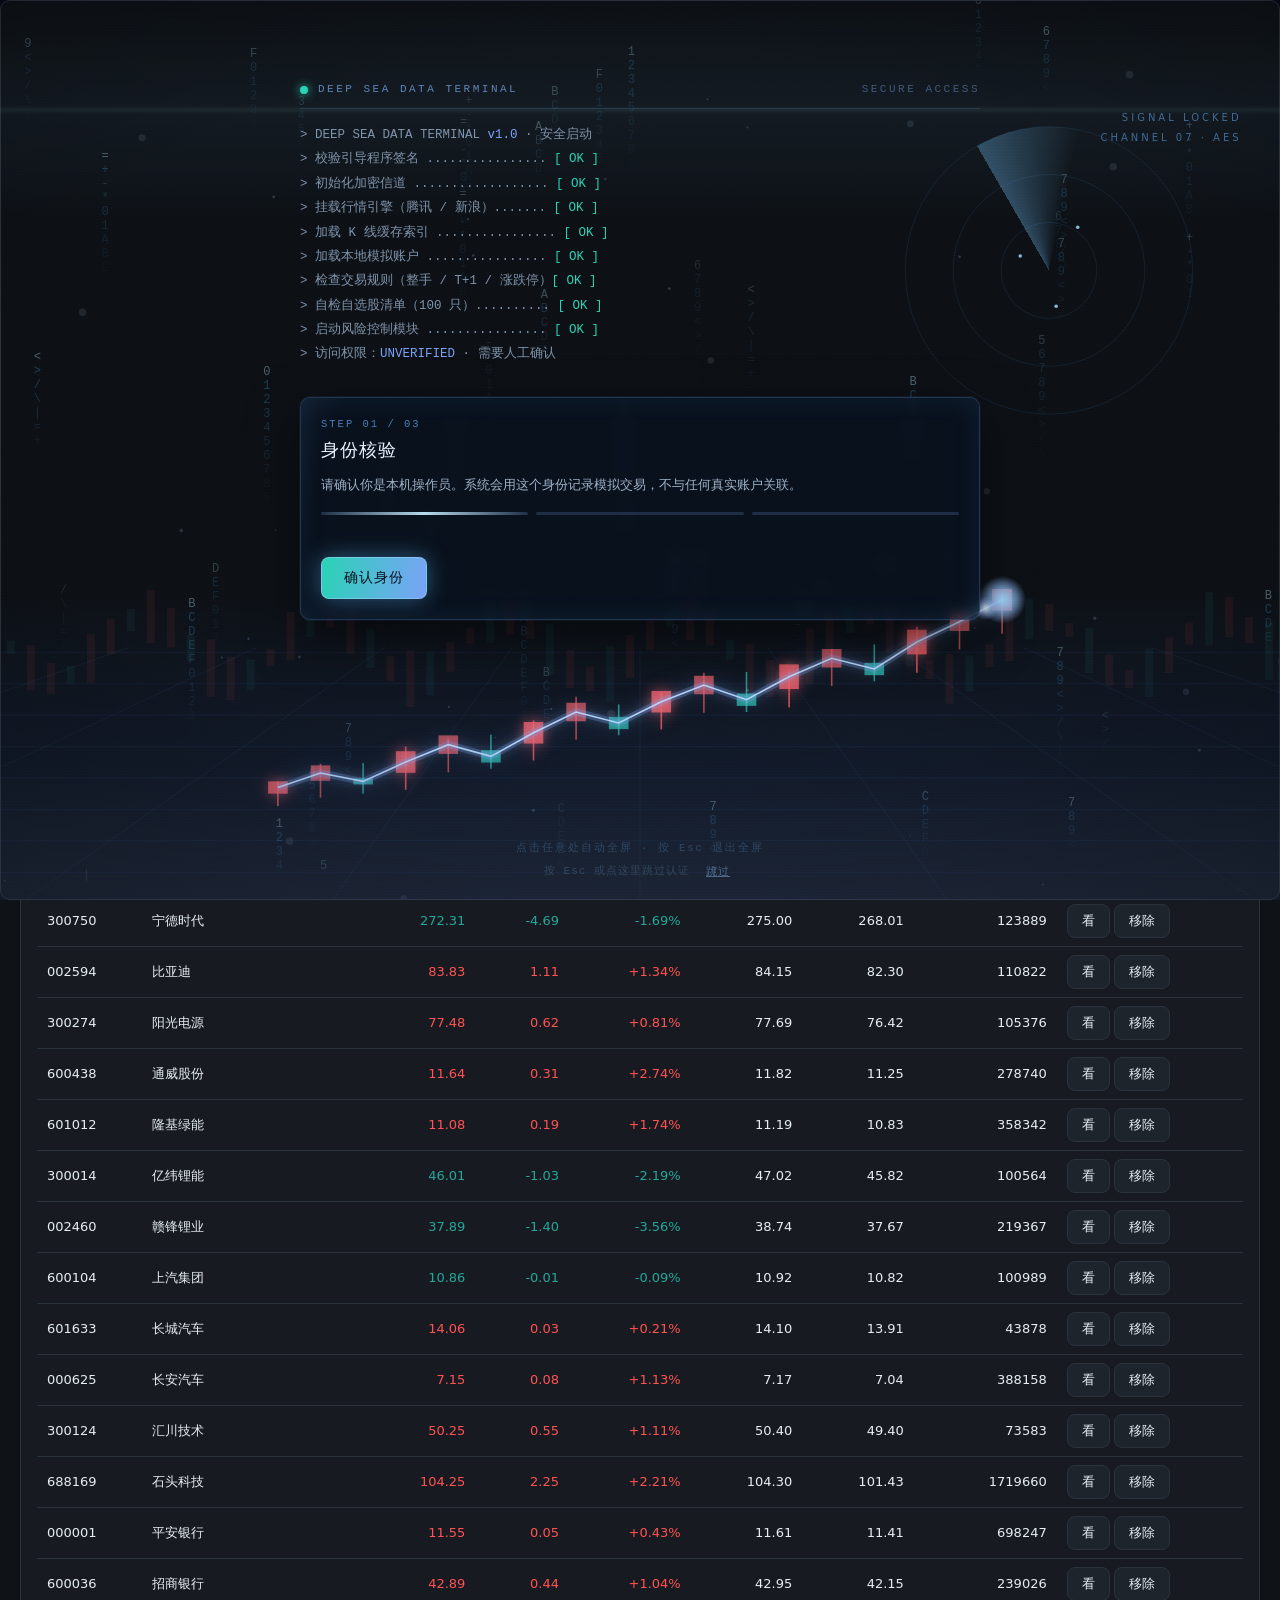
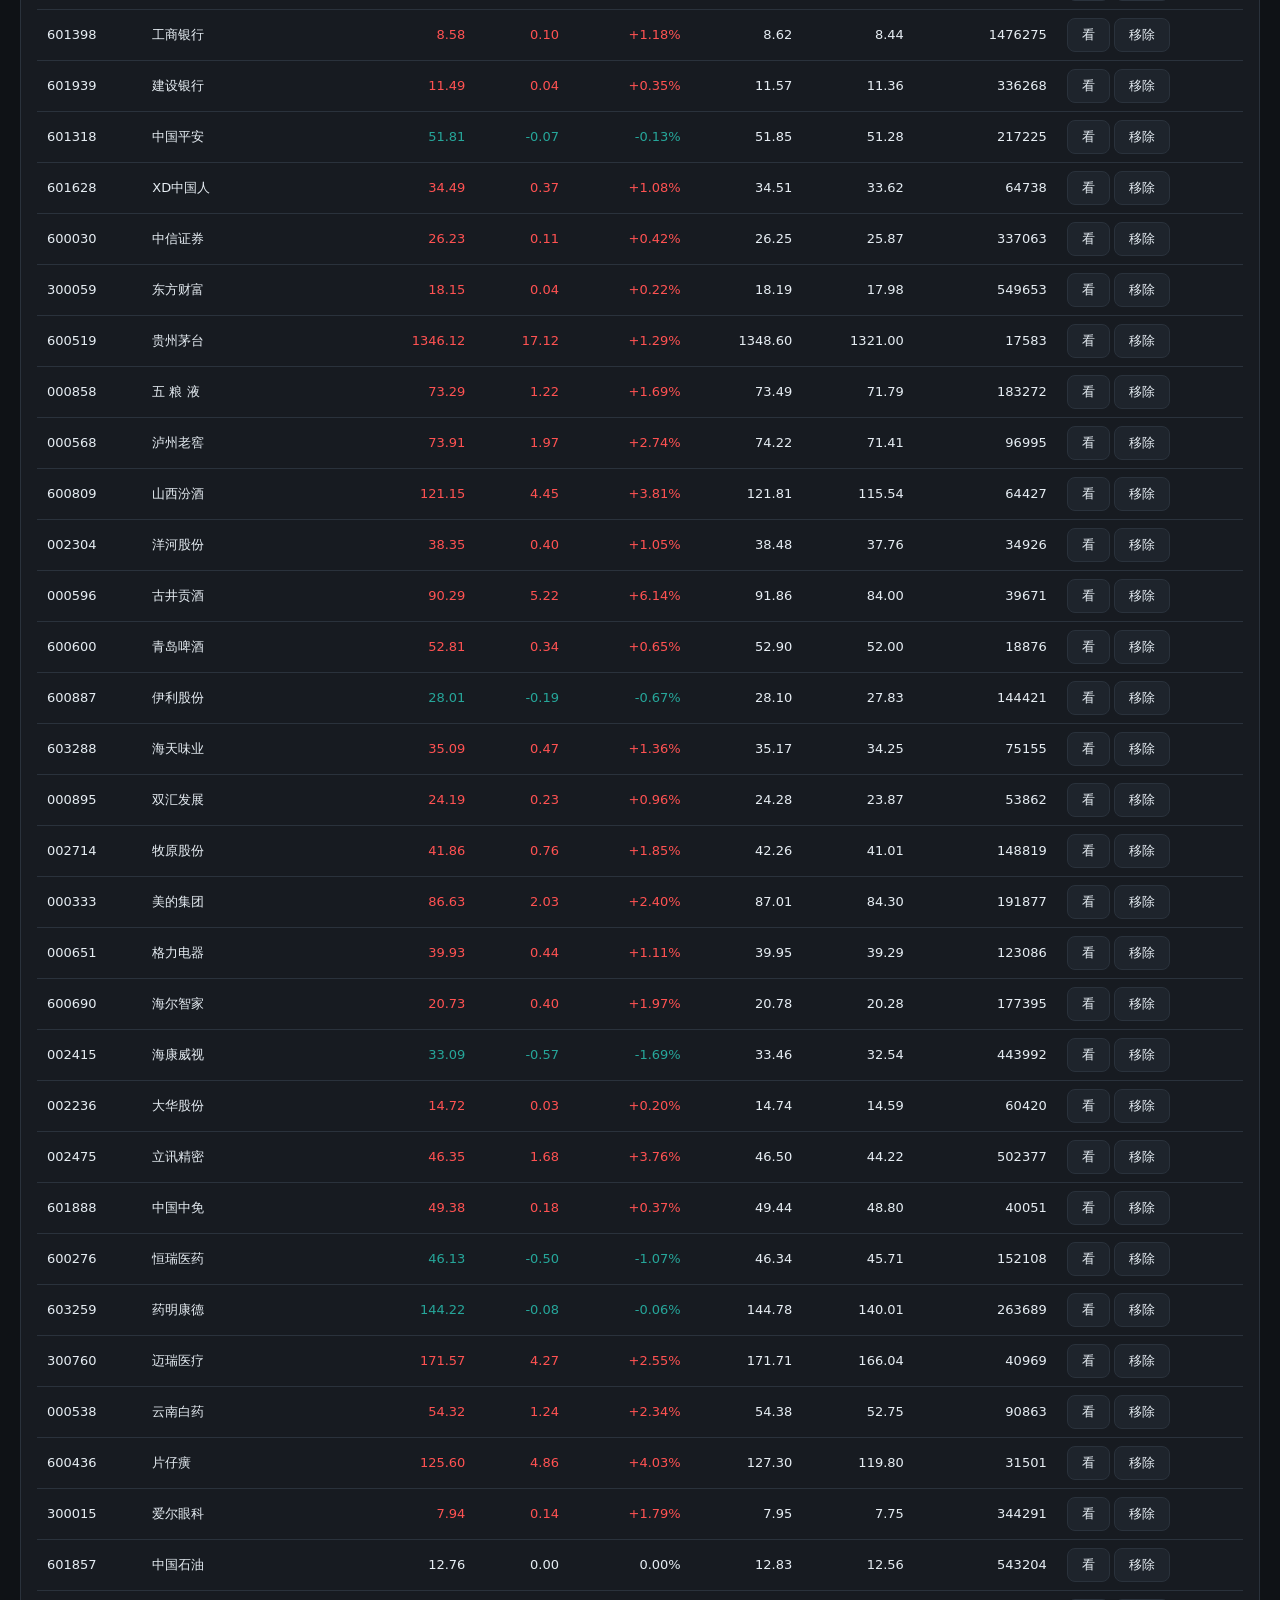
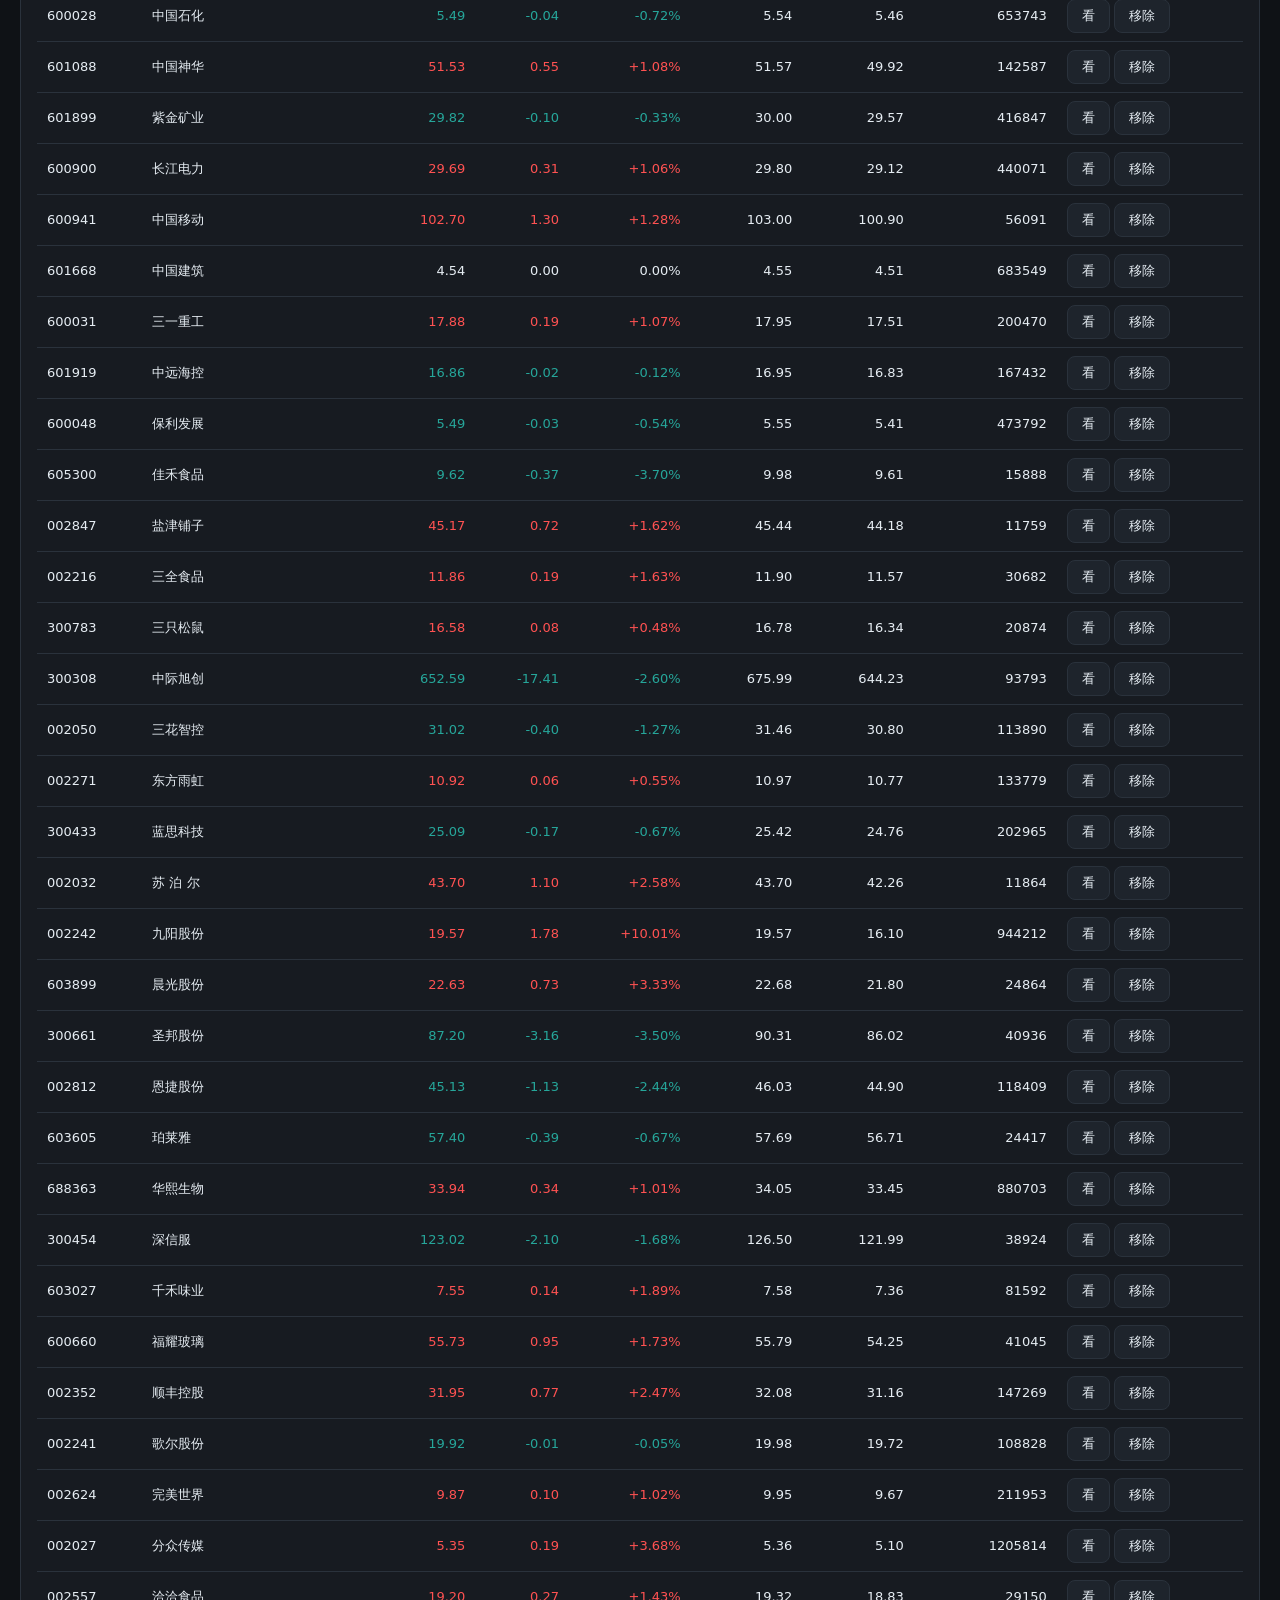
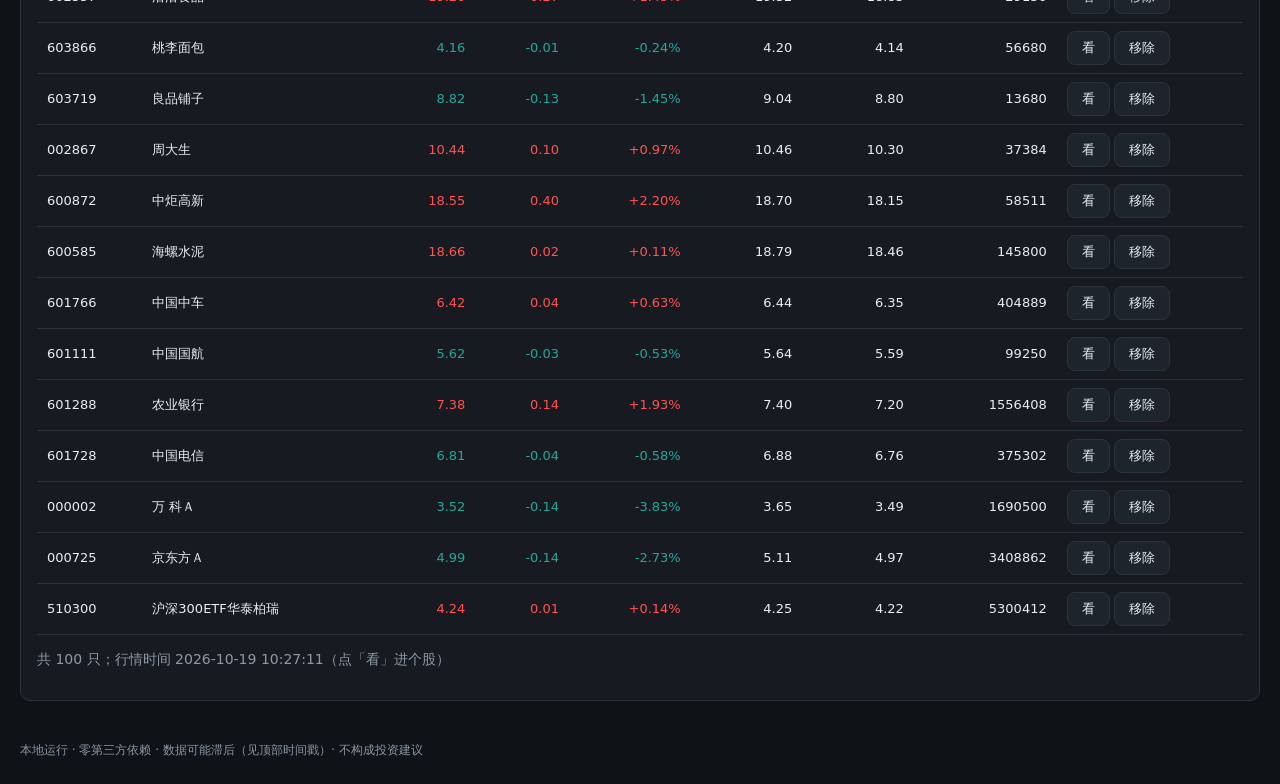
<file: static/demo.html>
<!DOCTYPE html>
<html lang="zh-CN">
<head>
<meta charset="utf-8">
<meta name="viewport" content="width=device-width, initial-scale=1">
<meta name="theme-color" content="#0b1a2b">
<link rel="manifest" href="manifest.webmanifest">
<link rel="icon" href="icon.ico">
<link rel="apple-touch-icon" href="icon-192.png">
<title>A 股本地股票系统</title>
<link rel="stylesheet" href="style.css">
</head>
<body>
<div style="background:#3a2f13;border:1px solid #6b541f;color:#f0d17e;padding:8px 14px;border-radius:8px;margin:10px 20px 0;font-size:12px;">演示快照：数据是本次录制下来的真实响应（2026-10-19 10:27:19），不是实时行情；本页为只读，下单/保存不可用。要真用请双击「启动.cmd」。</div>
  <div id="splash" class="splash boot-mode">
    <canvas id="splash-canvas"></canvas>
    <div class="boot-scan"></div>
    <div class="splash-vignette"></div>
    <div class="splash-scanlines"></div>
    <div class="splash-grain"></div>
    <div class="boot-radar-tag">SIGNAL LOCKED<br>CHANNEL 07 · AES</div>
    <div class="boot-wrap">
      <div class="boot-head">
        <span class="boot-dot"></span>
        <span class="boot-title">DEEP SEA DATA TERMINAL</span>
        <span class="boot-sec">SECURE ACCESS</span>
      </div>
      <div class="boot-log" id="boot-log"></div>
      <div class="boot-card" id="boot-card" hidden>
        <div class="boot-step-no" id="boot-step-no">STEP 01 / 03</div>
        <div class="boot-step-title" id="boot-step-title"></div>
        <div class="boot-step-desc" id="boot-step-desc"></div>
        <div class="boot-progress" id="boot-progress"></div>
        <div class="boot-verify" id="boot-verify"></div>
        <button id="boot-btn" class="boot-btn">继续</button>
      </div>
      <div class="boot-stamp" id="boot-stamp" hidden>ACCESS GRANTED<small>授权完成 · 正在进入交易终端</small></div>
      <div class="boot-hint-full">点击任意处自动全屏 · 按 Esc 退出全屏</div>
      <div class="boot-foot">
        <span class="boot-hint">按 Esc 或点这里跳过认证</span>
        <button id="boot-skip" class="boot-skip">跳过</button>
      </div>
    </div>
    <div class="welcome" id="welcome" hidden>
      <div class="welcome-line wl-1">天下英雄如过江之鲫</div>
      <div class="welcome-line wl-2">皆以凡人之力，与顶级资本搏杀</div>
      <div class="welcome-line wl-3">欢迎你，天才交易员</div>
      <div class="welcome-sub">WELCOME · ACCESS LEVEL 02</div>
    </div>
      <div class="welcome-sub">WELCOME · ACCESS LEVEL 02</div>
    </div>
  </div>

<header class="top">
  <div class="brand">
    <span class="logo">📈</span>
    <div>
      <h1>A 股本地股票系统</h1>
      <p class="sub">真实行情（腾讯为主 / 新浪备用）· 模拟交易 · 回测 · AI 建议</p>
    </div>
  </div>
  <div class="status">
    <span id="badge-market" class="badge">—</span>
    <span id="badge-source" class="badge">加载中…</span>
    <span id="badge-time" class="muted"></span>
    <label class="check live"><input id="live-toggle" type="checkbox" checked> 实时刷新<span class="dot"></span></label>
    <button id="btn-guide" class="btn">指导书</button>
      <button id="btn-refresh" class="btn">刷新</button>
  </div>
</header>

<nav class="tabs" id="tabs">
  <button class="tab active" data-tab="watchlist">自选股</button>
  <button class="tab" data-tab="detail">个股</button>
  <button class="tab" data-tab="account">账户</button>
  <button class="tab" data-tab="portfolio">持仓</button>
  <button class="tab" data-tab="backtest">回测</button>
  <button class="tab" data-tab="alerts">预警</button>
    <button class="tab" data-tab="settings">设置</button>
</nav>

<main>
  <!-- 自选股 -->
  <section class="panel active" id="panel-watchlist">
    <div class="row">
      <input id="search-input" placeholder="输入名称或代码，如 茅台 / 600519" autocomplete="off">
      <button id="btn-search" class="btn">搜索</button>
      <div id="search-result" class="search-result"></div>
    </div>
    <div class="row filter-row">
      <input id="watch-filter" placeholder="过滤：代码或名称" autocomplete="off">
      <span class="muted small" id="watch-filter-note"></span>
    </div>
    <table class="grid" id="watchlist-table">
      <thead>
        <tr><th class="sortable" data-sort="code">代码</th>
            <th class="sortable" data-sort="name">名称</th>
            <th class="num sortable" data-sort="price">最新</th>
            <th class="num sortable" data-sort="change">涨跌</th>
            <th class="num sortable" data-sort="change_pct">涨跌幅</th>
            <th class="num">最高</th><th class="num">最低</th>
            <th class="num">成交量(手)</th><th>操作</th></tr>
      </thead>
      <tbody></tbody>
    </table>
    <p class="muted" id="watchlist-note"></p>
  </section>

  <!-- 个股 -->
  <section class="panel" id="panel-detail">
    <div class="detail-head">
      <div>
        <h2 id="detail-title">—</h2>
        <p class="muted" id="detail-sub"></p>
      </div>
      <div class="quote-big" id="detail-price"></div>
    </div>
    <div class="row detail-status-row">
      <span id="detail-status" class="muted small"></span>
      <button id="btn-detail-retry" class="btn" hidden>重试</button>
    </div>
    <div class="row chart-switch">
      <button id="btn-day" class="btn active-mode">日 K</button>
      <button id="btn-week" class="btn">周 K</button>
      <button id="btn-month" class="btn">月 K</button>
      <button id="btn-minute" class="btn">分时</button>
      <span class="muted small" id="chart-mode-note">日 K：最近 120 根</span>
      <label class="check"><input type="checkbox" id="chk-limits" checked> 涨跌停</label>
      <label class="check"><input type="checkbox" id="chk-cost" checked> 成本线</label>
    </div>
    <div class="chart-wrap">
      <canvas id="chart" height="420"></canvas>
      <div class="chart-tip" id="chart-tip" hidden></div>
    </div>
    <div class="legend" id="chart-legend"></div>

    <div class="cols">
      <div class="card">
        <h3>AI 建议 <span id="ai-source" class="badge small">规则引擎</span></h3>
        <div id="ai-model" class="ai-model" hidden></div>
        <div id="ai-stance" class="stance"></div>
        <ul id="ai-bullets" class="bullets"></ul>
        <div id="ai-risks" class="risks"></div>
        <p class="muted small" id="ai-disclaimer"></p>
      </div>
      <div class="card">
        <h3>模拟下单</h3>
        <div class="form-row">
          <label>方向
            <select id="order-side"><option value="buy">买入</option><option value="sell">卖出</option></select>
          </label>
          <label>股数（100 的整数倍）<input id="order-shares" type="number" step="100" min="100" value="100"></label>
        </div>
        <div class="form-row">
          <label>价格（留空按最新价）<input id="order-price" type="number" step="0.01" placeholder="最新价"></label>
          <button id="btn-order" class="btn primary">提交</button>
        </div>
        <p class="muted small">A 股规则：整手买入 · T+1 · 涨跌停拒单 · 佣金万三最低 5 元 · 卖出印花税万五</p>
        <div id="order-msg" class="msg"></div>
      </div>
    </div>
  </section>

  <!-- 账户 -->
  <section class="panel" id="panel-account">
    <div class="cards" id="acct-cards"></div>

    <div class="cols">
      <div class="card">
        <h3>资产配置（股票 + 现金）</h3>
        <div class="alloc-bar" id="alloc-bar"></div>
        <div class="alloc-legend" id="alloc-legend"></div>
        <table class="grid" id="alloc-table">
          <thead><tr><th>标的</th><th class="num">市值</th><th class="num">权重</th><th class="num">盈亏</th></tr></thead>
          <tbody></tbody>
        </table>
      </div>
      <div class="card">
        <h3>资产曲线</h3>
        <canvas id="acct-chart" height="220"></canvas>
        <p class="muted small" id="acct-note">每天首次打开账户时记一个点（同日覆盖）；最多保留 240 天。</p>
      </div>
    </div>

    <div class="card">
      <h3>资金操作</h3>
      <div class="form-row">
        <label>金额 <input id="flow-amount" type="number" value="10000" step="1000" min="0.01"></label>
        <label>备注 <input id="flow-note" placeholder="可选" size="18"></label>
        <button id="btn-deposit" class="btn primary">入金（钱包 → 证券）</button>
        <button id="btn-withdraw" class="btn">出金（证券 → 钱包）</button>
        <span class="muted small" id="flow-msg"></span>
      </div>
      <p class="muted small" id="flow-hint">钱包是「假银行卡」：15 万起步。入金从钱包扣（扣不成负数），出金回到钱包。
        只改本地模拟账户，不涉及真实资金；收益率按「净入金」算，加钱不会被当成盈利。</p>
    </div>

    <h3>资金流水</h3>
    <table class="grid" id="flows-table">
      <thead><tr><th>日期</th><th>类型</th><th class="num">金额</th><th>备注</th></tr></thead>
      <tbody></tbody>
    </table>
  </section>
  <!-- 持仓 -->
  <section class="panel" id="panel-portfolio">
    <div class="cards">
      <div class="metric"><span>总资产</span><b id="pf-total">—</b></div>
      <div class="metric"><span>可用现金</span><b id="pf-cash">—</b></div>
      <div class="metric"><span>持仓市值</span><b id="pf-mv">—</b></div>
      <div class="metric"><span>浮动盈亏</span><b id="pf-float">—</b></div>
      <div class="metric"><span>已实现盈亏</span><b id="pf-real">—</b></div>
    </div>
    <table class="grid" id="pf-table">
      <thead><tr><th>代码</th><th>名称</th><th class="num">持仓</th><th class="num">可卖</th>
        <th class="num">成本</th><th class="num">现价</th><th class="num">市值</th>
        <th class="num">权重</th><th class="num">盈亏</th><th class="num">盈亏%</th></tr></thead>
      <tbody></tbody>
    </table>
    <div class="row">
      <button id="btn-reset" class="btn danger">重置模拟盘（20 万）</button>
      <span class="muted small">重置只清本地模拟账本，不涉及任何真实资金。</span>
    </div>
    <h3>最近成交</h3>
    <table class="grid" id="trades-table">
      <thead><tr><th>日期</th><th>代码</th><th>方向</th><th class="num">价格</th>
        <th class="num">股数</th><th class="num">金额</th><th class="num">费用</th></tr></thead>
      <tbody></tbody>
    </table>
  </section>

  <!-- 回测 -->
  <section class="panel" id="panel-backtest">
    <div class="form-row">
      <label>代码 <input id="bt-code" value="000001" size="8"></label>
      <label>短均线 <input id="bt-short" type="number" value="5" min="1"></label>
      <label>长均线 <input id="bt-long" type="number" value="20" min="2"></label>
      <label>初始资金 <input id="bt-cash" type="number" value="200000" min="1000"></label>
      <label>滑点（基点）<input id="bt-slip" type="number" value="0" min="0" step="1"></label>
      <label class="check"><input id="bt-respect" type="checkbox" checked> 涨跌停不可成交</label>
      <label>复权口径
        <select id="bt-fqt">
          <option value="qfq">前复权（信号连续）</option>
          <option value="bfq">不复权（可成交价）</option>
          <option value="hfq">后复权（含分红）</option>
        </select>
      </label>
      <button id="btn-backtest" class="btn primary">开始回测</button>
    </div>
    <div class="cards" id="bt-metrics"></div>
    <canvas id="bt-chart" height="220"></canvas>
    <p class="muted small" id="bt-note"></p>
    <table class="grid" id="bt-trades">
      <thead><tr><th>买入日</th><th class="num">买入价</th><th>卖出日</th><th class="num">卖出价</th>
        <th class="num">股数</th><th class="num">毛利</th><th class="num">费用</th>
        <th class="num">净利</th><th class="num">收益率</th></tr></thead>
      <tbody></tbody>
    </table>
  </section>

  <!-- 预警 -->
  <section class="panel" id="panel-alerts">
    <div class="form-row">
      <label>代码 <input id="al-code" value="600519" size="8"></label>
      <label>条件
        <select id="al-op"><option value="above">价格上穿</option><option value="below">价格下穿</option></select>
      </label>
      <label>阈值 <input id="al-price" type="number" step="0.01" value="1400"></label>
      <button id="btn-alert-add" class="btn primary">添加预警</button>
    </div>
    <table class="grid" id="alerts-table">
      <thead><tr><th>代码</th><th>条件</th><th class="num">阈值</th><th class="num">当前价</th>
        <th>状态</th><th>创建时间</th><th>操作</th></tr></thead>
      <tbody></tbody>
    </table>
    <p class="muted small">预警是本地检查：页面打开/刷新时比较最新价，不后台常驻、不推送。</p>
  </section>

  <!-- 设置 -->
  <section class="panel" id="panel-settings">
    <div class="card">
      <h3>AI 建议：真模型（可选）</h3>
      <p class="muted small">
        默认使用<strong>本地规则引擎</strong>（离线、可复现）。填了 API key 并勾选启用后，
        才会调用你配置的 OpenAI 兼容接口；失败会自动回落到规则引擎并显示原因。
        本程序<strong>不内置任何模型</strong>，也不代表 DeepSeek 官方。
      </p>
      <div class="form-row">
        <label class="check"><input id="llm-enabled" type="checkbox"> 启用真模型</label>
        <label>模型 <input id="llm-model" value="deepseek-chat" size="18"></label>
      </div>
      <div class="form-row">
        <label class="wide">接口地址 <input id="llm-url" value="https://api.deepseek.com/chat/completions" size="48"></label>
      </div>
      <div class="form-row">
        <label class="wide">API Key <input id="llm-key" type="password" placeholder="留空则不修改" size="48"></label>
      </div>
      <div class="row">
        <button id="btn-llm-save" class="btn primary">保存</button>
        <button id="btn-llm-clear" class="btn">清除 key</button>
        <span class="muted small" id="llm-status"></span>
      </div>
    </div>
    <div class="card">
      <h3>数据源诊断</h3>
      <p class="muted small">点一下会真的请求一次上游（行情 / K 线 / 分时 / 搜索），把耗时与失败原因列出来——「拿不到数据」时先看这里。</p>
      <div class="row">
        <button id="btn-diag" class="btn">运行诊断</button>
        <span class="muted small" id="diag-status"></span>
      </div>
      <pre id="diag-out" class="diag-out" hidden></pre>
    </div>
    <div class="card">
      <h3>数据与红线条</h3>
      <ul class="bullets">
        <li>行情来自腾讯 / 新浪公开接口，按需请求，<strong>不做后台定时抓取</strong>。</li>
        <li>接口不可达时使用本地缓存或录制样本，页面顶部会标注「缓存 / 演示」。</li>
        <li><strong>不接券商、不下真单、不碰真钱</strong>；所有交易都是本地模拟账本。</li>
        <li>分析仅供参考，不构成投资建议。</li>
      </ul>
    </div>
  </section>
</main>

<footer class="muted small">
  本地运行 · 零第三方依赖 · 数据可能滞后（见顶部时间戳）· 不构成投资建议
</footer>
<script>window.__DEMO__ = {"/api/state": {"ok": true, "watchlist": ["688981", "688825", "002371", "603986", "002049", "603501", "688111", "002230", "000063", "600050", "688036", "300750", "002594", "300274", "600438", "601012", "300014", "002460", "600104", "601633", "000625", "300124", "688169", "000001", "600036", "601398", "601939", "601318", "601628", "600030", "300059", "600519", "000858", "000568", "600809", "002304", "000596", "600600", "600887", "603288", "000895", "002714", "000333", "000651", "600690", "002415", "002236", "002475", "601888", "600276", "603259", "300760", "000538", "600436", "300015", "601857", "600028", "601088", "601899", "600900", "600941", "601668", "600031", "601919", "600048", "605300", "002847", "002216", "300783", "300308", "002050", "002271", "300433", "002032", "002242", "603899", "300661", "002812", "603605", "688363", "300454", "603027", "600660", "002352", "002241", "002624", "002027", "002557", "603866", "603719", "002867", "600872", "600585", "601766", "601111", "601288", "601728", "000002", "000725", "510300"], "quotes": [{"code": "688981", "symbol": "sh688981", "name": "中芯国际", "price": 99.33, "prev_close": 102.66, "open": 100.87, "high": 101.49, "low": 97.71, "volume": 16072946.0, "amount": 159341.0, "change": -3.33, "change_pct": -3.24, "turnover": 0.8, "pe": 118.01, "pb": 4.96, "limit_up": 123.19, "limit_down": 82.13, "timestamp": "2026-10-19 10:27:11", "date": "2026-10-19", "source": "tencent"}, {"code": "688825", "symbol": "sh688825", "name": "长鑫科技", "price": 42.22, "prev_close": 45.02, "open": 42.79, "high": 42.97, "low": 41.0, "volume": 217414047.0, "amount": 910361.0, "change": -2.8, "change_pct": -6.22, "turnover": 4.83, "pe": 35.03, "pb": 14.26, "limit_up": 54.02, "limit_down": 36.02, "timestamp": "2026-10-19 10:27:12", "date": "2026-10-19", "source": "tencent"}, {"code": "002371", "symbol": "sz002371", "name": "北方华创", "price": 583.87, "prev_close": 593.63, "open": 589.0, "high": 595.48, "low": 579.0, "volume": 25317.0, "amount": 148524.0, "change": -9.76, "change_pct": -1.64, "turnover": 0.35, "pe": 74.76, "pb": 10.48, "limit_up": 652.99, "limit_down": 534.27, "timestamp": "2026-10-19 10:27:12", "date": "2026-10-19", "source": "tencent"}, {"code": "603986", "symbol": "sh603986", "name": "兆易创新", "price": 278.09, "prev_close": 281.86, "open": 280.5, "high": 283.0, "low": 272.0, "volume": 128822.0, "amount": 355388.0, "change": -3.77, "change_pct": -1.34, "turnover": 1.92, "pe": 24.69, "pb": 5.22, "limit_up": 310.05, "limit_down": 253.67, "timestamp": "2026-10-19 10:27:14", "date": "2026-10-19", "source": "tencent"}, {"code": "002049", "symbol": "sz002049", "name": "紫光国微", "price": 52.57, "prev_close": 53.23, "open": 52.3, "high": 53.23, "low": 52.3, "volume": 33019.0, "amount": 17376.0, "change": -0.66, "change_pct": -1.24, "turnover": 0.39, "pe": 28.73, "pb": 3.27, "limit_up": 58.55, "limit_down": 47.91, "timestamp": "2026-10-19 10:27:12", "date": "2026-10-19", "source": "tencent"}, {"code": "603501", "symbol": "sh603501", "name": "豪威集团", "price": 72.67, "prev_close": 71.53, "open": 71.3, "high": 72.86, "low": 71.07, "volume": 37901.0, "amount": 27397.0, "change": 1.14, "change_pct": 1.59, "turnover": 0.31, "pe": 28.25, "pb": 2.81, "limit_up": 78.68, "limit_down": 64.38, "timestamp": "2026-10-19 10:27:14", "date": "2026-10-19", "source": "tencent"}, {"code": "688111", "symbol": "sh688111", "name": "金山办公", "price": 232.08, "prev_close": 231.44, "open": 227.0, "high": 233.68, "low": 227.0, "volume": 1644778.0, "amount": 38170.0, "change": 0.64, "change_pct": 0.28, "turnover": 0.35, "pe": 29.86, "pb": 7.14, "limit_up": 277.73, "limit_down": 185.15, "timestamp": "2026-10-19 10:27:12", "date": "2026-10-19", "source": "tencent"}, {"code": "002230", "symbol": "sz002230", "name": "科大讯飞", "price": 35.8, "prev_close": 36.0, "open": 35.64, "high": 36.1, "low": 35.5, "volume": 47719.0, "amount": 17103.0, "change": -0.2, "change_pct": -0.56, "turnover": 0.22, "pe": 98.34, "pb": 3.81, "limit_up": 39.6, "limit_down": 32.4, "timestamp": "2026-10-19 10:27:12", "date": "2026-10-19", "source": "tencent"}, {"code": "000063", "symbol": "sz000063", "name": "中兴通讯", "price": 27.1, "prev_close": 27.1, "open": 26.9, "high": 27.19, "low": 26.85, "volume": 142337.0, "amount": 38473.0, "change": 0.0, "change_pct": 0.0, "turnover": 0.35, "pe": 39.13, "pb": 1.72, "limit_up": 29.81, "limit_down": 24.39, "timestamp": "2026-10-19 10:27:12", "date": "2026-10-19", "source": "tencent"}, {"code": "600050", "symbol": "sh600050", "name": "中国联通", "price": 4.44, "prev_close": 4.38, "open": 4.36, "high": 4.45, "low": 4.36, "volume": 779426.0, "amount": 34444.0, "change": 0.06, "change_pct": 1.37, "turnover": 0.25, "pe": 20.07, "pb": 0.81, "limit_up": 4.82, "limit_down": 3.94, "timestamp": "2026-10-19 10:27:13", "date": "2026-10-19", "source": "tencent"}, {"code": "688036", "symbol": "sh688036", "name": "传音控股", "price": 51.48, "prev_close": 48.12, "open": 48.18, "high": 51.54, "low": 47.6, "volume": 6358257.0, "amount": 31945.0, "change": 3.36, "change_pct": 6.98, "turnover": 0.55, "pe": 20.29, "pb": 3.15, "limit_up": 57.74, "limit_down": 38.5, "timestamp": "2026-10-19 10:27:13", "date": "2026-10-19", "source": "tencent"}, {"code": "300750", "symbol": "sz300750", "name": "宁德时代", "price": 272.31, "prev_close": 277.0, "open": 275.0, "high": 275.0, "low": 268.01, "volume": 123889.0, "amount": 335249.0, "change": -4.69, "change_pct": -1.69, "turnover": 0.29, "pe": 14.82, "pb": 3.38, "limit_up": 332.4, "limit_down": 221.6, "timestamp": "2026-10-19 10:27:12", "date": "2026-10-19", "source": "tencent"}, {"code": "002594", "symbol": "sz002594", "name": "比亚迪", "price": 83.83, "prev_close": 82.72, "open": 82.5, "high": 84.15, "low": 82.3, "volume": 110822.0, "amount": 92606.0, "change": 1.11, "change_pct": 1.34, "turnover": 0.32, "pe": 25.97, "pb": 3.18, "limit_up": 90.99, "limit_down": 74.45, "timestamp": "2026-10-19 10:27:12", "date": "2026-10-19", "source": "tencent"}, {"code": "300274", "symbol": "sz300274", "name": "阳光电源", "price": 77.48, "prev_close": 76.86, "open": 76.76, "high": 77.69, "low": 76.42, "volume": 105376.0, "amount": 81190.0, "change": 0.62, "change_pct": 0.81, "turnover": 0.66, "pe": 14.62, "pb": 3.29, "limit_up": 92.23, "limit_down": 61.49, "timestamp": "2026-10-19 10:27:12", "date": "2026-10-19", "source": "tencent"}, {"code": "600438", "symbol": "sh600438", "name": "通威股份", "price": 11.64, "prev_close": 11.33, "open": 11.28, "high": 11.82, "low": 11.25, "volume": 278740.0, "amount": 32350.0, "change": 0.31, "change_pct": 2.74, "turnover": 0.62, "pe": -5.39, "pb": 1.62, "limit_up": 12.46, "limit_down": 10.2, "timestamp": "2026-10-19 10:27:11", "date": "2026-10-19", "source": "tencent"}, {"code": "601012", "symbol": "sh601012", "name": "隆基绿能", "price": 11.08, "prev_close": 10.89, "open": 10.83, "high": 11.19, "low": 10.83, "volume": 358342.0, "amount": 39676.0, "change": 0.19, "change_pct": 1.74, "turnover": 0.47, "pe": -11.14, "pb": 1.74, "limit_up": 11.98, "limit_down": 9.8, "timestamp": "2026-10-19 10:27:13", "date": "2026-10-19", "source": "tencent"}, {"code": "300014", "symbol": "sz300014", "name": "亿纬锂能", "price": 46.01, "prev_close": 47.04, "open": 46.5, "high": 47.02, "low": 45.82, "volume": 100564.0, "amount": 46498.0, "change": -1.03, "change_pct": -2.19, "turnover": 0.48, "pe": 17.15, "pb": 2.01, "limit_up": 56.45, "limit_down": 37.63, "timestamp": "2026-10-19 10:27:12", "date": "2026-10-19", "source": "tencent"}, {"code": "002460", "symbol": "sz002460", "name": "赣锋锂业", "price": 37.89, "prev_close": 39.29, "open": 38.08, "high": 38.74, "low": 37.67, "volume": 219367.0, "amount": 83444.0, "change": -1.4, "change_pct": -3.56, "turnover": 1.81, "pe": 12.04, "pb": 1.65, "limit_up": 43.22, "limit_down": 35.36, "timestamp": "2026-10-19 10:27:12", "date": "2026-10-19", "source": "tencent"}, {"code": "600104", "symbol": "sh600104", "name": "上汽集团", "price": 10.86, "prev_close": 10.87, "open": 10.87, "high": 10.92, "low": 10.82, "volume": 100989.0, "amount": 10987.0, "change": -0.01, "change_pct": -0.09, "turnover": 0.09, "pe": 13.51, "pb": 0.42, "limit_up": 11.96, "limit_down": 9.78, "timestamp": "2026-10-19 10:27:13", "date": "2026-10-19", "source": "tencent"}, {"code": "601633", "symbol": "sh601633", "name": "长城汽车", "price": 14.06, "prev_close": 14.03, "open": 14.03, "high": 14.1, "low": 13.91, "volume": 43878.0, "amount": 6163.0, "change": 0.03, "change_pct": 0.21, "turnover": 0.07, "pe": 20.13, "pb": 1.38, "limit_up": 15.43, "limit_down": 12.63, "timestamp": "2026-10-19 10:27:12", "date": "2026-10-19", "source": "tencent"}, {"code": "000625", "symbol": "sz000625", "name": "长安汽车", "price": 7.15, "prev_close": 7.07, "open": 7.06, "high": 7.17, "low": 7.04, "volume": 388158.0, "amount": 27681.0, "change": 0.08, "change_pct": 1.13, "turnover": 0.47, "pe": 27.25, "pb": 0.93, "limit_up": 7.78, "limit_down": 6.36, "timestamp": "2026-10-19 10:27:12", "date": "2026-10-19", "source": "tencent"}, {"code": "300124", "symbol": "sz300124", "name": "汇川技术", "price": 50.25, "prev_close": 49.7, "open": 49.69, "high": 50.4, "low": 49.4, "volume": 73583.0, "amount": 36782.0, "change": 0.55, "change_pct": 1.11, "turnover": 0.31, "pe": 27.84, "pb": 3.7, "limit_up": 59.64, "limit_down": 39.76, "timestamp": "2026-10-19 10:27:12", "date": "2026-10-19", "source": "tencent"}, {"code": "688169", "symbol": "sh688169", "name": "石头科技", "price": 104.25, "prev_close": 102.0, "open": 101.43, "high": 104.3, "low": 101.43, "volume": 1719660.0, "amount": 17816.0, "change": 2.25, "change_pct": 2.21, "turnover": 0.66, "pe": 16.18, "pb": 1.86, "limit_up": 122.4, "limit_down": 81.6, "timestamp": "2026-10-19 10:27:12", "date": "2026-10-19", "source": "tencent"}, {"code": "000001", "symbol": "sz000001", "name": "平安银行", "price": 11.55, "prev_close": 11.5, "open": 11.48, "high": 11.61, "low": 11.41, "volume": 698247.0, "amount": 80386.0, "change": 0.05, "change_pct": 0.43, "turnover": 0.36, "pe": 5.16, "pb": 0.48, "limit_up": 12.65, "limit_down": 10.35, "timestamp": "2026-10-19 10:27:12", "date": "2026-10-19", "source": "tencent"}, {"code": "600036", "symbol": "sh600036", "name": "招商银行", "price": 42.89, "prev_close": 42.45, "open": 42.3, "high": 42.95, "low": 42.15, "volume": 239026.0, "amount": 102034.0, "change": 0.44, "change_pct": 1.04, "turnover": 0.12, "pe": 7.13, "pb": 0.94, "limit_up": 46.7, "limit_down": 38.21, "timestamp": "2026-10-19 10:27:14", "date": "2026-10-19", "source": "tencent"}, {"code": "601398", "symbol": "sh601398", "name": "工商银行", "price": 8.58, "prev_close": 8.48, "open": 8.47, "high": 8.62, "low": 8.44, "volume": 1476275.0, "amount": 126239.0, "change": 0.1, "change_pct": 1.18, "turnover": 0.05, "pe": 8.17, "pb": 0.77, "limit_up": 9.33, "limit_down": 7.63, "timestamp": "2026-10-19 10:27:12", "date": "2026-10-19", "source": "tencent"}, {"code": "601939", "symbol": "sh601939", "name": "建设银行", "price": 11.49, "prev_close": 11.45, "open": 11.4, "high": 11.57, "low": 11.36, "volume": 336268.0, "amount": 38624.0, "change": 0.04, "change_pct": 0.35, "turnover": 0.35, "pe": 8.68, "pb": 0.84, "limit_up": 12.6, "limit_down": 10.31, "timestamp": "2026-10-19 10:27:13", "date": "2026-10-19", "source": "tencent"}, {"code": "601318", "symbol": "sh601318", "name": "中国平安", "price": 51.81, "prev_close": 51.88, "open": 51.5, "high": 51.85, "low": 51.28, "volume": 217225.0, "amount": 112035.0, "change": -0.07, "change_pct": -0.13, "turnover": 0.2, "pe": 5.89, "pb": 0.93, "limit_up": 57.07, "limit_down": 46.69, "timestamp": "2026-10-19 10:27:12", "date": "2026-10-19", "source": "tencent"}, {"code": "601628", "symbol": "sh601628", "name": "XD中国人", "price": 34.49, "prev_close": 34.12, "open": 33.98, "high": 34.51, "low": 33.62, "volume": 64738.0, "amount": 22131.0, "change": 0.37, "change_pct": 1.08, "turnover": 0.03, "pe": 3.94, "pb": 1.49, "limit_up": 37.53, "limit_down": 30.71, "timestamp": "2026-10-19 10:27:11", "date": "2026-10-19", "source": "tencent"}, {"code": "600030", "symbol": "sh600030", "name": "中信证券", "price": 26.23, "prev_close": 26.12, "open": 25.97, "high": 26.25, "low": 25.87, "volume": 337063.0, "amount": 87831.0, "change": 0.11, "change_pct": 0.42, "turnover": 0.28, "pe": 10.33, "pb": 1.39, "limit_up": 28.73, "limit_down": 23.51, "timestamp": "2026-10-19 10:27:13", "date": "2026-10-19", "source": "tencent"}, {"code": "300059", "symbol": "sz300059", "name": "东方财富", "price": 18.15, "prev_close": 18.11, "open": 18.03, "high": 18.19, "low": 17.98, "volume": 549653.0, "amount": 99419.0, "change": 0.04, "change_pct": 0.22, "turnover": 0.41, "pe": 19.69, "pb": 2.92, "limit_up": 21.73, "limit_down": 14.49, "timestamp": "2026-10-19 10:27:12", "date": "2026-10-19", "source": "tencent"}, {"code": "600519", "symbol": "sh600519", "name": "贵州茅台", "price": 1346.12, "prev_close": 1329.0, "open": 1322.5, "high": 1348.6, "low": 1321.0, "volume": 17583.0, "amount": 235630.0, "change": 17.12, "change_pct": 1.29, "turnover": 0.14, "pe": 20.66, "pb": 6.7, "limit_up": 1461.9, "limit_down": 1196.1, "timestamp": "2026-10-19 10:27:12", "date": "2026-10-19", "source": "tencent"}, {"code": "000858", "symbol": "sz000858", "name": "五 粮 液", "price": 73.29, "prev_close": 72.07, "open": 71.96, "high": 73.49, "low": 71.79, "volume": 183272.0, "amount": 133659.0, "change": 1.22, "change_pct": 1.69, "turnover": 0.47, "pe": 21.74, "pb": 2.4, "limit_up": 79.28, "limit_down": 64.86, "timestamp": "2026-10-19 10:27:12", "date": "2026-10-19", "source": "tencent"}, {"code": "000568", "symbol": "sz000568", "name": "泸州老窖", "price": 73.91, "prev_close": 71.94, "open": 71.75, "high": 74.22, "low": 71.41, "volume": 96995.0, "amount": 71210.0, "change": 1.97, "change_pct": 2.74, "turnover": 0.66, "pe": 14.49, "pb": 2.38, "limit_up": 79.13, "limit_down": 64.75, "timestamp": "2026-10-19 10:27:12", "date": "2026-10-19", "source": "tencent"}, {"code": "600809", "symbol": "sh600809", "name": "山西汾酒", "price": 121.15, "prev_close": 116.7, "open": 115.99, "high": 121.81, "low": 115.54, "volume": 64427.0, "amount": 77233.0, "change": 4.45, "change_pct": 3.81, "turnover": 0.53, "pe": 14.52, "pb": 3.88, "limit_up": 128.37, "limit_down": 105.03, "timestamp": "2026-10-19 10:27:13", "date": "2026-10-19", "source": "tencent"}, {"code": "002304", "symbol": "sz002304", "name": "洋河股份", "price": 38.35, "prev_close": 37.95, "open": 37.9, "high": 38.48, "low": 37.76, "volume": 34926.0, "amount": 13353.0, "change": 0.4, "change_pct": 1.05, "turnover": 0.23, "pe": 124.48, "pb": 1.22, "limit_up": 41.75, "limit_down": 34.16, "timestamp": "2026-10-19 10:27:12", "date": "2026-10-19", "source": "tencent"}, {"code": "000596", "symbol": "sz000596", "name": "古井贡酒", "price": 90.29, "prev_close": 85.07, "open": 84.1, "high": 91.86, "low": 84.0, "volume": 39671.0, "amount": 35250.0, "change": 5.22, "change_pct": 6.14, "turnover": 0.97, "pe": 23.26, "pb": 1.92, "limit_up": 93.58, "limit_down": 76.56, "timestamp": "2026-10-19 10:27:12", "date": "2026-10-19", "source": "tencent"}, {"code": "600600", "symbol": "sh600600", "name": "青岛啤酒", "price": 52.81, "prev_close": 52.47, "open": 52.47, "high": 52.9, "low": 52.0, "volume": 18876.0, "amount": 9951.0, "change": 0.34, "change_pct": 0.65, "turnover": 0.27, "pe": 15.65, "pb": 2.3, "limit_up": 57.72, "limit_down": 47.22, "timestamp": "2026-10-19 10:27:11", "date": "2026-10-19", "source": "tencent"}, {"code": "600887", "symbol": "sh600887", "name": "伊利股份", "price": 28.01, "prev_close": 28.2, "open": 27.98, "high": 28.1, "low": 27.83, "volume": 144421.0, "amount": 40430.0, "change": -0.19, "change_pct": -0.67, "turnover": 0.23, "pe": 17.5, "pb": 3.3, "limit_up": 31.02, "limit_down": 25.38, "timestamp": "2026-10-19 10:27:13", "date": "2026-10-19", "source": "tencent"}, {"code": "603288", "symbol": "sh603288", "name": "海天味业", "price": 35.09, "prev_close": 34.62, "open": 34.4, "high": 35.17, "low": 34.25, "volume": 75155.0, "amount": 26192.0, "change": 0.47, "change_pct": 1.36, "turnover": 0.14, "pe": 28.03, "pb": 5.25, "limit_up": 38.08, "limit_down": 31.16, "timestamp": "2026-10-19 10:27:11", "date": "2026-10-19", "source": "tencent"}, {"code": "000895", "symbol": "sz000895", "name": "双汇发展", "price": 24.19, "prev_close": 23.96, "open": 23.9, "high": 24.28, "low": 23.87, "volume": 53862.0, "amount": 13019.0, "change": 0.23, "change_pct": 0.96, "turnover": 0.16, "pe": 16.48, "pb": 4.01, "limit_up": 26.36, "limit_down": 21.56, "timestamp": "2026-10-19 10:27:12", "date": "2026-10-19", "source": "tencent"}, {"code": "002714", "symbol": "sz002714", "name": "牧原股份", "price": 41.86, "prev_close": 41.1, "open": 41.1, "high": 42.26, "low": 41.01, "volume": 148819.0, "amount": 62276.0, "change": 0.76, "change_pct": 1.85, "turnover": 0.45, "pe": -215.61, "pb": 3.05, "limit_up": 45.21, "limit_down": 36.99, "timestamp": "2026-10-19 10:27:12", "date": "2026-10-19", "source": "tencent"}, {"code": "000333", "symbol": "sz000333", "name": "美的集团", "price": 86.63, "prev_close": 84.6, "open": 84.62, "high": 87.01, "low": 84.3, "volume": 191877.0, "amount": 165583.0, "change": 2.03, "change_pct": 2.4, "turnover": 0.28, "pe": 14.89, "pb": 3.12, "limit_up": 93.06, "limit_down": 76.14, "timestamp": "2026-10-19 10:27:12", "date": "2026-10-19", "source": "tencent"}, {"code": "000651", "symbol": "sz000651", "name": "格力电器", "price": 39.93, "prev_close": 39.49, "open": 39.48, "high": 39.95, "low": 39.29, "volume": 123086.0, "amount": 48984.0, "change": 0.44, "change_pct": 1.11, "turnover": 0.22, "pe": 8.03, "pb": 1.51, "limit_up": 43.44, "limit_down": 35.54, "timestamp": "2026-10-19 10:27:12", "date": "2026-10-19", "source": "tencent"}, {"code": "600690", "symbol": "sh600690", "name": "海尔智家", "price": 20.73, "prev_close": 20.33, "open": 20.3, "high": 20.78, "low": 20.28, "volume": 177395.0, "amount": 36581.0, "change": 0.4, "change_pct": 1.97, "turnover": 0.29, "pe": 10.81, "pb": 1.61, "limit_up": 22.36, "limit_down": 18.3, "timestamp": "2026-10-19 10:27:13", "date": "2026-10-19", "source": "tencent"}, {"code": "002415", "symbol": "sz002415", "name": "海康威视", "price": 33.09, "prev_close": 33.66, "open": 33.3, "high": 33.46, "low": 32.54, "volume": 443992.0, "amount": 146285.0, "change": -0.57, "change_pct": -1.69, "turnover": 0.49, "pe": 17.05, "pb": 3.6, "limit_up": 37.03, "limit_down": 30.29, "timestamp": "2026-10-19 10:27:12", "date": "2026-10-19", "source": "tencent"}, {"code": "002236", "symbol": "sz002236", "name": "大华股份", "price": 14.72, "prev_close": 14.69, "open": 14.62, "high": 14.74, "low": 14.59, "volume": 60420.0, "amount": 8877.0, "change": 0.03, "change_pct": 0.2, "turnover": 0.25, "pe": 12.78, "pb": 1.26, "limit_up": 16.16, "limit_down": 13.22, "timestamp": "2026-10-19 10:27:12", "date": "2026-10-19", "source": "tencent"}, {"code": "002475", "symbol": "sz002475", "name": "立讯精密", "price": 46.35, "prev_close": 44.67, "open": 44.43, "high": 46.5, "low": 44.22, "volume": 502377.0, "amount": 230078.0, "change": 1.68, "change_pct": 3.76, "turnover": 0.69, "pe": 20.16, "pb": 3.86, "limit_up": 49.14, "limit_down": 40.2, "timestamp": "2026-10-19 10:27:12", "date": "2026-10-19", "source": "tencent"}, {"code": "601888", "symbol": "sh601888", "name": "中国中免", "price": 49.38, "prev_close": 49.2, "open": 48.8, "high": 49.44, "low": 48.8, "volume": 40051.0, "amount": 19697.0, "change": 0.18, "change_pct": 0.37, "turnover": 0.21, "pe": 25.07, "pb": 1.79, "limit_up": 54.12, "limit_down": 44.28, "timestamp": "2026-10-19 10:27:11", "date": "2026-10-19", "source": "tencent"}, {"code": "600276", "symbol": "sh600276", "name": "恒瑞医药", "price": 46.13, "prev_close": 46.63, "open": 45.93, "high": 46.34, "low": 45.71, "volume": 152108.0, "amount": 69859.0, "change": -0.5, "change_pct": -1.07, "turnover": 0.24, "pe": 39.63, "pb": 4.75, "limit_up": 51.29, "limit_down": 41.97, "timestamp": "2026-10-19 10:27:12", "date": "2026-10-19", "source": "tencent"}, {"code": "603259", "symbol": "sh603259", "name": "药明康德", "price": 144.22, "prev_close": 144.3, "open": 143.0, "high": 144.78, "low": 140.01, "volume": 263689.0, "amount": 375369.0, "change": -0.08, "change_pct": -0.06, "turnover": 1.07, "pe": 20.2, "pb": 5.35, "limit_up": 158.73, "limit_down": 129.87, "timestamp": "2026-10-19 10:27:14", "date": "2026-10-19", "source": "tencent"}, {"code": "300760", "symbol": "sz300760", "name": "迈瑞医疗", "price": 171.57, "prev_close": 167.3, "open": 166.4, "high": 171.71, "low": 166.04, "volume": 40969.0, "amount": 69623.0, "change": 4.27, "change_pct": 2.55, "turnover": 0.34, "pe": 26.44, "pb": 5.34, "limit_up": 200.76, "limit_down": 133.84, "timestamp": "2026-10-19 10:27:12", "date": "2026-10-19", "source": "tencent"}, {"code": "000538", "symbol": "sz000538", "name": "云南白药", "price": 54.32, "prev_close": 53.08, "open": 52.9, "high": 54.38, "low": 52.75, "volume": 90863.0, "amount": 49035.0, "change": 1.24, "change_pct": 2.34, "turnover": 0.51, "pe": 18.56, "pb": 2.48, "limit_up": 58.39, "limit_down": 47.77, "timestamp": "2026-10-19 10:27:12", "date": "2026-10-19", "source": "tencent"}, {"code": "600436", "symbol": "sh600436", "name": "片仔癀", "price": 125.6, "prev_close": 120.74, "open": 120.2, "high": 127.3, "low": 119.8, "volume": 31501.0, "amount": 39397.0, "change": 4.86, "change_pct": 4.03, "turnover": 0.52, "pe": 41.88, "pb": 5.43, "limit_up": 132.81, "limit_down": 108.67, "timestamp": "2026-10-19 10:27:12", "date": "2026-10-19", "source": "tencent"}, {"code": "300015", "symbol": "sz300015", "name": "爱尔眼科", "price": 7.94, "prev_close": 7.8, "open": 7.77, "high": 7.95, "low": 7.75, "volume": 344291.0, "amount": 27144.0, "change": 0.14, "change_pct": 1.79, "turnover": 0.43, "pe": 29.0, "pb": 3.39, "limit_up": 9.36, "limit_down": 6.24, "timestamp": "2026-10-19 10:27:12", "date": "2026-10-19", "source": "tencent"}, {"code": "601857", "symbol": "sh601857", "name": "中国石油", "price": 12.76, "prev_close": 12.76, "open": 12.56, "high": 12.83, "low": 12.56, "volume": 543204.0, "amount": 69079.0, "change": 0.0, "change_pct": 0.0, "turnover": 0.03, "pe": 13.26, "pb": 1.47, "limit_up": 14.04, "limit_down": 11.48, "timestamp": "2026-10-19 10:27:12", "date": "2026-10-19", "source": "tencent"}, {"code": "600028", "symbol": "sh600028", "name": "中国石化", "price": 5.49, "prev_close": 5.53, "open": 5.49, "high": 5.54, "low": 5.46, "volume": 653743.0, "amount": 35941.0, "change": -0.04, "change_pct": -0.72, "turnover": 0.07, "pe": 18.43, "pb": 0.8, "limit_up": 6.08, "limit_down": 4.98, "timestamp": "2026-10-19 10:27:12", "date": "2026-10-19", "source": "tencent"}, {"code": "601088", "symbol": "sh601088", "name": "中国神华", "price": 51.53, "prev_close": 50.98, "open": 50.07, "high": 51.57, "low": 49.92, "volume": 142587.0, "amount": 72698.0, "change": 0.55, "change_pct": 1.08, "turnover": 0.08, "pe": 20.7, "pb": 2.48, "limit_up": 56.08, "limit_down": 45.88, "timestamp": "2026-10-19 10:27:13", "date": "2026-10-19", "source": "tencent"}, {"code": "601899", "symbol": "sh601899", "name": "紫金矿业", "price": 29.82, "prev_close": 29.92, "open": 29.78, "high": 30.0, "low": 29.57, "volume": 416847.0, "amount": 124164.0, "change": -0.1, "change_pct": -0.33, "turnover": 0.2, "pe": 11.72, "pb": 4.16, "limit_up": 32.91, "limit_down": 26.93, "timestamp": "2026-10-19 10:27:11", "date": "2026-10-19", "source": "tencent"}, {"code": "600900", "symbol": "sh600900", "name": "长江电力", "price": 29.69, "prev_close": 29.38, "open": 29.26, "high": 29.8, "low": 29.12, "volume": 440071.0, "amount": 130064.0, "change": 0.31, "change_pct": 1.06, "turnover": 0.18, "pe": 20.07, "pb": 3.36, "limit_up": 32.32, "limit_down": 26.44, "timestamp": "2026-10-19 10:27:13", "date": "2026-10-19", "source": "tencent"}, {"code": "600941", "symbol": "sh600941", "name": "中国移动", "price": 102.7, "prev_close": 101.4, "open": 101.0, "high": 103.0, "low": 100.9, "volume": 56091.0, "amount": 57533.0, "change": 1.3, "change_pct": 1.28, "turnover": 0.62, "pe": 16.91, "pb": 1.63, "limit_up": 111.54, "limit_down": 91.26, "timestamp": "2026-10-19 10:27:12", "date": "2026-10-19", "source": "tencent"}, {"code": "601668", "symbol": "sh601668", "name": "中国建筑", "price": 4.54, "prev_close": 4.54, "open": 4.52, "high": 4.55, "low": 4.51, "volume": 683549.0, "amount": 30971.0, "change": 0.0, "change_pct": 0.0, "turnover": 0.17, "pe": 5.92, "pb": 0.38, "limit_up": 4.99, "limit_down": 4.09, "timestamp": "2026-10-19 10:27:13", "date": "2026-10-19", "source": "tencent"}, {"code": "600031", "symbol": "sh600031", "name": "三一重工", "price": 17.88, "prev_close": 17.69, "open": 17.61, "high": 17.95, "low": 17.51, "volume": 200470.0, "amount": 35678.0, "change": 0.19, "change_pct": 1.07, "turnover": 0.24, "pe": 18.51, "pb": 1.79, "limit_up": 19.46, "limit_down": 15.92, "timestamp": "2026-10-19 10:27:12", "date": "2026-10-19", "source": "tencent"}, {"code": "601919", "symbol": "sh601919", "name": "中远海控", "price": 16.86, "prev_close": 16.88, "open": 16.84, "high": 16.95, "low": 16.83, "volume": 167432.0, "amount": 28287.0, "change": -0.02, "change_pct": -0.12, "turnover": 0.13, "pe": 9.59, "pb": 1.1, "limit_up": 18.57, "limit_down": 15.19, "timestamp": "2026-10-19 10:27:13", "date": "2026-10-19", "source": "tencent"}, {"code": "600048", "symbol": "sh600048", "name": "保利发展", "price": 5.49, "prev_close": 5.52, "open": 5.47, "high": 5.55, "low": 5.41, "volume": 473792.0, "amount": 25900.0, "change": -0.03, "change_pct": -0.54, "turnover": 0.4, "pe": -207.04, "pb": 0.34, "limit_up": 6.07, "limit_down": 4.97, "timestamp": "2026-10-19 10:27:13", "date": "2026-10-19", "source": "tencent"}, {"code": "605300", "symbol": "sh605300", "name": "佳禾食品", "price": 9.62, "prev_close": 9.99, "open": 9.9, "high": 9.98, "low": 9.61, "volume": 15888.0, "amount": 1554.0, "change": -0.37, "change_pct": -3.7, "turnover": 0.35, "pe": 92.99, "pb": 1.53, "limit_up": 10.99, "limit_down": 8.99, "timestamp": "2026-10-19 10:27:13", "date": "2026-10-19", "source": "tencent"}, {"code": "002847", "symbol": "sz002847", "name": "盐津铺子", "price": 45.17, "prev_close": 44.45, "open": 44.42, "high": 45.44, "low": 44.18, "volume": 11759.0, "amount": 5287.0, "change": 0.72, "change_pct": 1.62, "turnover": 0.48, "pe": 15.24, "pb": 5.81, "limit_up": 48.9, "limit_down": 40.01, "timestamp": "2026-10-19 10:27:12", "date": "2026-10-19", "source": "tencent"}, {"code": "002216", "symbol": "sz002216", "name": "三全食品", "price": 11.86, "prev_close": 11.67, "open": 11.61, "high": 11.9, "low": 11.57, "volume": 30682.0, "amount": 3621.0, "change": 0.19, "change_pct": 1.63, "turnover": 0.49, "pe": 17.48, "pb": 2.41, "limit_up": 12.84, "limit_down": 10.5, "timestamp": "2026-10-19 10:27:00", "date": "2026-10-19", "source": "tencent"}, {"code": "300783", "symbol": "sz300783", "name": "三只松鼠", "price": 16.58, "prev_close": 16.5, "open": 16.35, "high": 16.78, "low": 16.34, "volume": 20874.0, "amount": 3477.0, "change": 0.08, "change_pct": 0.48, "turnover": 0.74, "pe": 25.04, "pb": 2.14, "limit_up": 19.8, "limit_down": 13.2, "timestamp": "2026-10-19 10:27:12", "date": "2026-10-19", "source": "tencent"}, {"code": "300308", "symbol": "sz300308", "name": "中际旭创", "price": 652.59, "prev_close": 670.0, "open": 666.0, "high": 675.99, "low": 644.23, "volume": 93793.0, "amount": 618311.0, "change": -17.41, "change_pct": -2.6, "turnover": 0.85, "pe": 37.58, "pb": 19.99, "limit_up": 804.0, "limit_down": 536.0, "timestamp": "2026-10-19 10:27:12", "date": "2026-10-19", "source": "tencent"}, {"code": "002050", "symbol": "sz002050", "name": "三花智控", "price": 31.02, "prev_close": 31.42, "open": 31.11, "high": 31.46, "low": 30.8, "volume": 113890.0, "amount": 35405.0, "change": -0.4, "change_pct": -1.27, "turnover": 0.31, "pe": 32.66, "pb": 4.07, "limit_up": 34.56, "limit_down": 28.28, "timestamp": "2026-10-19 10:27:12", "date": "2026-10-19", "source": "tencent"}, {"code": "002271", "symbol": "sz002271", "name": "东方雨虹", "price": 10.92, "prev_close": 10.86, "open": 10.79, "high": 10.97, "low": 10.77, "volume": 133779.0, "amount": 14538.0, "change": 0.06, "change_pct": 0.55, "turnover": 0.69, "pe": 160.8, "pb": 1.27, "limit_up": 11.95, "limit_down": 9.77, "timestamp": "2026-10-19 10:27:12", "date": "2026-10-19", "source": "tencent"}, {"code": "300433", "symbol": "sz300433", "name": "蓝思科技", "price": 25.09, "prev_close": 25.26, "open": 25.25, "high": 25.42, "low": 24.76, "volume": 202965.0, "amount": 50919.0, "change": -0.17, "change_pct": -0.67, "turnover": 0.41, "pe": 38.37, "pb": 2.51, "limit_up": 30.31, "limit_down": 20.21, "timestamp": "2026-10-19 10:27:12", "date": "2026-10-19", "source": "tencent"}, {"code": "002032", "symbol": "sz002032", "name": "苏 泊 尔", "price": 43.7, "prev_close": 42.6, "open": 42.5, "high": 43.7, "low": 42.26, "volume": 11864.0, "amount": 5143.0, "change": 1.1, "change_pct": 2.58, "turnover": 0.15, "pe": 17.2, "pb": 7.49, "limit_up": 46.86, "limit_down": 38.34, "timestamp": "2026-10-19 10:27:12", "date": "2026-10-19", "source": "tencent"}, {"code": "002242", "symbol": "sz002242", "name": "九阳股份", "price": 19.57, "prev_close": 17.79, "open": 17.62, "high": 19.57, "low": 16.1, "volume": 944212.0, "amount": 175549.0, "change": 1.78, "change_pct": 10.01, "turnover": 12.4, "pe": 223.91, "pb": 4.61, "limit_up": 19.57, "limit_down": 16.01, "timestamp": "2026-10-19 10:27:12", "date": "2026-10-19", "source": "tencent"}, {"code": "603899", "symbol": "sh603899", "name": "晨光股份", "price": 22.63, "prev_close": 21.9, "open": 21.85, "high": 22.68, "low": 21.8, "volume": 24864.0, "amount": 5581.0, "change": 0.73, "change_pct": 3.33, "turnover": 0.27, "pe": 15.48, "pb": 2.38, "limit_up": 24.09, "limit_down": 19.71, "timestamp": "2026-10-19 10:27:11", "date": "2026-10-19", "source": "tencent"}, {"code": "300661", "symbol": "sz300661", "name": "圣邦股份", "price": 87.2, "prev_close": 90.36, "open": 90.17, "high": 90.31, "low": 86.02, "volume": 40936.0, "amount": 35810.0, "change": -3.16, "change_pct": -3.5, "turnover": 0.68, "pe": 78.17, "pb": 6.11, "limit_up": 108.43, "limit_down": 72.29, "timestamp": "2026-10-19 10:27:12", "date": "2026-10-19", "source": "tencent"}, {"code": "002812", "symbol": "sz002812", "name": "恩捷股份", "price": 45.13, "prev_close": 46.26, "open": 45.06, "high": 46.03, "low": 44.9, "volume": 118409.0, "amount": 53724.0, "change": -1.13, "change_pct": -2.44, "turnover": 1.44, "pe": 41.94, "pb": 1.7, "limit_up": 50.89, "limit_down": 41.63, "timestamp": "2026-10-19 10:27:12", "date": "2026-10-19", "source": "tencent"}, {"code": "603605", "symbol": "sh603605", "name": "珀莱雅", "price": 57.4, "prev_close": 57.79, "open": 57.5, "high": 57.69, "low": 56.71, "volume": 24417.0, "amount": 13952.0, "change": -0.39, "change_pct": -0.67, "turnover": 0.62, "pe": 12.17, "pb": 3.67, "limit_up": 63.57, "limit_down": 52.01, "timestamp": "2026-10-19 10:27:11", "date": "2026-10-19", "source": "tencent"}, {"code": "688363", "symbol": "sh688363", "name": "华熙生物", "price": 33.94, "prev_close": 33.6, "open": 33.48, "high": 34.05, "low": 33.45, "volume": 880703.0, "amount": 2983.0, "change": 0.34, "change_pct": 1.01, "turnover": 0.18, "pe": 72.98, "pb": 2.31, "limit_up": 40.32, "limit_down": 26.88, "timestamp": "2026-10-19 10:27:13", "date": "2026-10-19", "source": "tencent"}, {"code": "300454", "symbol": "sz300454", "name": "深信服", "price": 123.02, "prev_close": 125.12, "open": 124.45, "high": 126.5, "low": 121.99, "volume": 38924.0, "amount": 48161.0, "change": -2.1, "change_pct": -1.68, "turnover": 1.35, "pe": 62.34, "pb": 4.79, "limit_up": 150.14, "limit_down": 100.1, "timestamp": "2026-10-19 10:27:12", "date": "2026-10-19", "source": "tencent"}, {"code": "603027", "symbol": "sh603027", "name": "千禾味业", "price": 7.55, "prev_close": 7.41, "open": 7.39, "high": 7.58, "low": 7.36, "volume": 81592.0, "amount": 6144.0, "change": 0.14, "change_pct": 1.89, "turnover": 0.61, "pe": 26.79, "pb": 3.16, "limit_up": 8.15, "limit_down": 6.67, "timestamp": "2026-10-19 10:27:13", "date": "2026-10-19", "source": "tencent"}, {"code": "600660", "symbol": "sh600660", "name": "福耀玻璃", "price": 55.73, "prev_close": 54.78, "open": 54.37, "high": 55.79, "low": 54.25, "volume": 41045.0, "amount": 22720.0, "change": 0.95, "change_pct": 1.73, "turnover": 0.2, "pe": 17.16, "pb": 4.09, "limit_up": 60.26, "limit_down": 49.3, "timestamp": "2026-10-19 10:27:13", "date": "2026-10-19", "source": "tencent"}, {"code": "002352", "symbol": "sz002352", "name": "顺丰控股", "price": 31.95, "prev_close": 31.18, "open": 31.24, "high": 32.08, "low": 31.16, "volume": 147269.0, "amount": 46812.0, "change": 0.77, "change_pct": 2.47, "turnover": 0.32, "pe": 14.99, "pb": 1.73, "limit_up": 34.3, "limit_down": 28.06, "timestamp": "2026-10-19 10:27:12", "date": "2026-10-19", "source": "tencent"}, {"code": "002241", "symbol": "sz002241", "name": "歌尔股份", "price": 19.92, "prev_close": 19.93, "open": 19.77, "high": 19.98, "low": 19.72, "volume": 108828.0, "amount": 21620.0, "change": -0.01, "change_pct": -0.05, "turnover": 0.35, "pe": 17.77, "pb": 1.86, "limit_up": 21.92, "limit_down": 17.94, "timestamp": "2026-10-19 10:27:12", "date": "2026-10-19", "source": "tencent"}, {"code": "002624", "symbol": "sz002624", "name": "完美世界", "price": 9.87, "prev_close": 9.77, "open": 9.68, "high": 9.95, "low": 9.67, "volume": 211953.0, "amount": 20923.0, "change": 0.1, "change_pct": 1.02, "turnover": 1.16, "pe": 175.32, "pb": 2.94, "limit_up": 10.75, "limit_down": 8.79, "timestamp": "2026-10-19 10:27:12", "date": "2026-10-19", "source": "tencent"}, {"code": "002027", "symbol": "sz002027", "name": "分众传媒", "price": 5.35, "prev_close": 5.16, "open": 5.12, "high": 5.36, "low": 5.1, "volume": 1205814.0, "amount": 63394.0, "change": 0.19, "change_pct": 3.68, "turnover": 0.83, "pe": 22.66, "pb": 5.82, "limit_up": 5.68, "limit_down": 4.64, "timestamp": "2026-10-19 10:27:12", "date": "2026-10-19", "source": "tencent"}, {"code": "002557", "symbol": "sz002557", "name": "洽洽食品", "price": 19.2, "prev_close": 18.93, "open": 18.87, "high": 19.32, "low": 18.83, "volume": 29150.0, "amount": 5592.0, "change": 0.27, "change_pct": 1.43, "turnover": 0.58, "pe": 20.42, "pb": 1.94, "limit_up": 20.82, "limit_down": 17.04, "timestamp": "2026-10-19 10:27:12", "date": "2026-10-19", "source": "tencent"}, {"code": "603866", "symbol": "sh603866", "name": "桃李面包", "price": 4.16, "prev_close": 4.17, "open": 4.15, "high": 4.2, "low": 4.14, "volume": 56680.0, "amount": 2361.0, "change": -0.01, "change_pct": -0.24, "turnover": 0.35, "pe": 29.54, "pb": 1.32, "limit_up": 4.59, "limit_down": 3.75, "timestamp": "2026-10-19 10:27:11", "date": "2026-10-19", "source": "tencent"}, {"code": "603719", "symbol": "sh603719", "name": "良品铺子", "price": 8.82, "prev_close": 8.95, "open": 8.97, "high": 9.04, "low": 8.8, "volume": 13680.0, "amount": 1218.0, "change": -0.13, "change_pct": -1.45, "turnover": 0.34, "pe": -92.61, "pb": 1.89, "limit_up": 9.85, "limit_down": 8.06, "timestamp": "2026-10-19 10:27:10", "date": "2026-10-19", "source": "tencent"}, {"code": "002867", "symbol": "sz002867", "name": "周大生", "price": 10.44, "prev_close": 10.34, "open": 10.34, "high": 10.46, "low": 10.3, "volume": 37384.0, "amount": 3894.0, "change": 0.1, "change_pct": 0.97, "turnover": 0.35, "pe": 11.81, "pb": 1.82, "limit_up": 11.37, "limit_down": 9.31, "timestamp": "2026-10-19 10:27:12", "date": "2026-10-19", "source": "tencent"}, {"code": "600872", "symbol": "sh600872", "name": "中炬高新", "price": 18.55, "prev_close": 18.15, "open": 18.17, "high": 18.7, "low": 18.15, "volume": 58511.0, "amount": 10864.0, "change": 0.4, "change_pct": 2.2, "turnover": 0.76, "pe": 20.6, "pb": 2.59, "limit_up": 19.97, "limit_down": 16.34, "timestamp": "2026-10-19 10:27:13", "date": "2026-10-19", "source": "tencent"}, {"code": "600585", "symbol": "sh600585", "name": "海螺水泥", "price": 18.66, "prev_close": 18.64, "open": 18.6, "high": 18.79, "low": 18.46, "volume": 145800.0, "amount": 27206.0, "change": 0.02, "change_pct": 0.11, "turnover": 0.37, "pe": 15.82, "pb": 0.52, "limit_up": 20.5, "limit_down": 16.78, "timestamp": "2026-10-19 10:27:11", "date": "2026-10-19", "source": "tencent"}, {"code": "601766", "symbol": "sh601766", "name": "中国中车", "price": 6.42, "prev_close": 6.38, "open": 6.35, "high": 6.44, "low": 6.35, "volume": 404889.0, "amount": 25916.0, "change": 0.04, "change_pct": 0.63, "turnover": 0.17, "pe": 13.23, "pb": 1.06, "limit_up": 7.02, "limit_down": 5.74, "timestamp": "2026-10-19 10:27:13", "date": "2026-10-19", "source": "tencent"}, {"code": "601111", "symbol": "sh601111", "name": "中国国航", "price": 5.62, "prev_close": 5.65, "open": 5.6, "high": 5.64, "low": 5.59, "volume": 99250.0, "amount": 5579.0, "change": -0.03, "change_pct": -0.53, "turnover": 0.09, "pe": -51.17, "pb": 1.92, "limit_up": 6.22, "limit_down": 5.09, "timestamp": "2026-10-19 10:27:13", "date": "2026-10-19", "source": "tencent"}, {"code": "601288", "symbol": "sh601288", "name": "农业银行", "price": 7.38, "prev_close": 7.24, "open": 7.22, "high": 7.4, "low": 7.2, "volume": 1556408.0, "amount": 114152.0, "change": 0.14, "change_pct": 1.93, "turnover": 0.05, "pe": 8.67, "pb": 0.9, "limit_up": 7.96, "limit_down": 6.52, "timestamp": "2026-10-19 10:27:11", "date": "2026-10-19", "source": "tencent"}, {"code": "601728", "symbol": "sh601728", "name": "中国电信", "price": 6.81, "prev_close": 6.85, "open": 6.77, "high": 6.88, "low": 6.76, "volume": 375302.0, "amount": 25565.0, "change": -0.04, "change_pct": -0.58, "turnover": 0.05, "pe": 20.94, "pb": 1.36, "limit_up": 7.54, "limit_down": 6.17, "timestamp": "2026-10-19 10:27:11", "date": "2026-10-19", "source": "tencent"}, {"code": "000002", "symbol": "sz000002", "name": "万  科Ａ", "price": 3.52, "prev_close": 3.66, "open": 3.59, "high": 3.65, "low": 3.49, "volume": 1690500.0, "amount": 59998.0, "change": -0.14, "change_pct": -3.83, "turnover": 1.74, "pe": -0.46, "pb": 0.41, "limit_up": 4.03, "limit_down": 3.29, "timestamp": "2026-10-19 10:27:12", "date": "2026-10-19", "source": "tencent"}, {"code": "000725", "symbol": "sz000725", "name": "京东方Ａ", "price": 4.99, "prev_close": 5.13, "open": 5.08, "high": 5.11, "low": 4.97, "volume": 3408862.0, "amount": 171050.0, "change": -0.14, "change_pct": -2.73, "turnover": 0.96, "pe": 23.52, "pb": 1.39, "limit_up": 5.64, "limit_down": 4.62, "timestamp": "2026-10-19 10:27:12", "date": "2026-10-19", "source": "tencent"}, {"code": "510300", "symbol": "sh510300", "name": "沪深300ETF华泰柏瑞", "price": 4.242, "prev_close": 4.236, "open": 4.224, "high": 4.245, "low": 4.22, "volume": 5300412.0, "amount": 224364.0, "change": 0.006, "change_pct": 0.14, "turnover": 1.86, "pe": null, "pb": 0.0, "limit_up": 4.66, "limit_down": 3.812, "timestamp": "2026-10-19 10:27:12", "date": "2026-10-19", "source": "tencent"}], "meta": {"source": "tencent", "stale": false, "demo": false, "cached": true, "age": 2.6, "errors": []}, "portfolio": {"day": "2026-10-19", "cash": 344197.95, "market_value": 5775.0, "total": 349972.95, "floating_pnl": -25.05, "realized_pnl": 0.0, "positions": [{"code": "000001", "name": "平安银行", "shares": 500, "available": 0, "avg_cost": 11.55, "last": 11.55, "market_value": 5775.0, "pnl": -25.05, "pnl_pct": -0.43}], "trade_count": 5}, "alerts": [], "settings": {"llm": {"enabled": true, "base_url": "https://api.deepseek.com/chat/completions", "model": "deepseek-chat", "api_key_masked": "sk-8****2ba4", "has_key": true, "key_mode": "dpapi"}, "market": {"status": "trading", "label": "交易中", "quote_date": "2026-10-19", "stale_days": null}}, "market": {"status": "trading", "label": "交易中", "quote_date": "2026-10-19", "stale_days": 0}, "server_time": "2026-10-19 10:27:17"}, "/api/kline?code=600519&limit=320": {"ok": true, "code": "600519", "bars": [{"date": "2025-06-24", "open": 1343.769, "close": 1357.619, "high": 1372.099, "low": 1343.769, "volume": 36312.0}, {"date": "2025-06-25", "open": 1359.529, "close": 1356.279, "high": 1369.619, "low": 1340.929, "volume": 41050.0}, {"date": "2025-06-26", "open": 1363.019, "close": 1368.019, "high": 1376.019, "low": 1358.099, "volume": 34860.0}, {"date": "2025-06-27", "open": 1368.029, "close": 1351.109, "high": 1371.019, "low": 1351.109, "volume": 38250.0}, {"date": "2025-06-30", "open": 1351.519, "close": 1357.539, "high": 1361.249, "low": 1350.019, "volume": 30457.0}, {"date": "2025-07-01", "open": 1357.019, "close": 1353.119, "high": 1359.959, "low": 1351.329, "volume": 19878.0}, {"date": "2025-07-02", "open": 1357.519, "close": 1357.619, "high": 1362.819, "low": 1348.019, "volume": 26218.0}, {"date": "2025-07-03", "open": 1360.019, "close": 1363.619, "high": 1370.709, "low": 1356.019, "volume": 24413.0}, {"date": "2025-07-04", "open": 1363.719, "close": 1370.239, "high": 1379.909, "low": 1358.029, "volume": 28767.0}, {"date": "2025-07-07", "open": 1370.299, "close": 1358.719, "high": 1371.519, "low": 1358.029, "volume": 23855.0}, {"date": "2025-07-08", "open": 1358.729, "close": 1364.129, "high": 1368.019, "low": 1358.719, "volume": 18674.0}, {"date": "2025-07-09", "open": 1363.019, "close": 1366.899, "high": 1377.989, "low": 1362.189, "volume": 27745.0}, {"date": "2025-07-10", "open": 1366.989, "close": 1374.519, "high": 1384.199, "low": 1358.419, "volume": 38725.0}, {"date": "2025-07-11", "open": 1371.179, "close": 1375.019, "high": 1406.019, "low": 1371.179, "volume": 57243.0}, {"date": "2025-07-14", "open": 1378.019, "close": 1371.619, "high": 1382.999, "low": 1369.619, "volume": 27781.0}, {"date": "2025-07-15", "open": 1368.999, "close": 1359.019, "high": 1370.949, "low": 1356.339, "volume": 35406.0}, {"date": "2025-07-16", "open": 1358.029, "close": 1359.049, "high": 1365.509, "low": 1357.969, "volume": 21286.0}, {"date": "2025-07-17", "open": 1361.999, "close": 1364.369, "high": 1371.029, "low": 1360.899, "volume": 23106.0}, {"date": "2025-07-18", "open": 1368.019, "close": 1385.019, "high": 1385.829, "low": 1364.399, "volume": 41823.0}, {"date": "2025-07-21", "open": 1385.009, "close": 1391.019, "high": 1394.819, "low": 1383.019, "volume": 26203.0}, {"date": "2025-07-22", "open": 1392.019, "close": 1412.999, "high": 1414.619, "low": 1388.699, "volume": 42119.0}, {"date": "2025-07-23", "open": 1417.019, "close": 1423.519, "high": 1443.019, "low": 1416.969, "volume": 45045.0}, {"date": "2025-07-24", "open": 1424.019, "close": 1439.519, "high": 1447.019, "low": 1423.019, "volume": 38804.0}, {"date": "2025-07-25", "open": 1439.419, "close": 1403.019, "high": 1439.419, "low": 1401.019, "volume": 41911.0}, {"date": "2025-07-28", "open": 1401.019, "close": 1386.679, "high": 1403.009, "low": 1384.319, "volume": 38586.0}, {"date": "2025-07-29", "open": 1387.619, "close": 1387.019, "high": 1396.809, "low": 1383.029, "volume": 26304.0}, {"date": "2025-07-30", "open": 1392.019, "close": 1397.459, "high": 1405.179, "low": 1385.019, "volume": 31868.0}, {"date": "2025-07-31", "open": 1391.019, "close": 1369.689, "high": 1392.889, "low": 1366.019, "volume": 51798.0}, {"date": "2025-08-01", "open": 1369.889, "close": 1365.019, "high": 1373.979, "low": 1362.019, "volume": 29636.0}, {"date": "2025-08-04", "open": 1363.019, "close": 1367.019, "high": 1367.819, "low": 1362.019, "volume": 18688.0}, {"date": "2025-08-05", "open": 1369.019, "close": 1375.759, "high": 1377.959, "low": 1365.129, "volume": 25342.0}, {"date": "2025-08-06", "open": 1377.019, "close": 1371.899, "high": 1377.019, "low": 1367.319, "volume": 23699.0}, {"date": "2025-08-07", "open": 1371.899, "close": 1370.369, "high": 1375.719, "low": 1368.079, "volume": 28001.0}, {"date": "2025-08-08", "open": 1371.069, "close": 1368.989, "high": 1374.519, "low": 1366.019, "volume": 18655.0}, {"date": "2025-08-11", "open": 1371.519, "close": 1393.019, "high": 1400.009, "low": 1371.019, "volume": 47159.0}, {"date": "2025-08-12", "open": 1397.019, "close": 1385.059, "high": 1413.089, "low": 1384.019, "volume": 42019.0}, {"date": "2025-08-13", "open": 1373.019, "close": 1368.069, "high": 1381.699, "low": 1368.019, "volume": 65528.0}, {"date": "2025-08-14", "open": 1368.959, "close": 1375.009, "high": 1395.529, "low": 1368.959, "volume": 48129.0}, {"date": "2025-08-15", "open": 1374.029, "close": 1370.099, "high": 1376.679, "low": 1368.239, "volume": 47582.0}, {"date": "2025-08-18", "open": 1375.009, "close": 1376.519, "high": 1384.659, "low": 1371.119, "volume": 47378.0}, {"date": "2025-08-19", "open": 1381.519, "close": 1386.019, "high": 1394.679, "low": 1380.019, "volume": 46372.0}, {"date": "2025-08-20", "open": 1386.019, "close": 1398.019, "high": 1400.819, "low": 1378.039, "volume": 45805.0}, {"date": "2025-08-21", "open": 1401.469, "close": 1396.269, "high": 1403.009, "low": 1391.669, "volume": 30891.0}, {"date": "2025-08-22", "open": 1396.899, "close": 1411.969, "high": 1412.019, "low": 1392.789, "volume": 44971.0}, {"date": "2025-08-25", "open": 1418.029, "close": 1438.349, "high": 1444.019, "low": 1414.019, "volume": 65325.0}, {"date": "2025-08-26", "open": 1438.339, "close": 1429.629, "high": 1442.249, "low": 1428.029, "volume": 39602.0}, {"date": "2025-08-27", "open": 1429.899, "close": 1396.019, "high": 1432.949, "low": 1396.019, "volume": 56006.0}, {"date": "2025-08-28", "open": 1395.989, "close": 1394.119, "high": 1404.119, "low": 1386.789, "volume": 39282.0}, {"date": "2025-08-29", "open": 1401.019, "close": 1428.019, "high": 1430.599, "low": 1400.019, "volume": 62256.0}, {"date": "2025-09-01", "open": 1430.219, "close": 1424.119, "high": 1436.019, "low": 1413.719, "volume": 45123.0}, {"date": "2025-09-02", "open": 1426.679, "close": 1439.319, "high": 1457.019, "low": 1426.019, "volume": 56688.0}, {"date": "2025-09-03", "open": 1439.019, "close": 1428.569, "high": 1451.519, "low": 1414.019, "volume": 45045.0}, {"date": "2025-09-04", "open": 1420.019, "close": 1420.679, "high": 1427.319, "low": 1408.489, "volume": 47747.0}, {"date": "2025-09-05", "open": 1419.019, "close": 1431.019, "high": 1434.989, "low": 1412.019, "volume": 37388.0}, {"date": "2025-09-08", "open": 1431.019, "close": 1449.249, "high": 1454.459, "low": 1425.519, "volume": 51383.0}, {"date": "2025-09-09", "open": 1453.019, "close": 1453.019, "high": 1457.969, "low": 1441.439, "volume": 35743.0}, {"date": "2025-09-10", "open": 1454.679, "close": 1470.029, "high": 1477.969, "low": 1444.019, "volume": 49663.0}, {"date": "2025-09-11", "open": 1470.029, "close": 1471.519, "high": 1474.039, "low": 1456.519, "volume": 37239.0}, {"date": "2025-09-12", "open": 1474.019, "close": 1464.019, "high": 1486.039, "low": 1458.549, "volume": 33722.0}, {"date": "2025-09-15", "open": 1463.889, "close": 1463.119, "high": 1465.499, "low": 1449.519, "volume": 25827.0}, {"date": "2025-09-16", "open": 1463.119, "close": 1447.999, "high": 1469.009, "low": 1444.229, "volume": 32718.0}, {"date": "2025-09-17", "open": 1448.009, "close": 1441.019, "high": 1458.299, "low": 1438.029, "volume": 30331.0}, {"date": "2025-09-18", "open": 1440.019, "close": 1415.979, "high": 1445.819, "low": 1411.519, "volume": 49721.0}, {"date": "2025-09-19", "open": 1416.009, "close": 1415.989, "high": 1423.519, "low": 1405.029, "volume": 32637.0}, {"date": "2025-09-22", "open": 1413.109, "close": 1401.369, "high": 1415.989, "low": 1398.029, "volume": 34947.0}, {"date": "2025-09-23", "open": 1398.519, "close": 1395.439, "high": 1405.519, "low": 1388.019, "volume": 38663.0}, {"date": "2025-09-24", "open": 1382.089, "close": 1390.019, "high": 1404.799, "low": 1382.089, "volume": 30744.0}, {"date": "2025-09-25", "open": 1390.849, "close": 1387.019, "high": 1393.229, "low": 1384.019, "volume": 33870.0}, {"date": "2025-09-26", "open": 1389.199, "close": 1383.019, "high": 1395.129, "low": 1376.029, "volume": 45121.0}, {"date": "2025-09-29", "open": 1387.399, "close": 1408.879, "high": 1418.009, "low": 1383.019, "volume": 53684.0}, {"date": "2025-09-30", "open": 1408.019, "close": 1392.009, "high": 1408.779, "low": 1388.019, "volume": 39364.0}, {"date": "2025-10-09", "open": 1384.019, "close": 1384.799, "high": 1387.399, "low": 1368.019, "volume": 54918.0}, {"date": "2025-10-10", "open": 1385.619, "close": 1378.019, "high": 1387.959, "low": 1375.519, "volume": 36001.0}, {"date": "2025-10-13", "open": 1363.719, "close": 1367.219, "high": 1370.869, "low": 1363.139, "volume": 46069.0}, {"date": "2025-10-14", "open": 1378.009, "close": 1399.039, "high": 1412.019, "low": 1378.009, "volume": 66672.0}, {"date": "2025-10-15", "open": 1398.999, "close": 1410.019, "high": 1411.019, "low": 1393.099, "volume": 42785.0}, {"date": "2025-10-16", "open": 1409.939, "close": 1432.929, "high": 1432.969, "low": 1406.899, "volume": 45730.0}, {"date": "2025-10-17", "open": 1431.119, "close": 1403.019, "high": 1436.019, "low": 1402.049, "volume": 38086.0}, {"date": "2025-10-20", "open": 1403.019, "close": 1405.949, "high": 1417.519, "low": 1402.899, "volume": 25950.0}, {"date": "2025-10-21", "open": 1407.019, "close": 1410.279, "high": 1417.959, "low": 1403.519, "volume": 25443.0}, {"date": "2025-10-22", "open": 1410.099, "close": 1406.719, "high": 1413.749, "low": 1404.019, "volume": 18195.0}, {"date": "2025-10-23", "open": 1403.019, "close": 1415.999, "high": 1416.819, "low": 1395.219, "volume": 29322.0}, {"date": "2025-10-24", "open": 1415.969, "close": 1398.019, "high": 1426.899, "low": 1397.359, "volume": 38226.0}, {"date": "2025-10-27", "open": 1388.019, "close": 1388.429, "high": 1400.509, "low": 1384.009, "volume": 37102.0}, {"date": "2025-10-28", "open": 1390.019, "close": 1393.019, "high": 1399.219, "low": 1389.119, "volume": 27124.0}, {"date": "2025-10-29", "open": 1388.039, "close": 1379.919, "high": 1394.569, "low": 1378.059, "volume": 33937.0}, {"date": "2025-10-30", "open": 1369.829, "close": 1374.759, "high": 1384.649, "low": 1369.829, "volume": 47456.0}, {"date": "2025-10-31", "open": 1370.019, "close": 1378.029, "high": 1383.999, "low": 1368.129, "volume": 35694.0}, {"date": "2025-11-03", "open": 1379.019, "close": 1383.019, "high": 1396.019, "low": 1368.119, "volume": 34548.0}, {"date": "2025-11-04", "open": 1383.119, "close": 1377.019, "high": 1383.799, "low": 1371.799, "volume": 26566.0}, {"date": "2025-11-05", "open": 1373.909, "close": 1368.099, "high": 1379.009, "low": 1368.029, "volume": 34475.0}, {"date": "2025-11-06", "open": 1378.019, "close": 1383.149, "high": 1389.469, "low": 1378.009, "volume": 38348.0}, {"date": "2025-11-07", "open": 1383.129, "close": 1381.349, "high": 1387.799, "low": 1379.129, "volume": 18861.0}, {"date": "2025-11-10", "open": 1383.019, "close": 1410.319, "high": 1411.709, "low": 1382.999, "volume": 49452.0}, {"date": "2025-11-11", "open": 1410.019, "close": 1407.009, "high": 1410.199, "low": 1395.019, "volume": 26692.0}, {"date": "2025-11-12", "open": 1407.999, "close": 1413.169, "high": 1426.379, "low": 1407.229, "volume": 32992.0}, {"date": "2025-11-13", "open": 1410.139, "close": 1418.399, "high": 1421.599, "low": 1406.019, "volume": 31179.0}, {"date": "2025-11-14", "open": 1418.019, "close": 1404.619, "high": 1426.969, "low": 1404.319, "volume": 27473.0}, {"date": "2025-11-17", "open": 1402.019, "close": 1419.019, "high": 1421.019, "low": 1393.809, "volume": 34462.0}, {"date": "2025-11-18", "open": 1418.719, "close": 1424.019, "high": 1434.089, "low": 1417.019, "volume": 34205.0}, {"date": "2025-11-19", "open": 1422.019, "close": 1419.029, "high": 1427.549, "low": 1417.979, "volume": 22045.0}, {"date": "2025-11-20", "open": 1420.019, "close": 1415.129, "high": 1427.919, "low": 1413.049, "volume": 24002.0}, {"date": "2025-11-21", "open": 1418.519, "close": 1414.619, "high": 1428.019, "low": 1404.019, "volume": 42607.0}, {"date": "2025-11-24", "open": 1415.019, "close": 1400.019, "high": 1419.019, "low": 1399.149, "volume": 33607.0}, {"date": "2025-11-25", "open": 1406.019, "close": 1392.669, "high": 1406.019, "low": 1392.519, "volume": 28441.0}, {"date": "2025-11-26", "open": 1396.899, "close": 1397.169, "high": 1401.509, "low": 1391.599, "volume": 20306.0}, {"date": "2025-11-27", "open": 1397.519, "close": 1395.319, "high": 1398.019, "low": 1387.059, "volume": 22287.0}, {"date": "2025-11-28", "open": 1394.519, "close": 1398.519, "high": 1403.519, "low": 1391.019, "volume": 23211.0}, {"date": "2025-12-01", "open": 1399.019, "close": 1396.019, "high": 1410.289, "low": 1390.019, "volume": 27333.0}, {"date": "2025-12-02", "open": 1396.019, "close": 1384.049, "high": 1399.939, "low": 1383.039, "volume": 25047.0}, {"date": "2025-12-03", "open": 1383.829, "close": 1377.119, "high": 1383.989, "low": 1376.019, "volume": 23573.0}, {"date": "2025-12-04", "open": 1377.119, "close": 1371.999, "high": 1380.519, "low": 1366.399, "volume": 29075.0}, {"date": "2025-12-05", "open": 1371.999, "close": 1378.029, "high": 1381.109, "low": 1367.519, "volume": 25402.0}, {"date": "2025-12-08", "open": 1377.219, "close": 1366.239, "high": 1384.689, "low": 1366.019, "volume": 33603.0}, {"date": "2025-12-09", "open": 1366.249, "close": 1349.029, "high": 1369.019, "low": 1348.069, "volume": 42634.0}, {"date": "2025-12-10", "open": 1348.019, "close": 1350.819, "high": 1350.819, "low": 1331.199, "volume": 33133.0}, {"date": "2025-12-11", "open": 1354.679, "close": 1360.009, "high": 1360.009, "low": 1349.569, "volume": 22385.0}, {"date": "2025-12-12", "open": 1366.019, "close": 1368.669, "high": 1373.019, "low": 1361.589, "volume": 37159.0}, {"date": "2025-12-15", "open": 1387.609, "close": 1374.019, "high": 1388.009, "low": 1373.589, "volume": 33359.0}, {"date": "2025-12-16", "open": 1374.219, "close": 1370.019, "high": 1376.799, "low": 1363.019, "volume": 23964.0}, {"date": "2025-12-17", "open": 1373.019, "close": 1381.119, "high": 1387.959, "low": 1365.699, "volume": 31382.0}, {"date": "2025-12-18", "open": 1381.519, "close": 1379.019, "high": 1386.899, "low": 1374.129, "volume": 17830.0}, {"date": "2025-12-19", "open": 1381.976, "close": 1381.976, "high": 1384.426, "low": 1372.986, "volume": 26509.0}, {"date": "2025-12-22", "open": 1381.976, "close": 1380.236, "high": 1386.116, "low": 1378.556, "volume": 20426.0}, {"date": "2025-12-23", "open": 1380.236, "close": 1379.836, "high": 1384.906, "low": 1369.166, "volume": 24507.0}, {"date": "2025-12-24", "open": 1376.966, "close": 1372.876, "high": 1378.336, "low": 1371.976, "volume": 25187.0}, {"date": "2025-12-25", "open": 1376.976, "close": 1386.146, "high": 1391.456, "low": 1373.356, "volume": 23386.0}, {"date": "2025-12-26", "open": 1386.146, "close": 1386.106, "high": 1391.116, "low": 1381.976, "volume": 17803.0}, {"date": "2025-12-29", "open": 1386.106, "close": 1373.976, "high": 1386.106, "low": 1372.976, "volume": 26308.0}, {"date": "2025-12-30", "open": 1372.976, "close": 1361.696, "high": 1373.876, "low": 1357.976, "volume": 33792.0}, {"date": "2025-12-31", "open": 1361.976, "close": 1349.156, "high": 1365.976, "low": 1349.146, "volume": 34766.0}, {"date": "2026-01-05", "open": 1356.976, "close": 1397.976, "high": 1403.856, "low": 1356.976, "volume": 70949.0}, {"date": "2026-01-06", "open": 1404.526, "close": 1399.986, "high": 1408.946, "low": 1388.506, "volume": 39586.0}, {"date": "2026-01-07", "open": 1404.856, "close": 1395.336, "high": 1406.976, "low": 1392.176, "volume": 29684.0}, {"date": "2026-01-08", "open": 1395.306, "close": 1384.276, "high": 1395.336, "low": 1380.116, "volume": 29135.0}, {"date": "2026-01-09", "open": 1388.976, "close": 1391.076, "high": 1400.576, "low": 1387.986, "volume": 29848.0}, {"date": "2026-01-12", "open": 1391.076, "close": 1395.206, "high": 1402.976, "low": 1389.076, "volume": 36083.0}, {"date": "2026-01-13", "open": 1398.766, "close": 1382.976, "high": 1401.496, "low": 1380.966, "volume": 39169.0}, {"date": "2026-01-14", "open": 1382.976, "close": 1369.986, "high": 1394.226, "low": 1368.156, "volume": 51758.0}, {"date": "2026-01-15", "open": 1367.996, "close": 1360.866, "high": 1374.806, "low": 1360.556, "volume": 40907.0}, {"date": "2026-01-16", "open": 1366.976, "close": 1353.976, "high": 1369.476, "low": 1351.976, "volume": 55121.0}, {"date": "2026-01-19", "open": 1353.876, "close": 1347.976, "high": 1359.466, "low": 1346.976, "volume": 42286.0}, {"date": "2026-01-20", "open": 1351.476, "close": 1345.526, "high": 1353.556, "low": 1344.026, "volume": 36484.0}, {"date": "2026-01-21", "open": 1345.536, "close": 1323.036, "high": 1346.376, "low": 1321.976, "volume": 64516.0}, {"date": "2026-01-22", "open": 1323.986, "close": 1312.036, "high": 1333.736, "low": 1309.456, "volume": 59011.0}, {"date": "2026-01-23", "open": 1312.076, "close": 1308.976, "high": 1319.976, "low": 1304.446, "volume": 61949.0}, {"date": "2026-01-26", "open": 1312.486, "close": 1313.976, "high": 1326.976, "low": 1297.096, "volume": 80166.0}, {"date": "2026-01-27", "open": 1316.956, "close": 1314.986, "high": 1325.676, "low": 1309.976, "volume": 48416.0}, {"date": "2026-01-28", "open": 1315.016, "close": 1295.666, "high": 1318.686, "low": 1293.986, "volume": 76218.0}, {"date": "2026-01-29", "open": 1306.976, "close": 1409.696, "high": 1416.976, "low": 1301.036, "volume": 189534.0}, {"date": "2026-01-30", "open": 1406.976, "close": 1372.976, "high": 1406.976, "low": 1372.976, "volume": 94480.0}, {"date": "2026-02-02", "open": 1396.976, "close": 1398.976, "high": 1430.556, "low": 1383.596, "volume": 85724.0}, {"date": "2026-02-03", "open": 1416.976, "close": 1446.896, "high": 1448.786, "low": 1415.006, "volume": 86321.0}, {"date": "2026-02-04", "open": 1456.976, "close": 1496.976, "high": 1505.246, "low": 1445.976, "volume": 109123.0}, {"date": "2026-02-05", "open": 1491.976, "close": 1526.976, "high": 1536.976, "low": 1486.976, "volume": 91623.0}, {"date": "2026-02-06", "open": 1526.976, "close": 1486.986, "high": 1539.976, "low": 1477.856, "volume": 78965.0}, {"date": "2026-02-09", "open": 1489.976, "close": 1496.936, "high": 1514.856, "low": 1485.466, "volume": 51168.0}, {"date": "2026-02-10", "open": 1496.946, "close": 1476.776, "high": 1496.946, "low": 1468.476, "volume": 39576.0}, {"date": "2026-02-11", "open": 1476.776, "close": 1476.306, "high": 1485.976, "low": 1467.976, "volume": 30928.0}, {"date": "2026-02-12", "open": 1472.176, "close": 1458.576, "high": 1474.796, "low": 1445.336, "volume": 46246.0}, {"date": "2026-02-13", "open": 1458.576, "close": 1457.276, "high": 1479.776, "low": 1442.556, "volume": 41679.0}, {"date": "2026-02-24", "open": 1492.976, "close": 1438.776, "high": 1496.376, "low": 1435.576, "volume": 41913.0}, {"date": "2026-02-25", "open": 1441.976, "close": 1463.636, "high": 1481.636, "low": 1439.856, "volume": 36881.0}, {"date": "2026-02-26", "open": 1458.576, "close": 1438.186, "high": 1461.466, "low": 1436.646, "volume": 32958.0}, {"date": "2026-02-27", "open": 1438.966, "close": 1426.996, "high": 1448.186, "low": 1426.996, "volume": 32160.0}, {"date": "2026-03-02", "open": 1421.976, "close": 1412.086, "high": 1428.976, "low": 1408.636, "volume": 35454.0}, {"date": "2026-03-03", "open": 1412.076, "close": 1398.166, "high": 1424.846, "low": 1394.106, "volume": 45891.0}, {"date": "2026-03-04", "open": 1386.976, "close": 1373.156, "high": 1394.976, "low": 1364.066, "volume": 48014.0}, {"date": "2026-03-05", "open": 1377.976, "close": 1371.016, "high": 1384.936, "low": 1366.976, "volume": 30505.0}, {"date": "2026-03-06", "open": 1366.976, "close": 1373.976, "high": 1379.476, "low": 1359.976, "volume": 29154.0}, {"date": "2026-03-09", "open": 1361.976, "close": 1368.976, "high": 1376.876, "low": 1355.176, "volume": 37442.0}, {"date": "2026-03-10", "open": 1376.876, "close": 1373.856, "high": 1381.466, "low": 1369.976, "volume": 24626.0}, {"date": "2026-03-11", "open": 1374.966, "close": 1371.976, "high": 1377.966, "low": 1369.996, "volume": 24457.0}, {"date": "2026-03-12", "open": 1366.976, "close": 1363.976, "high": 1375.926, "low": 1362.986, "volume": 27586.0}, {"date": "2026-03-13", "open": 1364.456, "close": 1385.616, "high": 1389.596, "low": 1363.976, "volume": 33608.0}, {"date": "2026-03-16", "open": 1391.976, "close": 1432.156, "high": 1437.976, "low": 1391.976, "volume": 60086.0}, {"date": "2026-03-17", "open": 1439.976, "close": 1456.976, "high": 1470.046, "low": 1433.166, "volume": 49454.0}, {"date": "2026-03-18", "open": 1460.976, "close": 1440.776, "high": 1468.476, "low": 1435.126, "volume": 35551.0}, {"date": "2026-03-19", "open": 1444.936, "close": 1424.846, "high": 1444.976, "low": 1417.976, "volume": 30319.0}, {"date": "2026-03-20", "open": 1424.936, "close": 1416.976, "high": 1434.476, "low": 1410.976, "volume": 26132.0}, {"date": "2026-03-23", "open": 1405.306, "close": 1380.046, "high": 1406.976, "low": 1372.006, "volume": 47256.0}, {"date": "2026-03-24", "open": 1387.976, "close": 1379.306, "high": 1389.566, "low": 1372.156, "volume": 28562.0}, {"date": "2026-03-25", "open": 1382.086, "close": 1382.246, "high": 1389.846, "low": 1372.986, "volume": 26093.0}, {"date": "2026-03-26", "open": 1380.976, "close": 1373.156, "high": 1385.876, "low": 1372.276, "volume": 23093.0}, {"date": "2026-03-27", "open": 1371.976, "close": 1387.996, "high": 1397.976, "low": 1368.636, "volume": 30087.0}, {"date": "2026-03-30", "open": 1378.976, "close": 1391.976, "high": 1402.976, "low": 1374.496, "volume": 28685.0}, {"date": "2026-03-31", "open": 1439.976, "close": 1421.976, "high": 1451.906, "low": 1420.386, "volume": 61691.0}, {"date": "2026-04-01", "open": 1436.466, "close": 1431.416, "high": 1441.966, "low": 1424.856, "volume": 29125.0}, {"date": "2026-04-02", "open": 1431.416, "close": 1431.856, "high": 1436.856, "low": 1424.076, "volume": 21064.0}, {"date": "2026-04-03", "open": 1431.516, "close": 1431.976, "high": 1441.936, "low": 1426.976, "volume": 20194.0}, {"date": "2026-04-07", "open": 1432.026, "close": 1411.996, "high": 1441.976, "low": 1407.026, "volume": 24152.0}, {"date": "2026-04-08", "open": 1431.976, "close": 1436.996, "high": 1441.056, "low": 1424.106, "volume": 33836.0}, {"date": "2026-04-09", "open": 1436.996, "close": 1432.466, "high": 1436.996, "low": 1419.476, "volume": 20705.0}, {"date": "2026-04-10", "open": 1431.116, "close": 1425.936, "high": 1431.686, "low": 1413.076, "volume": 28866.0}, {"date": "2026-04-13", "open": 1415.976, "close": 1415.286, "high": 1418.476, "low": 1404.976, "volume": 25214.0}, {"date": "2026-04-14", "open": 1414.576, "close": 1418.876, "high": 1420.576, "low": 1406.976, "volume": 24233.0}, {"date": "2026-04-15", "open": 1416.956, "close": 1439.476, "high": 1442.766, "low": 1413.976, "volume": 34553.0}, {"date": "2026-04-16", "open": 1439.426, "close": 1434.816, "high": 1449.386, "low": 1431.976, "volume": 24513.0}, {"date": "2026-04-17", "open": 1371.976, "close": 1379.216, "high": 1392.976, "low": 1371.846, "volume": 96825.0}, {"date": "2026-04-20", "open": 1374.976, "close": 1382.866, "high": 1385.916, "low": 1371.976, "volume": 36451.0}, {"date": "2026-04-21", "open": 1382.976, "close": 1383.986, "high": 1391.876, "low": 1381.976, "volume": 21754.0}, {"date": "2026-04-22", "open": 1386.976, "close": 1381.476, "high": 1390.976, "low": 1376.956, "volume": 26916.0}, {"date": "2026-04-23", "open": 1379.976, "close": 1390.976, "high": 1391.676, "low": 1377.076, "volume": 37701.0}, {"date": "2026-04-24", "open": 1385.076, "close": 1430.466, "high": 1430.856, "low": 1385.076, "volume": 55455.0}, {"date": "2026-04-27", "open": 1391.976, "close": 1375.176, "high": 1391.976, "low": 1374.176, "volume": 72798.0}, {"date": "2026-04-28", "open": 1373.976, "close": 1376.976, "high": 1381.366, "low": 1372.086, "volume": 34004.0}, {"date": "2026-04-29", "open": 1376.976, "close": 1373.146, "high": 1381.726, "low": 1372.256, "volume": 34813.0}, {"date": "2026-04-30", "open": 1371.976, "close": 1356.766, "high": 1373.146, "low": 1351.976, "volume": 52753.0}, {"date": "2026-05-06", "open": 1337.076, "close": 1346.976, "high": 1350.976, "low": 1332.026, "volume": 47806.0}, {"date": "2026-05-07", "open": 1346.976, "close": 1343.026, "high": 1359.976, "low": 1341.986, "volume": 40461.0}, {"date": "2026-05-08", "open": 1343.636, "close": 1344.966, "high": 1354.746, "low": 1341.976, "volume": 33369.0}, {"date": "2026-05-11", "open": 1344.866, "close": 1333.306, "high": 1344.866, "low": 1332.976, "volume": 57135.0}, {"date": "2026-05-12", "open": 1333.976, "close": 1326.526, "high": 1335.556, "low": 1322.476, "volume": 50837.0}, {"date": "2026-05-13", "open": 1326.476, "close": 1316.066, "high": 1330.576, "low": 1309.976, "volume": 56968.0}, {"date": "2026-05-14", "open": 1309.976, "close": 1314.146, "high": 1341.036, "low": 1307.156, "volume": 55244.0}, {"date": "2026-05-15", "open": 1307.126, "close": 1304.926, "high": 1311.256, "low": 1299.086, "volume": 58184.0}, {"date": "2026-05-18", "open": 1307.976, "close": 1294.976, "high": 1314.656, "low": 1291.586, "volume": 49661.0}, {"date": "2026-05-19", "open": 1293.876, "close": 1296.276, "high": 1301.966, "low": 1289.976, "volume": 43255.0}, {"date": "2026-05-20", "open": 1292.976, "close": 1286.976, "high": 1304.966, "low": 1285.976, "volume": 47487.0}, {"date": "2026-05-21", "open": 1284.956, "close": 1282.976, "high": 1295.496, "low": 1282.976, "volume": 38868.0}, {"date": "2026-05-22", "open": 1282.926, "close": 1262.176, "high": 1283.886, "low": 1262.096, "volume": 49157.0}, {"date": "2026-05-25", "open": 1258.976, "close": 1257.856, "high": 1276.766, "low": 1248.976, "volume": 46353.0}, {"date": "2026-05-26", "open": 1257.326, "close": 1245.356, "high": 1261.866, "low": 1241.986, "volume": 45932.0}, {"date": "2026-05-27", "open": 1239.996, "close": 1274.976, "high": 1290.976, "low": 1222.076, "volume": 82728.0}, {"date": "2026-05-28", "open": 1261.976, "close": 1247.956, "high": 1275.976, "low": 1242.976, "volume": 45890.0}, {"date": "2026-05-29", "open": 1242.576, "close": 1297.976, "high": 1300.976, "low": 1241.976, "volume": 76478.0}, {"date": "2026-06-01", "open": 1298.976, "close": 1281.576, "high": 1298.976, "low": 1273.286, "volume": 43845.0}, {"date": "2026-06-02", "open": 1277.976, "close": 1279.196, "high": 1298.336, "low": 1272.976, "volume": 36362.0}, {"date": "2026-06-03", "open": 1275.976, "close": 1253.886, "high": 1275.976, "low": 1247.976, "volume": 52477.0}, {"date": "2026-06-04", "open": 1250.966, "close": 1239.976, "high": 1260.966, "low": 1238.666, "volume": 33506.0}, {"date": "2026-06-05", "open": 1249.976, "close": 1244.836, "high": 1254.976, "low": 1239.716, "volume": 31304.0}, {"date": "2026-06-08", "open": 1243.976, "close": 1234.956, "high": 1249.976, "low": 1231.976, "volume": 30828.0}, {"date": "2026-06-09", "open": 1234.966, "close": 1227.976, "high": 1234.976, "low": 1224.526, "volume": 27860.0}, {"date": "2026-06-10", "open": 1224.056, "close": 1247.856, "high": 1253.976, "low": 1222.186, "volume": 39244.0}, {"date": "2026-06-11", "open": 1244.096, "close": 1250.976, "high": 1254.856, "low": 1238.886, "volume": 25352.0}, {"date": "2026-06-12", "open": 1243.156, "close": 1263.886, "high": 1266.976, "low": 1236.986, "volume": 50495.0}, {"date": "2026-06-15", "open": 1264.676, "close": 1243.076, "high": 1264.676, "low": 1242.076, "volume": 41586.0}, {"date": "2026-06-16", "open": 1238.986, "close": 1227.646, "high": 1239.856, "low": 1226.976, "volume": 34970.0}, {"date": "2026-06-17", "open": 1229.976, "close": 1211.976, "high": 1231.746, "low": 1210.536, "volume": 44803.0}, {"date": "2026-06-18", "open": 1206.976, "close": 1186.976, "high": 1210.846, "low": 1183.196, "volume": 57472.0}, {"date": "2026-06-22", "open": 1186.286, "close": 1213.386, "high": 1224.776, "low": 1176.976, "volume": 58251.0}, {"date": "2026-06-23", "open": 1210.976, "close": 1194.426, "high": 1235.976, "low": 1188.976, "volume": 58004.0}, {"date": "2026-06-24", "open": 1194.626, "close": 1179.656, "high": 1213.846, "low": 1179.486, "volume": 45335.0}, {"date": "2026-06-25", "open": 1178.976, "close": 1184.076, "high": 1198.976, "low": 1171.976, "volume": 48446.0}, {"date": "2026-06-26", "open": 1199.0, "close": 1168.63, "high": 1199.0, "low": 1168.1, "volume": 50066.0}, {"date": "2026-06-29", "open": 1169.0, "close": 1194.96, "high": 1215.0, "low": 1151.01, "volume": 66878.0}, {"date": "2026-06-30", "open": 1187.0, "close": 1185.49, "high": 1195.67, "low": 1176.0, "volume": 39608.0}, {"date": "2026-07-01", "open": 1180.1, "close": 1193.01, "high": 1196.8, "low": 1166.33, "volume": 42474.0}, {"date": "2026-07-02", "open": 1193.01, "close": 1203.0, "high": 1215.52, "low": 1190.51, "volume": 50870.0}, {"date": "2026-07-03", "open": 1205.24, "close": 1194.45, "high": 1210.14, "low": 1185.0, "volume": 34268.0}, {"date": "2026-07-06", "open": 1186.0, "close": 1206.91, "high": 1215.0, "low": 1180.0, "volume": 40970.0}, {"date": "2026-07-07", "open": 1200.0, "close": 1188.8, "high": 1202.0, "low": 1188.11, "volume": 27365.0}, {"date": "2026-07-08", "open": 1188.77, "close": 1199.3, "high": 1200.98, "low": 1177.0, "volume": 25776.0}, {"date": "2026-07-09", "open": 1191.0, "close": 1182.19, "high": 1191.99, "low": 1178.0, "volume": 34096.0}, {"date": "2026-07-10", "open": 1182.2, "close": 1204.98, "high": 1204.98, "low": 1170.28, "volume": 52213.0}, {"date": "2026-07-13", "open": 1197.12, "close": 1210.99, "high": 1215.0, "low": 1190.19, "volume": 41983.0}, {"date": "2026-07-14", "open": 1208.99, "close": 1214.88, "high": 1226.87, "low": 1205.0, "volume": 43527.0}, {"date": "2026-07-15", "open": 1203.66, "close": 1251.06, "high": 1256.6, "low": 1198.66, "volume": 71944.0}, {"date": "2026-07-16", "open": 1252.0, "close": 1258.99, "high": 1267.97, "low": 1245.05, "volume": 47611.0}, {"date": "2026-07-17", "open": 1269.01, "close": 1253.0, "high": 1269.33, "low": 1238.98, "volume": 58417.0}, {"date": "2026-07-20", "open": 1270.0, "close": 1327.5, "high": 1329.0, "low": 1266.0, "volume": 106151.0}, {"date": "2026-07-21", "open": 1338.98, "close": 1308.0, "high": 1344.7, "low": 1296.87, "volume": 77148.0}, {"date": "2026-07-22", "open": 1300.0, "close": 1305.0, "high": 1308.0, "low": 1283.24, "volume": 65181.0}, {"date": "2026-07-23", "open": 1299.8, "close": 1292.01, "high": 1303.0, "low": 1285.43, "volume": 33918.0}, {"date": "2026-07-24", "open": 1305.0, "close": 1297.41, "high": 1309.21, "low": 1286.2, "volume": 35699.0}, {"date": "2026-07-27", "open": 1308.0, "close": 1289.5, "high": 1308.0, "low": 1279.58, "volume": 31990.0}, {"date": "2026-07-28", "open": 1299.0, "close": 1320.0, "high": 1320.0, "low": 1289.52, "volume": 53135.0}, {"date": "2026-07-29", "open": 1333.83, "close": 1321.0, "high": 1343.48, "low": 1312.06, "volume": 62330.0}, {"date": "2026-07-30", "open": 1323.0, "close": 1361.76, "high": 1362.0, "low": 1322.0, "volume": 71873.0}, {"date": "2026-07-31", "open": 1330.03, "close": 1350.6, "high": 1355.72, "low": 1325.77, "volume": 55128.0}, {"date": "2026-08-03", "open": 1350.6, "close": 1358.98, "high": 1363.35, "low": 1346.0, "volume": 36147.0}, {"date": "2026-08-04", "open": 1350.06, "close": 1328.36, "high": 1350.94, "low": 1328.36, "volume": 37450.0}, {"date": "2026-08-05", "open": 1328.36, "close": 1306.45, "high": 1333.8, "low": 1303.5, "volume": 42689.0}, {"date": "2026-08-06", "open": 1310.0, "close": 1308.55, "high": 1314.4, "low": 1300.01, "volume": 25463.0}, {"date": "2026-08-07", "open": 1308.66, "close": 1309.22, "high": 1315.28, "low": 1301.0, "volume": 24976.0}, {"date": "2026-08-10", "open": 1325.0, "close": 1348.86, "high": 1359.97, "low": 1318.08, "volume": 62686.0}, {"date": "2026-08-11", "open": 1348.0, "close": 1346.5, "high": 1352.65, "low": 1338.0, "volume": 27073.0}, {"date": "2026-08-12", "open": 1346.5, "close": 1343.0, "high": 1356.88, "low": 1332.51, "volume": 35060.0}, {"date": "2026-08-13", "open": 1338.0, "close": 1355.29, "high": 1359.6, "low": 1337.0, "volume": 32353.0}, {"date": "2026-08-14", "open": 1355.0, "close": 1341.99, "high": 1359.0, "low": 1338.14, "volume": 29853.0}, {"date": "2026-08-17", "open": 1295.0, "close": 1293.09, "high": 1301.0, "low": 1280.34, "volume": 78430.0}, {"date": "2026-08-18", "open": 1291.0, "close": 1297.99, "high": 1302.9, "low": 1285.17, "volume": 38723.0}, {"date": "2026-08-19", "open": 1300.0, "close": 1307.88, "high": 1308.88, "low": 1290.5, "volume": 37548.0}, {"date": "2026-08-20", "open": 1299.8, "close": 1291.5, "high": 1306.88, "low": 1291.0, "volume": 25332.0}, {"date": "2026-08-21", "open": 1291.5, "close": 1272.83, "high": 1291.5, "low": 1272.01, "volume": 33472.0}, {"date": "2026-08-24", "open": 1271.01, "close": 1304.66, "high": 1313.8, "low": 1270.33, "volume": 48440.0}, {"date": "2026-08-25", "open": 1311.89, "close": 1304.0, "high": 1317.0, "low": 1301.11, "volume": 21111.0}, {"date": "2026-08-26", "open": 1300.0, "close": 1302.8, "high": 1314.45, "low": 1295.0, "volume": 21731.0}, {"date": "2026-08-27", "open": 1304.0, "close": 1292.3, "high": 1305.0, "low": 1288.0, "volume": 24767.0}, {"date": "2026-08-28", "open": 1289.0, "close": 1297.4, "high": 1297.89, "low": 1288.0, "volume": 16126.0}, {"date": "2026-08-31", "open": 1297.99, "close": 1299.52, "high": 1305.0, "low": 1286.0, "volume": 23248.0}, {"date": "2026-09-01", "open": 1295.0, "close": 1299.56, "high": 1307.99, "low": 1286.1, "volume": 32664.0}, {"date": "2026-09-02", "open": 1302.8, "close": 1297.5, "high": 1303.0, "low": 1291.2, "volume": 20308.0}, {"date": "2026-09-03", "open": 1297.5, "close": 1298.88, "high": 1305.0, "low": 1293.02, "volume": 17748.0}, {"date": "2026-09-04", "open": 1295.88, "close": 1330.0, "high": 1338.86, "low": 1295.6, "volume": 45416.0}, {"date": "2026-09-07", "open": 1324.0, "close": 1316.01, "high": 1333.6, "low": 1312.66, "volume": 25250.0}, {"date": "2026-09-08", "open": 1318.0, "close": 1309.3, "high": 1323.0, "low": 1309.05, "volume": 17534.0}, {"date": "2026-09-09", "open": 1305.01, "close": 1290.88, "high": 1309.3, "low": 1286.68, "volume": 32226.0}, {"date": "2026-09-10", "open": 1291.0, "close": 1285.13, "high": 1294.99, "low": 1282.0, "volume": 18900.0}, {"date": "2026-09-11", "open": 1285.15, "close": 1275.16, "high": 1286.15, "low": 1263.01, "volume": 34801.0}, {"date": "2026-09-14", "open": 1277.27, "close": 1277.96, "high": 1285.53, "low": 1270.36, "volume": 16571.0}, {"date": "2026-09-15", "open": 1281.0, "close": 1272.75, "high": 1284.5, "low": 1271.28, "volume": 13762.0}, {"date": "2026-09-16", "open": 1273.93, "close": 1258.0, "high": 1274.98, "low": 1254.1, "volume": 26235.0}, {"date": "2026-09-17", "open": 1257.98, "close": 1266.98, "high": 1267.6, "low": 1254.0, "volume": 17554.0}, {"date": "2026-09-18", "open": 1262.99, "close": 1257.12, "high": 1265.88, "low": 1256.1, "volume": 24891.0}, {"date": "2026-09-21", "open": 1259.0, "close": 1252.57, "high": 1259.95, "low": 1250.8, "volume": 25017.0}, {"date": "2026-09-22", "open": 1252.15, "close": 1253.8, "high": 1265.88, "low": 1248.1, "volume": 24573.0}, {"date": "2026-09-23", "open": 1255.03, "close": 1251.24, "high": 1271.5, "low": 1250.89, "volume": 30981.0}, {"date": "2026-09-24", "open": 1250.01, "close": 1237.0, "high": 1256.13, "low": 1231.05, "volume": 31239.0}, {"date": "2026-09-28", "open": 1236.0, "close": 1243.88, "high": 1244.01, "low": 1228.1, "volume": 28218.0}, {"date": "2026-09-29", "open": 1244.6, "close": 1235.58, "high": 1245.87, "low": 1230.88, "volume": 26366.0}, {"date": "2026-09-30", "open": 1239.53, "close": 1258.62, "high": 1268.0, "low": 1236.05, "volume": 38331.0}, {"date": "2026-10-08", "open": 1252.9, "close": 1255.79, "high": 1258.0, "low": 1242.0, "volume": 25168.0}, {"date": "2026-10-09", "open": 1255.42, "close": 1263.0, "high": 1282.0, "low": 1255.42, "volume": 35111.0}, {"date": "2026-10-12", "open": 1262.95, "close": 1288.0, "high": 1288.0, "low": 1261.0, "volume": 31556.0}, {"date": "2026-10-13", "open": 1287.0, "close": 1274.89, "high": 1288.48, "low": 1268.11, "volume": 26573.0}, {"date": "2026-10-14", "open": 1270.1, "close": 1286.0, "high": 1286.75, "low": 1266.0, "volume": 23773.0}, {"date": "2026-10-15", "open": 1286.0, "close": 1312.97, "high": 1317.76, "low": 1282.0, "volume": 57677.0}, {"date": "2026-10-16", "open": 1311.57, "close": 1329.0, "high": 1329.88, "low": 1301.68, "volume": 38502.0}, {"date": "2026-10-19", "open": 1322.5, "close": 1346.8, "high": 1348.6, "low": 1321.0, "volume": 17517.0}], "clean_issues": [], "clean_ok": true, "meta": {"source": "tencent", "stale": false, "demo": false, "cached": true, "age": 14.9, "errors": []}}, "/api/minute?code=600519": {"ok": true, "code": "600519", "data": {"date": "2026-10-19", "prev_close": 1329.0, "points": [{"time": "09:30", "price": 1322.5, "volume": 131.0, "cum_volume": 131.0, "avg_price": 1322.5}, {"time": "09:31", "price": 1329.0, "volume": 752.0, "cum_volume": 883.0, "avg_price": 1324.877}, {"time": "09:32", "price": 1334.3, "volume": 550.0, "cum_volume": 1433.0, "avg_price": 1327.711}, {"time": "09:33", "price": 1335.28, "volume": 637.0, "cum_volume": 2070.0, "avg_price": 1329.833}, {"time": "09:34", "price": 1335.0, "volume": 429.0, "cum_volume": 2499.0, "avg_price": 1330.658}, {"time": "09:35", "price": 1338.01, "volume": 494.0, "cum_volume": 2993.0, "avg_price": 1331.659}, {"time": "09:36", "price": 1338.99, "volume": 589.0, "cum_volume": 3582.0, "avg_price": 1332.809}, {"time": "09:37", "price": 1337.02, "volume": 404.0, "cum_volume": 3986.0, "avg_price": 1333.376}, {"time": "09:38", "price": 1338.8, "volume": 357.0, "cum_volume": 4343.0, "avg_price": 1333.777}, {"time": "09:39", "price": 1338.9, "volume": 394.0, "cum_volume": 4737.0, "avg_price": 1334.113}, {"time": "09:40", "price": 1337.16, "volume": 287.0, "cum_volume": 5024.0, "avg_price": 1334.361}, {"time": "09:41", "price": 1338.99, "volume": 427.0, "cum_volume": 5451.0, "avg_price": 1334.698}, {"time": "09:42", "price": 1336.6, "volume": 238.0, "cum_volume": 5689.0, "avg_price": 1334.822}, {"time": "09:43", "price": 1335.67, "volume": 246.0, "cum_volume": 5935.0, "avg_price": 1334.857}, {"time": "09:44", "price": 1335.11, "volume": 175.0, "cum_volume": 6110.0, "avg_price": 1334.881}, {"time": "09:45", "price": 1335.03, "volume": 253.0, "cum_volume": 6363.0, "avg_price": 1334.873}, {"time": "09:46", "price": 1339.0, "volume": 427.0, "cum_volume": 6790.0, "avg_price": 1335.073}, {"time": "09:47", "price": 1339.99, "volume": 826.0, "cum_volume": 7616.0, "avg_price": 1335.564}, {"time": "09:48", "price": 1340.0, "volume": 300.0, "cum_volume": 7916.0, "avg_price": 1335.704}, {"time": "09:49", "price": 1339.04, "volume": 223.0, "cum_volume": 8139.0, "avg_price": 1335.815}, {"time": "09:50", "price": 1340.5, "volume": 446.0, "cum_volume": 8585.0, "avg_price": 1336.029}, {"time": "09:51", "price": 1342.29, "volume": 552.0, "cum_volume": 9137.0, "avg_price": 1336.373}, {"time": "09:52", "price": 1341.0, "volume": 323.0, "cum_volume": 9460.0, "avg_price": 1336.549}, {"time": "09:53", "price": 1341.49, "volume": 148.0, "cum_volume": 9608.0, "avg_price": 1336.618}, {"time": "09:54", "price": 1340.91, "volume": 127.0, "cum_volume": 9735.0, "avg_price": 1336.675}, {"time": "09:55", "price": 1341.9, "volume": 124.0, "cum_volume": 9859.0, "avg_price": 1336.734}, {"time": "09:56", "price": 1341.56, "volume": 185.0, "cum_volume": 10044.0, "avg_price": 1336.825}, {"time": "09:57", "price": 1341.51, "volume": 200.0, "cum_volume": 10244.0, "avg_price": 1336.917}, {"time": "09:58", "price": 1342.97, "volume": 566.0, "cum_volume": 10810.0, "avg_price": 1337.192}, {"time": "09:59", "price": 1342.92, "volume": 253.0, "cum_volume": 11063.0, "avg_price": 1337.316}, {"time": "10:00", "price": 1343.66, "volume": 374.0, "cum_volume": 11437.0, "avg_price": 1337.506}, {"time": "10:01", "price": 1343.95, "volume": 300.0, "cum_volume": 11737.0, "avg_price": 1337.675}, {"time": "10:02", "price": 1342.48, "volume": 117.0, "cum_volume": 11854.0, "avg_price": 1337.727}, {"time": "10:03", "price": 1343.55, "volume": 173.0, "cum_volume": 12027.0, "avg_price": 1337.804}, {"time": "10:04", "price": 1343.46, "volume": 167.0, "cum_volume": 12194.0, "avg_price": 1337.885}, {"time": "10:05", "price": 1343.85, "volume": 207.0, "cum_volume": 12401.0, "avg_price": 1337.985}, {"time": "10:06", "price": 1342.41, "volume": 200.0, "cum_volume": 12601.0, "avg_price": 1338.067}, {"time": "10:07", "price": 1343.65, "volume": 107.0, "cum_volume": 12708.0, "avg_price": 1338.111}, {"time": "10:08", "price": 1343.48, "volume": 155.0, "cum_volume": 12863.0, "avg_price": 1338.18}, {"time": "10:09", "price": 1343.0, "volume": 100.0, "cum_volume": 12963.0, "avg_price": 1338.217}, {"time": "10:10", "price": 1343.96, "volume": 145.0, "cum_volume": 13108.0, "avg_price": 1338.276}, {"time": "10:11", "price": 1343.93, "volume": 237.0, "cum_volume": 13345.0, "avg_price": 1338.377}, {"time": "10:12", "price": 1344.36, "volume": 263.0, "cum_volume": 13608.0, "avg_price": 1338.489}, {"time": "10:13", "price": 1344.0, "volume": 209.0, "cum_volume": 13817.0, "avg_price": 1338.571}, {"time": "10:14", "price": 1343.97, "volume": 95.0, "cum_volume": 13912.0, "avg_price": 1338.608}, {"time": "10:15", "price": 1344.49, "volume": 183.0, "cum_volume": 14095.0, "avg_price": 1338.68}, {"time": "10:16", "price": 1344.39, "volume": 150.0, "cum_volume": 14245.0, "avg_price": 1338.74}, {"time": "10:17", "price": 1344.49, "volume": 108.0, "cum_volume": 14353.0, "avg_price": 1338.782}, {"time": "10:18", "price": 1343.9, "volume": 194.0, "cum_volume": 14547.0, "avg_price": 1338.853}, {"time": "10:19", "price": 1344.99, "volume": 372.0, "cum_volume": 14919.0, "avg_price": 1338.995}, {"time": "10:20", "price": 1344.99, "volume": 375.0, "cum_volume": 15294.0, "avg_price": 1339.143}, {"time": "10:21", "price": 1346.0, "volume": 738.0, "cum_volume": 16032.0, "avg_price": 1339.424}, {"time": "10:22", "price": 1345.9, "volume": 142.0, "cum_volume": 16174.0, "avg_price": 1339.48}, {"time": "10:23", "price": 1344.9, "volume": 120.0, "cum_volume": 16294.0, "avg_price": 1339.525}, {"time": "10:24", "price": 1347.99, "volume": 553.0, "cum_volume": 16847.0, "avg_price": 1339.755}, {"time": "10:25", "price": 1347.98, "volume": 353.0, "cum_volume": 17200.0, "avg_price": 1339.926}, {"time": "10:26", "price": 1347.91, "volume": 200.0, "cum_volume": 17400.0, "avg_price": 1340.017}, {"time": "10:27", "price": 1346.8, "volume": 117.0, "cum_volume": 17517.0, "avg_price": 1340.067}, {"time": "10:28", "price": 1346.12, "volume": 66.0, "cum_volume": 17583.0, "avg_price": 1340.103}]}, "meta": {"source": "tencent", "stale": false, "demo": false, "errors": []}}, "/api/analysis?code=600519": {"ok": true, "analysis": {"source": "llm", "stance": "偏多", "score": 50, "points": [{"key": "trend", "label": "趋势", "value": "MA5 1309.93 / MA20 1271.10 / MA60 1298.47", "verdict": "震荡（价格与均线纠缠）"}, {"key": "rsi", "label": "RSI(14)", "value": "68.9", "verdict": "偏强"}, {"key": "macd", "label": "MACD", "value": "DIF 8.264 / 柱 22.289", "verdict": "红柱（DIF 在 DEA 上方）"}, {"key": "volume", "label": "量能", "value": "量比 0.61", "verdict": "量能平稳"}, {"key": "position", "label": "位置", "value": "当日 +1.29%", "verdict": "位置中性"}], "bullets": ["趋势：震荡（价格与均线纠缠）。", "动量：RSI(14) = 68.9，偏强。", "MACD：红柱（DIF 在 DEA 上方）。", "量能：量能平稳（量比 0.61）。", "位置：位置中性。", "综合判定：偏多（规则分 50，阈值 ±25）。"], "risks": [], "disclaimer": "本页分析由本地规则引擎根据历史行情计算，仅供参考，不构成任何投资建议；股市有风险，决策请自行判断。", "insufficient_history": false, "metrics": {"price": 1346.12, "change_pct": 1.29, "ma5": 1309.93, "ma20": 1271.1, "ma60": 1298.47, "rsi": 68.9, "dif": 8.2638, "dea": -2.8806, "macd_hist": 22.2888, "vol_ratio": 0.61, "bars": 320}, "llm": {"ok": true, "text": "1) 一句话结论：偏多，但涨得有点急，追高的风险在变大。\n\n2) 依据：\n- 价格 1346.12 高于最近 5 天均价 1309.93、20 天均价 1271.1，说明最近买的人平均都赚钱，短期趋势向上。\n- RSI 68.9＝近两周涨得偏急，离 70 的“过热线”很近，短线容易歇一歇。\n- MACD 红柱＝趋势还在向上，但量比 0.61＝今天成交比平时清淡，上涨没多少人跟，力度不算扎实。\n\n3) 风险：\n- 涨得急又没量配合，容易冲高回落。\n- 价格离 5 天均价有距离，短线回踩均线的可能不小。\n\n风险提示：以上只是数据描述，不构成投资建议，股市有风险，决策请自行判断。", "model": "deepseek-chat"}, "model": "deepseek-chat"}, "quote": {"code": "600519", "symbol": "sh600519", "name": "贵州茅台", "price": 1346.12, "prev_close": 1329.0, "open": 1322.5, "high": 1348.6, "low": 1321.0, "volume": 17583.0, "amount": 235630.0, "change": 17.12, "change_pct": 1.29, "turnover": 0.14, "pe": 20.66, "pb": 6.7, "limit_up": 1461.9, "limit_down": 1196.1, "timestamp": "2026-10-19 10:27:12", "date": "2026-10-19", "source": "tencent"}, "clean_issues": [], "meta": {"quote": {"source": "tencent", "stale": false, "demo": false, "cached": true, "age": 2.6, "errors": []}, "kline": {"source": "tencent", "stale": false, "demo": false, "cached": true, "age": 15.1, "errors": []}}}, "/api/portfolio": {"ok": true, "portfolio": {"day": "2026-10-19", "cash": 344197.95, "market_value": 5780.0, "total": 349977.95, "floating_pnl": -20.05, "realized_pnl": 0.0, "positions": [{"code": "000001", "name": "平安银行", "shares": 500, "available": 0, "avg_cost": 11.55, "last": 11.56, "market_value": 5780.0, "pnl": -20.05, "pnl_pct": -0.35}], "trade_count": 5}, "trades": [{"day": "2026-10-19", "code": "000001", "name": "平安银行", "side": "buy", "price": 11.55, "shares": 100, "amount": 1155.0, "fee": 5.01, "fee_detail": {"commission": 5.0, "stamp": 0.0, "transfer": 0.01, "total": 5.01}}, {"day": "2026-10-19", "code": "000001", "name": "平安银行", "side": "buy", "price": 11.55, "shares": 100, "amount": 1155.0, "fee": 5.01, "fee_detail": {"commission": 5.0, "stamp": 0.0, "transfer": 0.01, "total": 5.01}}, {"day": "2026-10-19", "code": "000001", "name": "平安银行", "side": "buy", "price": 11.55, "shares": 100, "amount": 1155.0, "fee": 5.01, "fee_detail": {"commission": 5.0, "stamp": 0.0, "transfer": 0.01, "total": 5.01}}, {"day": "2026-10-19", "code": "000001", "name": "平安银行", "side": "buy", "price": 11.56, "shares": 100, "amount": 1156.0, "fee": 5.01, "fee_detail": {"commission": 5.0, "stamp": 0.0, "transfer": 0.01, "total": 5.01}}, {"day": "2026-10-19", "code": "000001", "name": "平安银行", "side": "buy", "price": 11.56, "shares": 100, "amount": 1156.0, "fee": 5.01, "fee_detail": {"commission": 5.0, "stamp": 0.0, "transfer": 0.01, "total": 5.01}}], "meta": {"source": "tencent", "stale": false, "demo": false, "cached": true, "age": 2.3, "errors": []}}, "/api/account": {"ok": true, "summary": {"cash": 344197.95, "market_value": 5780.0, "total": 349977.95, "net_deposit": 350000.0, "floating_pnl": -20.05, "realized_pnl": 0.0, "total_pnl": -22.05, "total_return_pct": -0.01, "position_count": 1, "day": "2026-10-19", "wallet": 0.0, "net_worth": 349977.95, "position_pct_of_net": 1.65}, "allocation": {"total": 349977.95, "cash": 344197.95, "cash_pct": 98.35, "invested_pct": 1.65, "items": [{"code": "000001", "name": "平安银行", "shares": 500, "market_value": 5780.0, "pnl": -20.05, "pnl_pct": -0.35, "weight": 1.65}]}, "curve": [{"date": "2026-10-19", "total": 349982.96, "cash": 345358.96, "market_value": 4624.0}], "flows": [{"id": 1, "day": "2026-10-19", "type": "deposit", "amount": 350000.0, "note": "开户初始资金"}], "portfolio": {"day": "2026-10-19", "cash": 344197.95, "market_value": 5780.0, "total": 349977.95, "floating_pnl": -20.05, "realized_pnl": 0.0, "positions": [{"code": "000001", "name": "平安银行", "shares": 500, "available": 0, "avg_cost": 11.55, "last": 11.56, "market_value": 5780.0, "pnl": -20.05, "pnl_pct": -0.35}], "trade_count": 5}, "meta": {"source": "tencent", "stale": false, "demo": false, "cached": true, "age": 2.3, "errors": []}, "server_time": "2026-10-19 10:27:19"}, "/api/backtest?code=000001&short=5&long=20&cash=100000": {"ok": true, "code": "000001", "result": {"ok": true, "trades": [{"entry_date": "2024-10-24", "entry_price": 10.54, "shares": 9400, "entry_amount": 99104.2, "entry_fee": 30.722301999999996, "exit_date": "2024-10-29", "exit_price": 10.33, "exit_amount": 97130.2, "exit_fee": 78.675462, "fee": 109.397764, "gross_pnl": -1945.8, "pnl": -2055.2, "return_pct": -2.07}, {"entry_date": "2024-11-13", "entry_price": 10.4, "shares": 9400, "entry_amount": 97788.2, "entry_fee": 30.314342000000003, "exit_date": "2024-11-14", "exit_price": 10.33, "exit_amount": 97130.2, "exit_fee": 78.675462, "fee": 108.98980399999999, "gross_pnl": -629.8, "pnl": -738.79, "return_pct": -0.76}, {"entry_date": "2024-11-20", "entry_price": 10.43, "shares": 9300, "entry_amount": 97026.9, "entry_fee": 30.078338999999993, "exit_date": "2024-11-25", "exit_price": 9.97, "exit_amount": 92748.9, "exit_fee": 75.126609, "fee": 105.204948, "gross_pnl": -4250.1, "pnl": -4355.3, "return_pct": -4.49}, {"entry_date": "2024-12-06", "entry_price": 10.45, "shares": 8800, "entry_amount": 91986.4, "entry_fee": 28.515783999999996, "exit_date": "2025-01-03", "exit_price": 10.17, "exit_amount": 89522.4, "exit_fee": 72.513144, "fee": 101.028928, "gross_pnl": -2437.6, "pnl": -2538.63, "return_pct": -2.76}, {"entry_date": "2025-02-10", "entry_price": 10.22, "shares": 8800, "entry_amount": 89962.4, "entry_fee": 27.888344, "exit_date": "2025-03-03", "exit_price": 10.3, "exit_amount": 90666.4, "exit_fee": 73.439784, "fee": 101.328128, "gross_pnl": 730.4, "pnl": 629.07, "return_pct": 0.7}, {"entry_date": "2025-03-05", "entry_price": 10.45, "shares": 8600, "entry_amount": 89895.8, "entry_fee": 27.867697999999994, "exit_date": "2025-03-20", "exit_price": 10.28, "exit_amount": 88433.8, "exit_fee": 71.631378, "fee": 99.49907599999999, "gross_pnl": -1436.2, "pnl": -1535.7, "return_pct": -1.71}, {"entry_date": "2025-05-07", "entry_price": 9.82, "shares": 9000, "entry_amount": 88407.0, "entry_fee": 27.40617, "exit_date": "2025-07-23", "exit_price": 11.69, "exit_amount": 105165.0, "exit_fee": 85.18365, "fee": 112.58982, "gross_pnl": 16785.0, "pnl": 16672.41, "return_pct": 18.86}, {"entry_date": "2025-10-16", "entry_price": 10.93, "shares": 9600, "entry_amount": 104937.6, "entry_fee": 32.53065599999999, "exit_date": "2025-12-03", "exit_price": 10.94, "exit_amount": 105033.6, "exit_fee": 85.077216, "fee": 117.607872, "gross_pnl": 105.6, "pnl": -12.01, "return_pct": -0.01}, {"entry_date": "2025-12-19", "entry_price": 11.01, "shares": 9600, "entry_amount": 105705.6, "entry_fee": 32.768736, "exit_date": "2026-01-05", "exit_price": 10.89, "exit_amount": 104553.6, "exit_fee": 84.688416, "fee": 117.45715200000001, "gross_pnl": -1142.4, "pnl": -1259.86, "return_pct": -1.19}, {"entry_date": "2026-01-06", "entry_price": 11.06, "shares": 9400, "entry_amount": 103973.4, "entry_fee": 32.231753999999995, "exit_date": "2026-01-13", "exit_price": 10.86, "exit_amount": 102093.4, "exit_fee": 82.695654, "fee": 114.927408, "gross_pnl": -1870.6, "pnl": -1985.53, "return_pct": -1.91}, {"entry_date": "2026-02-10", "entry_price": 10.45, "shares": 9800, "entry_amount": 102419.8, "entry_fee": 31.750138, "exit_date": "2026-02-25", "exit_price": 10.25, "exit_amount": 100459.8, "exit_fee": 81.37243799999999, "fee": 113.12257599999998, "gross_pnl": -1950.2, "pnl": -2063.32, "return_pct": -2.01}, {"entry_date": "2026-03-16", "entry_price": 10.31, "shares": 9700, "entry_amount": 100016.7, "entry_fee": 31.005176999999996, "exit_date": "2026-03-23", "exit_price": 9.84, "exit_amount": 95457.7, "exit_fee": 77.320737, "fee": 108.32591399999998, "gross_pnl": -4549.3, "pnl": -4657.63, "return_pct": -4.66}, {"entry_date": "2026-03-30", "entry_price": 10.38, "shares": 9200, "entry_amount": 95505.2, "entry_fee": 29.606611999999995, "exit_date": "2026-04-22", "exit_price": 10.37, "exit_amount": 95413.2, "exit_fee": 77.28469199999999, "fee": 106.89130399999999, "gross_pnl": -82.8, "pnl": -189.69, "return_pct": -0.2}, {"entry_date": "2026-04-28", "entry_price": 10.85, "shares": 8800, "entry_amount": 95488.8, "entry_fee": 29.601528, "exit_date": "2026-05-14", "exit_price": 10.44, "exit_amount": 91880.8, "exit_fee": 74.423448, "fee": 104.024976, "gross_pnl": -3599.2, "pnl": -3703.22, "return_pct": -3.88}, {"entry_date": "2026-06-04", "entry_price": 10.21, "shares": 9000, "entry_amount": 91899.0, "entry_fee": 28.48869, "exit_date": "2026-06-24", "exit_price": 10.26, "exit_amount": 92349.0, "exit_fee": 74.80269, "fee": 103.29138, "gross_pnl": 459.0, "pnl": 355.71, "return_pct": 0.39}, {"entry_date": "2026-07-13", "entry_price": 10.29, "shares": 8900, "entry_amount": 91589.9, "entry_fee": 28.392869, "exit_date": "2026-08-14", "exit_price": 10.86, "exit_amount": 96662.9, "exit_fee": 78.296949, "fee": 106.689818, "gross_pnl": 5081.9, "pnl": 4975.21, "return_pct": 5.43}, {"entry_date": "2026-08-24", "entry_price": 11.31, "shares": 8500, "entry_amount": 96143.5, "entry_fee": 29.804485, "exit_date": "2026-09-18", "exit_price": 11.45, "exit_amount": 97333.5, "exit_fee": 78.840135, "fee": 108.64462, "gross_pnl": 1198.5, "pnl": 1089.86, "return_pct": 1.13}, {"entry_date": "2026-10-09", "entry_price": 11.59, "shares": 8400, "entry_amount": 97356.0, "entry_fee": 30.180359999999997, "exit_date": "2026-10-19", "exit_price": 11.56, "exit_amount": 97104.0, "exit_fee": 78.65424, "fee": 108.8346, "gross_pnl": -252.0, "pnl": -360.83, "return_pct": -0.37}], "equity": [{"date": "2024-09-20", "close": 8.447, "cash": 100000.0, "shares": 0}, {"date": "2024-09-23", "close": 8.587, "cash": 100000.0, "shares": 0}, {"date": "2024-09-24", "close": 8.917, "cash": 100000.0, "shares": 0}, {"date": "2024-09-25", "close": 9.047, "cash": 100000.0, "shares": 0}, {"date": "2024-09-26", "close": 9.697, "cash": 100000.0, "shares": 0}, {"date": "2024-09-27", "close": 9.967, "cash": 100000.0, "shares": 0}, {"date": "2024-09-30", "close": 10.757, "cash": 100000.0, "shares": 0}, {"date": "2024-10-08", "close": 11.427, "cash": 100000.0, "shares": 0}, {"date": "2024-10-09", "close": 10.227, "cash": 100000.0, "shares": 0}, {"date": "2024-10-10", "close": 10.773, "cash": 100000.0, "shares": 0}, {"date": "2024-10-11", "close": 10.513, "cash": 100000.0, "shares": 0}, {"date": "2024-10-14", "close": 10.813, "cash": 100000.0, "shares": 0}, {"date": "2024-10-15", "close": 10.693, "cash": 100000.0, "shares": 0}, {"date": "2024-10-16", "close": 10.853, "cash": 100000.0, "shares": 0}, {"date": "2024-10-17", "close": 10.743, "cash": 100000.0, "shares": 0}, {"date": "2024-10-18", "close": 10.833, "cash": 100000.0, "shares": 0}, {"date": "2024-10-21", "close": 10.603, "cash": 100000.0, "shares": 0}, {"date": "2024-10-22", "close": 10.583, "cash": 100000.0, "shares": 0}, {"date": "2024-10-23", "close": 10.653, "cash": 100000.0, "shares": 0}, {"date": "2024-10-24", "close": 10.543, "cash": 99969.28, "shares": 9400}, {"date": "2024-10-25", "close": 10.503, "cash": 99593.28, "shares": 9400}, {"date": "2024-10-28", "close": 10.433, "cash": 98935.28, "shares": 9400}, {"date": "2024-10-29", "close": 10.333, "cash": 97916.6, "shares": 0}, {"date": "2024-10-30", "close": 10.113, "cash": 97916.6, "shares": 0}, {"date": "2024-10-31", "close": 10.173, "cash": 97916.6, "shares": 0}, {"date": "2024-11-01", "close": 10.223, "cash": 97916.6, "shares": 0}, {"date": "2024-11-04", "close": 10.253, "cash": 97916.6, "shares": 0}, {"date": "2024-11-05", "close": 10.443, "cash": 97916.6, "shares": 0}, {"date": "2024-11-06", "close": 10.343, "cash": 97916.6, "shares": 0}, {"date": "2024-11-07", "close": 10.703, "cash": 97916.6, "shares": 0}, {"date": "2024-11-08", "close": 10.513, "cash": 97916.6, "shares": 0}, {"date": "2024-11-11", "close": 10.393, "cash": 97916.6, "shares": 0}, {"date": "2024-11-12", "close": 10.333, "cash": 97916.6, "shares": 0}, {"date": "2024-11-13", "close": 10.403, "cash": 97886.29, "shares": 9400}, {"date": "2024-11-14", "close": 10.333, "cash": 97149.61, "shares": 0}, {"date": "2024-11-15", "close": 10.233, "cash": 97149.61, "shares": 0}, {"date": "2024-11-18", "close": 10.543, "cash": 97149.61, "shares": 0}, {"date": "2024-11-19", "close": 10.473, "cash": 97149.61, "shares": 0}, {"date": "2024-11-20", "close": 10.433, "cash": 97119.53, "shares": 9300}, {"date": "2024-11-21", "close": 10.383, "cash": 96654.53, "shares": 9300}, {"date": "2024-11-22", "close": 10.073, "cash": 93771.53, "shares": 9300}, {"date": "2024-11-25", "close": 9.973, "cash": 92766.41, "shares": 0}, {"date": "2024-11-26", "close": 10.063, "cash": 92766.41, "shares": 0}, {"date": "2024-11-27", "close": 10.183, "cash": 92766.41, "shares": 0}, {"date": "2024-11-28", "close": 10.133, "cash": 92766.41, "shares": 0}, {"date": "2024-11-29", "close": 10.173, "cash": 92766.41, "shares": 0}, {"date": "2024-12-02", "close": 10.183, "cash": 92766.41, "shares": 0}, {"date": "2024-12-03", "close": 10.283, "cash": 92766.41, "shares": 0}, {"date": "2024-12-04", "close": 10.253, "cash": 92766.41, "shares": 0}, {"date": "2024-12-05", "close": 10.233, "cash": 92766.41, "shares": 0}, {"date": "2024-12-06", "close": 10.453, "cash": 92737.89, "shares": 8800}, {"date": "2024-12-09", "close": 10.463, "cash": 92825.89, "shares": 8800}, {"date": "2024-12-10", "close": 10.583, "cash": 93881.89, "shares": 8800}, {"date": "2024-12-11", "close": 10.523, "cash": 93353.89, "shares": 8800}, {"date": "2024-12-12", "close": 10.643, "cash": 94409.89, "shares": 8800}, {"date": "2024-12-13", "close": 10.353, "cash": 91857.89, "shares": 8800}, {"date": "2024-12-16", "close": 10.363, "cash": 91945.89, "shares": 8800}, {"date": "2024-12-17", "close": 10.323, "cash": 91593.89, "shares": 8800}, {"date": "2024-12-18", "close": 10.443, "cash": 92649.89, "shares": 8800}, {"date": "2024-12-19", "close": 10.383, "cash": 92121.89, "shares": 8800}, {"date": "2024-12-20", "close": 10.413, "cash": 92385.89, "shares": 8800}, {"date": "2024-12-23", "close": 10.523, "cash": 93353.89, "shares": 8800}, {"date": "2024-12-24", "close": 10.653, "cash": 94497.89, "shares": 8800}, {"date": "2024-12-25", "close": 10.713, "cash": 95025.89, "shares": 8800}, {"date": "2024-12-26", "close": 10.653, "cash": 94497.89, "shares": 8800}, {"date": "2024-12-27", "close": 10.623, "cash": 94233.89, "shares": 8800}, {"date": "2024-12-30", "close": 10.743, "cash": 95289.89, "shares": 8800}, {"date": "2024-12-31", "close": 10.493, "cash": 93089.89, "shares": 8800}, {"date": "2025-01-02", "close": 10.223, "cash": 90713.89, "shares": 8800}, {"date": "2025-01-03", "close": 10.173, "cash": 90201.38, "shares": 0}, {"date": "2025-01-06", "close": 10.233, "cash": 90201.38, "shares": 0}, {"date": "2025-01-07", "close": 10.303, "cash": 90201.38, "shares": 0}, {"date": "2025-01-08", "close": 10.293, "cash": 90201.38, "shares": 0}, {"date": "2025-01-09", "close": 10.193, "cash": 90201.38, "shares": 0}, {"date": "2025-01-10", "close": 10.093, "cash": 90201.38, "shares": 0}, {"date": "2025-01-13", "close": 9.993, "cash": 90201.38, "shares": 0}, {"date": "2025-01-14", "close": 10.173, "cash": 90201.38, "shares": 0}, {"date": "2025-01-15", "close": 10.273, "cash": 90201.38, "shares": 0}, {"date": "2025-01-16", "close": 10.363, "cash": 90201.38, "shares": 0}, {"date": "2025-01-17", "close": 10.243, "cash": 90201.38, "shares": 0}, {"date": "2025-01-20", "close": 10.213, "cash": 90201.38, "shares": 0}, {"date": "2025-01-21", "close": 10.123, "cash": 90201.38, "shares": 0}, {"date": "2025-01-22", "close": 9.883, "cash": 90201.38, "shares": 0}, {"date": "2025-01-23", "close": 10.113, "cash": 90201.38, "shares": 0}, {"date": "2025-01-24", "close": 10.133, "cash": 90201.38, "shares": 0}, {"date": "2025-01-27", "close": 10.263, "cash": 90201.38, "shares": 0}, {"date": "2025-02-05", "close": 10.163, "cash": 90201.38, "shares": 0}, {"date": "2025-02-06", "close": 10.153, "cash": 90201.38, "shares": 0}, {"date": "2025-02-07", "close": 10.173, "cash": 90201.38, "shares": 0}, {"date": "2025-02-10", "close": 10.223, "cash": 90173.49, "shares": 8800}, {"date": "2025-02-11", "close": 10.213, "cash": 90085.49, "shares": 8800}, {"date": "2025-02-12", "close": 10.213, "cash": 90085.49, "shares": 8800}, {"date": "2025-02-13", "close": 10.293, "cash": 90789.49, "shares": 8800}, {"date": "2025-02-14", "close": 10.343, "cash": 91229.49, "shares": 8800}, {"date": "2025-02-17", "close": 10.573, "cash": 93253.49, "shares": 8800}, {"date": "2025-02-18", "close": 10.603, "cash": 93517.49, "shares": 8800}, {"date": "2025-02-19", "close": 10.503, "cash": 92637.49, "shares": 8800}, {"date": "2025-02-20", "close": 10.453, "cash": 92197.49, "shares": 8800}, {"date": "2025-02-21", "close": 10.433, "cash": 92021.49, "shares": 8800}, {"date": "2025-02-24", "close": 10.383, "cash": 91581.49, "shares": 8800}, {"date": "2025-02-25", "close": 10.263, "cash": 90525.49, "shares": 8800}, {"date": "2025-02-26", "close": 10.313, "cash": 90965.49, "shares": 8800}, {"date": "2025-02-27", "close": 10.413, "cash": 91845.49, "shares": 8800}, {"date": "2025-02-28", "close": 10.323, "cash": 91053.49, "shares": 8800}, {"date": "2025-03-03", "close": 10.303, "cash": 90804.05, "shares": 0}, {"date": "2025-03-04", "close": 10.303, "cash": 90804.05, "shares": 0}, {"date": "2025-03-05", "close": 10.453, "cash": 90776.18, "shares": 8600}, {"date": "2025-03-06", "close": 10.423, "cash": 90518.18, "shares": 8600}, {"date": "2025-03-07", "close": 10.463, "cash": 90862.18, "shares": 8600}, {"date": "2025-03-10", "close": 10.383, "cash": 90174.18, "shares": 8600}, {"date": "2025-03-11", "close": 10.403, "cash": 90346.18, "shares": 8600}, {"date": "2025-03-12", "close": 10.643, "cash": 92410.18, "shares": 8600}, {"date": "2025-03-13", "close": 10.633, "cash": 92324.18, "shares": 8600}, {"date": "2025-03-14", "close": 10.763, "cash": 93442.18, "shares": 8600}, {"date": "2025-03-17", "close": 10.293, "cash": 89400.18, "shares": 8600}, {"date": "2025-03-18", "close": 10.283, "cash": 89314.18, "shares": 8600}, {"date": "2025-03-19", "close": 10.313, "cash": 89572.18, "shares": 8600}, {"date": "2025-03-20", "close": 10.283, "cash": 89242.55, "shares": 0}, {"date": "2025-03-21", "close": 10.213, "cash": 89242.55, "shares": 0}, {"date": "2025-03-24", "close": 10.173, "cash": 89242.55, "shares": 0}, {"date": "2025-03-25", "close": 10.223, "cash": 89242.55, "shares": 0}, {"date": "2025-03-26", "close": 10.173, "cash": 89242.55, "shares": 0}, {"date": "2025-03-27", "close": 10.183, "cash": 89242.55, "shares": 0}, {"date": "2025-03-28", "close": 10.143, "cash": 89242.55, "shares": 0}, {"date": "2025-03-31", "close": 10.053, "cash": 89242.55, "shares": 0}, {"date": "2025-04-01", "close": 10.063, "cash": 89242.55, "shares": 0}, {"date": "2025-04-02", "close": 10.163, "cash": 89242.55, "shares": 0}, {"date": "2025-04-03", "close": 10.133, "cash": 89242.55, "shares": 0}, {"date": "2025-04-07", "close": 9.493, "cash": 89242.55, "shares": 0}, {"date": "2025-04-08", "close": 9.613, "cash": 89242.55, "shares": 0}, {"date": "2025-04-09", "close": 9.593, "cash": 89242.55, "shares": 0}, {"date": "2025-04-10", "close": 9.693, "cash": 89242.55, "shares": 0}, {"date": "2025-04-11", "close": 9.683, "cash": 89242.55, "shares": 0}, {"date": "2025-04-14", "close": 9.723, "cash": 89242.55, "shares": 0}, {"date": "2025-04-15", "close": 9.743, "cash": 89242.55, "shares": 0}, {"date": "2025-04-16", "close": 9.793, "cash": 89242.55, "shares": 0}, {"date": "2025-04-17", "close": 9.853, "cash": 89242.55, "shares": 0}, {"date": "2025-04-18", "close": 9.973, "cash": 89242.55, "shares": 0}, {"date": "2025-04-21", "close": 9.813, "cash": 89242.55, "shares": 0}, {"date": "2025-04-22", "close": 9.833, "cash": 89242.55, "shares": 0}, {"date": "2025-04-23", "close": 9.803, "cash": 89242.55, "shares": 0}, {"date": "2025-04-24", "close": 9.823, "cash": 89242.55, "shares": 0}, {"date": "2025-04-25", "close": 9.803, "cash": 89242.55, "shares": 0}, {"date": "2025-04-28", "close": 9.793, "cash": 89242.55, "shares": 0}, {"date": "2025-04-29", "close": 9.773, "cash": 89242.55, "shares": 0}, {"date": "2025-04-30", "close": 9.703, "cash": 89242.55, "shares": 0}, {"date": "2025-05-06", "close": 9.753, "cash": 89242.55, "shares": 0}, {"date": "2025-05-07", "close": 9.823, "cash": 89215.15, "shares": 9000}, {"date": "2025-05-08", "close": 9.873, "cash": 89665.15, "shares": 9000}, {"date": "2025-05-09", "close": 9.943, "cash": 90295.15, "shares": 9000}, {"date": "2025-05-12", "close": 9.953, "cash": 90385.15, "shares": 9000}, {"date": "2025-05-13", "close": 10.083, "cash": 91555.15, "shares": 9000}, {"date": "2025-05-14", "close": 10.223, "cash": 92815.15, "shares": 9000}, {"date": "2025-05-15", "close": 10.183, "cash": 92455.15, "shares": 9000}, {"date": "2025-05-16", "close": 10.173, "cash": 92365.15, "shares": 9000}, {"date": "2025-05-19", "close": 10.163, "cash": 92275.15, "shares": 9000}, {"date": "2025-05-20", "close": 10.183, "cash": 92455.15, "shares": 9000}, {"date": "2025-05-21", "close": 10.273, "cash": 93265.15, "shares": 9000}, {"date": "2025-05-22", "close": 10.343, "cash": 93895.15, "shares": 9000}, {"date": "2025-05-23", "close": 10.253, "cash": 93085.15, "shares": 9000}, {"date": "2025-05-26", "close": 10.213, "cash": 92725.15, "shares": 9000}, {"date": "2025-05-27", "close": 10.283, "cash": 93355.15, "shares": 9000}, {"date": "2025-05-28", "close": 10.323, "cash": 93715.15, "shares": 9000}, {"date": "2025-05-29", "close": 10.253, "cash": 93085.15, "shares": 9000}, {"date": "2025-05-30", "close": 10.353, "cash": 93985.15, "shares": 9000}, {"date": "2025-06-03", "close": 10.603, "cash": 96235.15, "shares": 9000}, {"date": "2025-06-04", "close": 10.633, "cash": 96505.15, "shares": 9000}, {"date": "2025-06-05", "close": 10.463, "cash": 94975.15, "shares": 9000}, {"date": "2025-06-06", "close": 10.493, "cash": 95245.15, "shares": 9000}, {"date": "2025-06-09", "close": 10.503, "cash": 95335.15, "shares": 9000}, {"date": "2025-06-10", "close": 10.603, "cash": 96235.15, "shares": 9000}, {"date": "2025-06-11", "close": 10.643, "cash": 96595.15, "shares": 9000}, {"date": "2025-06-12", "close": 10.835, "cash": 98323.15, "shares": 9000}, {"date": "2025-06-13", "close": 10.735, "cash": 97423.15, "shares": 9000}, {"date": "2025-06-16", "close": 10.945, "cash": 99313.15, "shares": 9000}, {"date": "2025-06-17", "close": 10.915, "cash": 99043.15, "shares": 9000}, {"date": "2025-06-18", "close": 10.925, "cash": 99133.15, "shares": 9000}, {"date": "2025-06-19", "close": 10.855, "cash": 98503.15, "shares": 9000}, {"date": "2025-06-20", "close": 10.995, "cash": 99763.15, "shares": 9000}, {"date": "2025-06-23", "close": 11.085, "cash": 100573.15, "shares": 9000}, {"date": "2025-06-24", "close": 11.085, "cash": 100573.15, "shares": 9000}, {"date": "2025-06-25", "close": 11.215, "cash": 101743.15, "shares": 9000}, {"date": "2025-06-26", "close": 11.565, "cash": 104893.15, "shares": 9000}, {"date": "2025-06-27", "close": 11.355, "cash": 103003.15, "shares": 9000}, {"date": "2025-06-30", "close": 11.225, "cash": 101833.15, "shares": 9000}, {"date": "2025-07-01", "close": 11.455, "cash": 103903.15, "shares": 9000}, {"date": "2025-07-02", "close": 11.475, "cash": 104083.15, "shares": 9000}, {"date": "2025-07-03", "close": 11.505, "cash": 104353.15, "shares": 9000}, {"date": "2025-07-04", "close": 11.755, "cash": 106603.15, "shares": 9000}, {"date": "2025-07-07", "close": 11.935, "cash": 108223.15, "shares": 9000}, {"date": "2025-07-08", "close": 11.845, "cash": 107413.15, "shares": 9000}, {"date": "2025-07-09", "close": 11.995, "cash": 108763.15, "shares": 9000}, {"date": "2025-07-10", "close": 12.335, "cash": 111823.15, "shares": 9000}, {"date": "2025-07-11", "close": 12.065, "cash": 109393.15, "shares": 9000}, {"date": "2025-07-14", "close": 12.135, "cash": 110023.15, "shares": 9000}, {"date": "2025-07-15", "close": 11.885, "cash": 107773.15, "shares": 9000}, {"date": "2025-07-16", "close": 11.795, "cash": 106963.15, "shares": 9000}, {"date": "2025-07-17", "close": 11.745, "cash": 106513.15, "shares": 9000}, {"date": "2025-07-18", "close": 11.855, "cash": 107503.15, "shares": 9000}, {"date": "2025-07-21", "close": 11.765, "cash": 106693.15, "shares": 9000}, {"date": "2025-07-22", "close": 11.645, "cash": 105613.15, "shares": 9000}, {"date": "2025-07-23", "close": 11.685, "cash": 105887.96, "shares": 0}, {"date": "2025-07-24", "close": 11.505, "cash": 105887.96, "shares": 0}, {"date": "2025-07-25", "close": 11.505, "cash": 105887.96, "shares": 0}, {"date": "2025-07-28", "close": 11.615, "cash": 105887.96, "shares": 0}, {"date": "2025-07-29", "close": 11.495, "cash": 105887.96, "shares": 0}, {"date": "2025-07-30", "close": 11.645, "cash": 105887.96, "shares": 0}, {"date": "2025-07-31", "close": 11.385, "cash": 105887.96, "shares": 0}, {"date": "2025-08-01", "close": 11.435, "cash": 105887.96, "shares": 0}, {"date": "2025-08-04", "close": 11.455, "cash": 105887.96, "shares": 0}, {"date": "2025-08-05", "close": 11.625, "cash": 105887.96, "shares": 0}, {"date": "2025-08-06", "close": 11.615, "cash": 105887.96, "shares": 0}, {"date": "2025-08-07", "close": 11.625, "cash": 105887.96, "shares": 0}, {"date": "2025-08-08", "close": 11.555, "cash": 105887.96, "shares": 0}, {"date": "2025-08-11", "close": 11.455, "cash": 105887.96, "shares": 0}, {"date": "2025-08-12", "close": 11.485, "cash": 105887.96, "shares": 0}, {"date": "2025-08-13", "close": 11.415, "cash": 105887.96, "shares": 0}, {"date": "2025-08-14", "close": 11.355, "cash": 105887.96, "shares": 0}, {"date": "2025-08-15", "close": 11.235, "cash": 105887.96, "shares": 0}, {"date": "2025-08-18", "close": 11.235, "cash": 105887.96, "shares": 0}, {"date": "2025-08-19", "close": 11.215, "cash": 105887.96, "shares": 0}, {"date": "2025-08-20", "close": 11.225, "cash": 105887.96, "shares": 0}, {"date": "2025-08-21", "close": 11.305, "cash": 105887.96, "shares": 0}, {"date": "2025-08-22", "close": 11.215, "cash": 105887.96, "shares": 0}, {"date": "2025-08-25", "close": 11.605, "cash": 105887.96, "shares": 0}, {"date": "2025-08-26", "close": 11.515, "cash": 105887.96, "shares": 0}, {"date": "2025-08-27", "close": 11.215, "cash": 105887.96, "shares": 0}, {"date": "2025-08-28", "close": 11.235, "cash": 105887.96, "shares": 0}, {"date": "2025-08-29", "close": 11.205, "cash": 105887.96, "shares": 0}, {"date": "2025-09-01", "close": 11.045, "cash": 105887.96, "shares": 0}, {"date": "2025-09-02", "close": 11.135, "cash": 105887.96, "shares": 0}, {"date": "2025-09-03", "close": 10.905, "cash": 105887.96, "shares": 0}, {"date": "2025-09-04", "close": 10.895, "cash": 105887.96, "shares": 0}, {"date": "2025-09-05", "close": 10.875, "cash": 105887.96, "shares": 0}, {"date": "2025-09-08", "close": 10.855, "cash": 105887.96, "shares": 0}, {"date": "2025-09-09", "close": 10.905, "cash": 105887.96, "shares": 0}, {"date": "2025-09-10", "close": 10.925, "cash": 105887.96, "shares": 0}, {"date": "2025-09-11", "close": 11.005, "cash": 105887.96, "shares": 0}, {"date": "2025-09-12", "close": 10.875, "cash": 105887.96, "shares": 0}, {"date": "2025-09-15", "close": 10.805, "cash": 105887.96, "shares": 0}, {"date": "2025-09-16", "close": 10.795, "cash": 105887.96, "shares": 0}, {"date": "2025-09-17", "close": 10.795, "cash": 105887.96, "shares": 0}, {"date": "2025-09-18", "close": 10.565, "cash": 105887.96, "shares": 0}, {"date": "2025-09-19", "close": 10.605, "cash": 105887.96, "shares": 0}, {"date": "2025-09-22", "close": 10.535, "cash": 105887.96, "shares": 0}, {"date": "2025-09-23", "close": 10.675, "cash": 105887.96, "shares": 0}, {"date": "2025-09-24", "close": 10.615, "cash": 105887.96, "shares": 0}, {"date": "2025-09-25", "close": 10.555, "cash": 105887.96, "shares": 0}, {"date": "2025-09-26", "close": 10.555, "cash": 105887.96, "shares": 0}, {"date": "2025-09-29", "close": 10.525, "cash": 105887.96, "shares": 0}, {"date": "2025-09-30", "close": 10.495, "cash": 105887.96, "shares": 0}, {"date": "2025-10-09", "close": 10.555, "cash": 105887.96, "shares": 0}, {"date": "2025-10-10", "close": 10.585, "cash": 105887.96, "shares": 0}, {"date": "2025-10-13", "close": 10.555, "cash": 105887.96, "shares": 0}, {"date": "2025-10-14", "close": 10.725, "cash": 105887.96, "shares": 0}, {"date": "2025-10-15", "close": 10.791, "cash": 105887.96, "shares": 0}, {"date": "2025-10-16", "close": 10.931, "cash": 105855.43, "shares": 9600}, {"date": "2025-10-17", "close": 10.791, "cash": 104511.43, "shares": 9600}, {"date": "2025-10-20", "close": 10.811, "cash": 104703.43, "shares": 9600}, {"date": "2025-10-21", "close": 10.821, "cash": 104799.43, "shares": 9600}, {"date": "2025-10-22", "close": 10.911, "cash": 105663.43, "shares": 9600}, {"date": "2025-10-23", "close": 11.021, "cash": 106719.43, "shares": 9600}, {"date": "2025-10-24", "close": 10.951, "cash": 106047.43, "shares": 9600}, {"date": "2025-10-27", "close": 10.911, "cash": 105663.43, "shares": 9600}, {"date": "2025-10-28", "close": 10.861, "cash": 105183.43, "shares": 9600}, {"date": "2025-10-29", "close": 10.781, "cash": 104415.43, "shares": 9600}, {"date": "2025-10-30", "close": 10.771, "cash": 104319.43, "shares": 9600}, {"date": "2025-10-31", "close": 10.711, "cash": 103743.43, "shares": 9600}, {"date": "2025-11-03", "close": 10.821, "cash": 104799.43, "shares": 9600}, {"date": "2025-11-04", "close": 10.981, "cash": 106335.43, "shares": 9600}, {"date": "2025-11-05", "close": 10.911, "cash": 105663.43, "shares": 9600}, {"date": "2025-11-06", "close": 10.901, "cash": 105567.43, "shares": 9600}, {"date": "2025-11-07", "close": 10.941, "cash": 105951.43, "shares": 9600}, {"date": "2025-11-10", "close": 11.021, "cash": 106719.43, "shares": 9600}, {"date": "2025-11-11", "close": 11.061, "cash": 107103.43, "shares": 9600}, {"date": "2025-11-12", "close": 11.071, "cash": 107199.43, "shares": 9600}, {"date": "2025-11-13", "close": 11.091, "cash": 107391.43, "shares": 9600}, {"date": "2025-11-14", "close": 11.141, "cash": 107871.43, "shares": 9600}, {"date": "2025-11-17", "close": 11.061, "cash": 107103.43, "shares": 9600}, {"date": "2025-11-18", "close": 10.981, "cash": 106335.43, "shares": 9600}, {"date": "2025-11-19", "close": 11.191, "cash": 108351.43, "shares": 9600}, {"date": "2025-11-20", "close": 11.241, "cash": 108831.43, "shares": 9600}, {"date": "2025-11-21", "close": 11.081, "cash": 107295.43, "shares": 9600}, {"date": "2025-11-24", "close": 10.991, "cash": 106431.43, "shares": 9600}, {"date": "2025-11-25", "close": 11.191, "cash": 108351.43, "shares": 9600}, {"date": "2025-11-26", "close": 11.081, "cash": 107295.43, "shares": 9600}, {"date": "2025-11-27", "close": 11.101, "cash": 107487.43, "shares": 9600}, {"date": "2025-11-28", "close": 11.001, "cash": 106527.43, "shares": 9600}, {"date": "2025-12-01", "close": 11.081, "cash": 107295.43, "shares": 9600}, {"date": "2025-12-02", "close": 11.031, "cash": 106815.43, "shares": 9600}, {"date": "2025-12-03", "close": 10.941, "cash": 105866.35, "shares": 0}, {"date": "2025-12-04", "close": 10.881, "cash": 105866.35, "shares": 0}, {"date": "2025-12-05", "close": 10.921, "cash": 105866.35, "shares": 0}, {"date": "2025-12-08", "close": 10.911, "cash": 105866.35, "shares": 0}, {"date": "2025-12-09", "close": 10.821, "cash": 105866.35, "shares": 0}, {"date": "2025-12-10", "close": 10.721, "cash": 105866.35, "shares": 0}, {"date": "2025-12-11", "close": 10.761, "cash": 105866.35, "shares": 0}, {"date": "2025-12-12", "close": 10.741, "cash": 105866.35, "shares": 0}, {"date": "2025-12-15", "close": 10.901, "cash": 105866.35, "shares": 0}, {"date": "2025-12-16", "close": 10.871, "cash": 105866.35, "shares": 0}, {"date": "2025-12-17", "close": 10.921, "cash": 105866.35, "shares": 0}, {"date": "2025-12-18", "close": 11.031, "cash": 105866.35, "shares": 0}, {"date": "2025-12-19", "close": 11.011, "cash": 105833.58, "shares": 9600}, {"date": "2025-12-22", "close": 10.911, "cash": 104873.58, "shares": 9600}, {"date": "2025-12-23", "close": 10.951, "cash": 105257.58, "shares": 9600}, {"date": "2025-12-24", "close": 10.931, "cash": 105065.58, "shares": 9600}, {"date": "2025-12-25", "close": 10.951, "cash": 105257.58, "shares": 9600}, {"date": "2025-12-26", "close": 10.931, "cash": 105065.58, "shares": 9600}, {"date": "2025-12-29", "close": 10.951, "cash": 105257.58, "shares": 9600}, {"date": "2025-12-30", "close": 10.871, "cash": 104489.58, "shares": 9600}, {"date": "2025-12-31", "close": 10.801, "cash": 103817.58, "shares": 9600}, {"date": "2026-01-05", "close": 10.891, "cash": 104596.9, "shares": 0}, {"date": "2026-01-06", "close": 11.061, "cash": 104564.66, "shares": 9400}, {"date": "2026-01-07", "close": 11.031, "cash": 104282.66, "shares": 9400}, {"date": "2026-01-08", "close": 10.901, "cash": 103060.66, "shares": 9400}, {"date": "2026-01-09", "close": 10.851, "cash": 102590.66, "shares": 9400}, {"date": "2026-01-12", "close": 10.871, "cash": 102778.66, "shares": 9400}, {"date": "2026-01-13", "close": 10.861, "cash": 102601.97, "shares": 0}, {"date": "2026-01-14", "close": 10.751, "cash": 102601.97, "shares": 0}, {"date": "2026-01-15", "close": 10.701, "cash": 102601.97, "shares": 0}, {"date": "2026-01-16", "close": 10.581, "cash": 102601.97, "shares": 0}, {"date": "2026-01-19", "close": 10.511, "cash": 102601.97, "shares": 0}, {"date": "2026-01-20", "close": 10.551, "cash": 102601.97, "shares": 0}, {"date": "2026-01-21", "close": 10.461, "cash": 102601.97, "shares": 0}, {"date": "2026-01-22", "close": 10.461, "cash": 102601.97, "shares": 0}, {"date": "2026-01-23", "close": 10.381, "cash": 102601.97, "shares": 0}, {"date": "2026-01-26", "close": 10.351, "cash": 102601.97, "shares": 0}, {"date": "2026-01-27", "close": 10.331, "cash": 102601.97, "shares": 0}, {"date": "2026-01-28", "close": 10.231, "cash": 102601.97, "shares": 0}, {"date": "2026-01-29", "close": 10.351, "cash": 102601.97, "shares": 0}, {"date": "2026-01-30", "close": 10.221, "cash": 102601.97, "shares": 0}, {"date": "2026-02-02", "close": 10.251, "cash": 102601.97, "shares": 0}, {"date": "2026-02-03", "close": 10.231, "cash": 102601.97, "shares": 0}, {"date": "2026-02-04", "close": 10.361, "cash": 102601.97, "shares": 0}, {"date": "2026-02-05", "close": 10.481, "cash": 102601.97, "shares": 0}, {"date": "2026-02-06", "close": 10.441, "cash": 102601.97, "shares": 0}, {"date": "2026-02-09", "close": 10.461, "cash": 102601.97, "shares": 0}, {"date": "2026-02-10", "close": 10.451, "cash": 102570.22, "shares": 9800}, {"date": "2026-02-11", "close": 10.461, "cash": 102668.22, "shares": 9800}, {"date": "2026-02-12", "close": 10.351, "cash": 101590.22, "shares": 9800}, {"date": "2026-02-13", "close": 10.301, "cash": 101100.22, "shares": 9800}, {"date": "2026-02-24", "close": 10.301, "cash": 101100.22, "shares": 9800}, {"date": "2026-02-25", "close": 10.251, "cash": 100528.85, "shares": 0}, {"date": "2026-02-26", "close": 10.261, "cash": 100528.85, "shares": 0}, {"date": "2026-02-27", "close": 10.291, "cash": 100528.85, "shares": 0}, {"date": "2026-03-02", "close": 10.241, "cash": 100528.85, "shares": 0}, {"date": "2026-03-03", "close": 10.271, "cash": 100528.85, "shares": 0}, {"date": "2026-03-04", "close": 10.101, "cash": 100528.85, "shares": 0}, {"date": "2026-03-05", "close": 10.201, "cash": 100528.85, "shares": 0}, {"date": "2026-03-06", "close": 10.211, "cash": 100528.85, "shares": 0}, {"date": "2026-03-09", "close": 10.151, "cash": 100528.85, "shares": 0}, {"date": "2026-03-10", "close": 10.201, "cash": 100528.85, "shares": 0}, {"date": "2026-03-11", "close": 10.281, "cash": 100528.85, "shares": 0}, {"date": "2026-03-12", "close": 10.331, "cash": 100528.85, "shares": 0}, {"date": "2026-03-13", "close": 10.321, "cash": 100528.85, "shares": 0}, {"date": "2026-03-16", "close": 10.311, "cash": 100497.84, "shares": 9700}, {"date": "2026-03-17", "close": 10.421, "cash": 101564.84, "shares": 9700}, {"date": "2026-03-18", "close": 10.351, "cash": 100885.84, "shares": 9700}, {"date": "2026-03-19", "close": 10.271, "cash": 100109.84, "shares": 9700}, {"date": "2026-03-20", "close": 10.161, "cash": 99042.84, "shares": 9700}, {"date": "2026-03-23", "close": 9.841, "cash": 95861.52, "shares": 0}, {"date": "2026-03-24", "close": 10.271, "cash": 95861.52, "shares": 0}, {"date": "2026-03-25", "close": 10.331, "cash": 95861.52, "shares": 0}, {"date": "2026-03-26", "close": 10.331, "cash": 95861.52, "shares": 0}, {"date": "2026-03-27", "close": 10.411, "cash": 95861.52, "shares": 0}, {"date": "2026-03-30", "close": 10.381, "cash": 95831.91, "shares": 9200}, {"date": "2026-03-31", "close": 10.471, "cash": 96659.91, "shares": 9200}, {"date": "2026-04-01", "close": 10.541, "cash": 97303.91, "shares": 9200}, {"date": "2026-04-02", "close": 10.661, "cash": 98407.91, "shares": 9200}, {"date": "2026-04-03", "close": 10.511, "cash": 97027.91, "shares": 9200}, {"date": "2026-04-07", "close": 10.421, "cash": 96199.91, "shares": 9200}, {"date": "2026-04-08", "close": 10.611, "cash": 97947.91, "shares": 9200}, {"date": "2026-04-09", "close": 10.491, "cash": 96843.91, "shares": 9200}, {"date": "2026-04-10", "close": 10.481, "cash": 96751.91, "shares": 9200}, {"date": "2026-04-13", "close": 10.461, "cash": 96567.91, "shares": 9200}, {"date": "2026-04-14", "close": 10.561, "cash": 97487.91, "shares": 9200}, {"date": "2026-04-15", "close": 10.601, "cash": 97855.91, "shares": 9200}, {"date": "2026-04-16", "close": 10.481, "cash": 96751.91, "shares": 9200}, {"date": "2026-04-17", "close": 10.401, "cash": 96015.91, "shares": 9200}, {"date": "2026-04-20", "close": 10.451, "cash": 96475.91, "shares": 9200}, {"date": "2026-04-21", "close": 10.471, "cash": 96659.91, "shares": 9200}, {"date": "2026-04-22", "close": 10.371, "cash": 95662.63, "shares": 0}, {"date": "2026-04-23", "close": 10.391, "cash": 95662.63, "shares": 0}, {"date": "2026-04-24", "close": 10.391, "cash": 95662.63, "shares": 0}, {"date": "2026-04-27", "close": 10.771, "cash": 95662.63, "shares": 0}, {"date": "2026-04-28", "close": 10.851, "cash": 95633.03, "shares": 8800}, {"date": "2026-04-29", "close": 10.911, "cash": 96161.03, "shares": 8800}, {"date": "2026-04-30", "close": 10.881, "cash": 95897.03, "shares": 8800}, {"date": "2026-05-06", "close": 10.751, "cash": 94753.03, "shares": 8800}, {"date": "2026-05-07", "close": 10.761, "cash": 94841.03, "shares": 8800}, {"date": "2026-05-08", "close": 10.691, "cash": 94225.03, "shares": 8800}, {"date": "2026-05-11", "close": 10.671, "cash": 94049.03, "shares": 8800}, {"date": "2026-05-12", "close": 10.641, "cash": 93785.03, "shares": 8800}, {"date": "2026-05-13", "close": 10.531, "cash": 92817.03, "shares": 8800}, {"date": "2026-05-14", "close": 10.441, "cash": 91950.6, "shares": 0}, {"date": "2026-05-15", "close": 10.381, "cash": 91950.6, "shares": 0}, {"date": "2026-05-18", "close": 10.251, "cash": 91950.6, "shares": 0}, {"date": "2026-05-19", "close": 10.251, "cash": 91950.6, "shares": 0}, {"date": "2026-05-20", "close": 10.161, "cash": 91950.6, "shares": 0}, {"date": "2026-05-21", "close": 10.091, "cash": 91950.6, "shares": 0}, {"date": "2026-05-22", "close": 10.071, "cash": 91950.6, "shares": 0}, {"date": "2026-05-25", "close": 10.071, "cash": 91950.6, "shares": 0}, {"date": "2026-05-26", "close": 10.181, "cash": 91950.6, "shares": 0}, {"date": "2026-05-27", "close": 10.151, "cash": 91950.6, "shares": 0}, {"date": "2026-05-28", "close": 10.051, "cash": 91950.6, "shares": 0}, {"date": "2026-05-29", "close": 10.321, "cash": 91950.6, "shares": 0}, {"date": "2026-06-01", "close": 10.381, "cash": 91950.6, "shares": 0}, {"date": "2026-06-02", "close": 10.471, "cash": 91950.6, "shares": 0}, {"date": "2026-06-03", "close": 10.381, "cash": 91950.6, "shares": 0}, {"date": "2026-06-04", "close": 10.211, "cash": 91922.12, "shares": 9000}, {"date": "2026-06-05", "close": 10.371, "cash": 93362.12, "shares": 9000}, {"date": "2026-06-08", "close": 10.421, "cash": 93812.12, "shares": 9000}, {"date": "2026-06-09", "close": 10.521, "cash": 94712.12, "shares": 9000}, {"date": "2026-06-10", "close": 10.711, "cash": 96422.12, "shares": 9000}, {"date": "2026-06-11", "close": 10.691, "cash": 96242.12, "shares": 9000}, {"date": "2026-06-12", "close": 10.991, "cash": 98942.12, "shares": 9000}, {"date": "2026-06-15", "close": 10.811, "cash": 97322.12, "shares": 9000}, {"date": "2026-06-16", "close": 10.691, "cash": 96242.12, "shares": 9000}, {"date": "2026-06-17", "close": 10.531, "cash": 94802.12, "shares": 9000}, {"date": "2026-06-18", "close": 10.271, "cash": 92462.12, "shares": 9000}, {"date": "2026-06-22", "close": 10.401, "cash": 93632.12, "shares": 9000}, {"date": "2026-06-23", "close": 10.461, "cash": 94172.12, "shares": 9000}, {"date": "2026-06-24", "close": 10.261, "cash": 92297.31, "shares": 0}, {"date": "2026-06-25", "close": 10.171, "cash": 92297.31, "shares": 0}, {"date": "2026-06-26", "close": 9.981, "cash": 92297.31, "shares": 0}, {"date": "2026-06-29", "close": 9.991, "cash": 92297.31, "shares": 0}, {"date": "2026-06-30", "close": 9.801, "cash": 92297.31, "shares": 0}, {"date": "2026-07-01", "close": 9.911, "cash": 92297.31, "shares": 0}, {"date": "2026-07-02", "close": 10.031, "cash": 92297.31, "shares": 0}, {"date": "2026-07-03", "close": 10.041, "cash": 92297.31, "shares": 0}, {"date": "2026-07-06", "close": 10.251, "cash": 92297.31, "shares": 0}, {"date": "2026-07-07", "close": 10.221, "cash": 92297.31, "shares": 0}, {"date": "2026-07-08", "close": 10.351, "cash": 92297.31, "shares": 0}, {"date": "2026-07-09", "close": 10.241, "cash": 92297.31, "shares": 0}, {"date": "2026-07-10", "close": 10.201, "cash": 92297.31, "shares": 0}, {"date": "2026-07-13", "close": 10.291, "cash": 92268.92, "shares": 8900}, {"date": "2026-07-14", "close": 10.441, "cash": 93603.92, "shares": 8900}, {"date": "2026-07-15", "close": 10.591, "cash": 94938.92, "shares": 8900}, {"date": "2026-07-16", "close": 10.521, "cash": 94315.92, "shares": 8900}, {"date": "2026-07-17", "close": 10.531, "cash": 94404.92, "shares": 8900}, {"date": "2026-07-20", "close": 10.731, "cash": 96184.92, "shares": 8900}, {"date": "2026-07-21", "close": 10.591, "cash": 94938.92, "shares": 8900}, {"date": "2026-07-22", "close": 10.731, "cash": 96184.92, "shares": 8900}, {"date": "2026-07-23", "close": 10.831, "cash": 97074.92, "shares": 8900}, {"date": "2026-07-24", "close": 10.851, "cash": 97252.92, "shares": 8900}, {"date": "2026-07-27", "close": 10.861, "cash": 97341.92, "shares": 8900}, {"date": "2026-07-28", "close": 10.951, "cash": 98142.92, "shares": 8900}, {"date": "2026-07-29", "close": 11.031, "cash": 98854.92, "shares": 8900}, {"date": "2026-07-30", "close": 11.361, "cash": 101791.92, "shares": 8900}, {"date": "2026-07-31", "close": 11.381, "cash": 101969.92, "shares": 8900}, {"date": "2026-08-03", "close": 11.371, "cash": 101880.92, "shares": 8900}, {"date": "2026-08-04", "close": 11.191, "cash": 100278.92, "shares": 8900}, {"date": "2026-08-05", "close": 11.001, "cash": 98587.92, "shares": 8900}, {"date": "2026-08-06", "close": 11.021, "cash": 98765.92, "shares": 8900}, {"date": "2026-08-07", "close": 10.941, "cash": 98053.92, "shares": 8900}, {"date": "2026-08-10", "close": 11.041, "cash": 98943.92, "shares": 8900}, {"date": "2026-08-11", "close": 11.011, "cash": 98676.92, "shares": 8900}, {"date": "2026-08-12", "close": 11.001, "cash": 98587.92, "shares": 8900}, {"date": "2026-08-13", "close": 11.001, "cash": 98587.92, "shares": 8900}, {"date": "2026-08-14", "close": 10.861, "cash": 97263.62, "shares": 0}, {"date": "2026-08-17", "close": 10.851, "cash": 97263.62, "shares": 0}, {"date": "2026-08-18", "close": 10.801, "cash": 97263.62, "shares": 0}, {"date": "2026-08-19", "close": 11.021, "cash": 97263.62, "shares": 0}, {"date": "2026-08-20", "close": 11.151, "cash": 97263.62, "shares": 0}, {"date": "2026-08-21", "close": 11.161, "cash": 97263.62, "shares": 0}, {"date": "2026-08-24", "close": 11.311, "cash": 97233.82, "shares": 8500}, {"date": "2026-08-25", "close": 11.341, "cash": 97488.82, "shares": 8500}, {"date": "2026-08-26", "close": 11.481, "cash": 98678.82, "shares": 8500}, {"date": "2026-08-27", "close": 11.341, "cash": 97488.82, "shares": 8500}, {"date": "2026-08-28", "close": 11.401, "cash": 97998.82, "shares": 8500}, {"date": "2026-08-31", "close": 11.471, "cash": 98593.82, "shares": 8500}, {"date": "2026-09-01", "close": 11.671, "cash": 100293.82, "shares": 8500}, {"date": "2026-09-02", "close": 11.661, "cash": 100208.82, "shares": 8500}, {"date": "2026-09-03", "close": 11.631, "cash": 99953.82, "shares": 8500}, {"date": "2026-09-04", "close": 11.641, "cash": 100038.82, "shares": 8500}, {"date": "2026-09-07", "close": 11.451, "cash": 98423.82, "shares": 8500}, {"date": "2026-09-08", "close": 11.531, "cash": 99103.82, "shares": 8500}, {"date": "2026-09-09", "close": 11.451, "cash": 98423.82, "shares": 8500}, {"date": "2026-09-10", "close": 11.601, "cash": 99698.82, "shares": 8500}, {"date": "2026-09-11", "close": 11.491, "cash": 98763.82, "shares": 8500}, {"date": "2026-09-14", "close": 11.601, "cash": 99698.82, "shares": 8500}, {"date": "2026-09-15", "close": 11.571, "cash": 99443.82, "shares": 8500}, {"date": "2026-09-16", "close": 11.451, "cash": 98423.82, "shares": 8500}, {"date": "2026-09-17", "close": 11.361, "cash": 97658.82, "shares": 8500}, {"date": "2026-09-18", "close": 11.451, "cash": 98344.98, "shares": 0}, {"date": "2026-09-21", "close": 11.481, "cash": 98344.98, "shares": 0}, {"date": "2026-09-22", "close": 11.461, "cash": 98344.98, "shares": 0}, {"date": "2026-09-23", "close": 11.351, "cash": 98344.98, "shares": 0}, {"date": "2026-09-24", "close": 11.3, "cash": 98344.98, "shares": 0}, {"date": "2026-09-28", "close": 11.3, "cash": 98344.98, "shares": 0}, {"date": "2026-09-29", "close": 11.35, "cash": 98344.98, "shares": 0}, {"date": "2026-09-30", "close": 11.57, "cash": 98344.98, "shares": 0}, {"date": "2026-10-08", "close": 11.78, "cash": 98344.98, "shares": 0}, {"date": "2026-10-09", "close": 11.59, "cash": 98314.8, "shares": 8400}, {"date": "2026-10-12", "close": 11.73, "cash": 99490.8, "shares": 8400}, {"date": "2026-10-13", "close": 11.57, "cash": 98146.8, "shares": 8400}, {"date": "2026-10-14", "close": 11.5, "cash": 97558.8, "shares": 8400}, {"date": "2026-10-15", "close": 11.41, "cash": 96802.8, "shares": 8400}, {"date": "2026-10-16", "close": 11.5, "cash": 97558.8, "shares": 8400}, {"date": "2026-10-19", "close": 11.56, "cash": 97984.14, "shares": 0}], "initial_equity": 100000.0, "final_equity": 97984.14, "metrics": {"total_return": -2.0159, "max_drawdown": 17.7969, "win_rate": 27.78, "trade_count": 18}, "skipped_buys": 0, "delayed_sells": 0, "forced_close": true, "params": {"short": 5, "long": 20, "commission_rate": 0.0003, "stamp_rate": 0.0005, "transfer_rate": 1e-05, "slippage_bps": 0.0, "respect_limits": true, "code": "000001"}}, "notes": ["复权口径：前复权（默认）：信号连续，但历史价会在每次分红后重算，跨除权日结果可能变化", "回测假设：按收盘价成交、整手买入、含佣金/印花税/过户费；滑点 0.0 个基点；涨跌停约束开启（涨停不追、跌停挂单等能卖）。"], "adjust": "qfq", "meta": {"source": "tencent", "stale": false, "demo": false, "cached": true, "age": 14.5, "errors": []}}};</script>
<script src="app.js"></script>
  <div id="toast" class="toast" hidden></div>
  <div id="modal" class="modal" hidden>
    <div class="modal-box">
      <h3 id="modal-title"></h3>
      <div id="modal-body" class="modal-body"></div>
      <div class="modal-actions">
        <button id="modal-cancel" class="btn">取消</button>
        <button id="modal-ok" class="btn danger">确定</button>
      </div>
    </div>
  </div>
  <div id="guide" class="guide" hidden>
    <div class="guide-book">
      <div class="guide-page" id="guide-page"></div>
      <div class="guide-nav">
        <button id="guide-prev" class="btn">‹ 上一页</button>
        <span id="guide-ind" class="muted small">1 / 8</span>
        <button id="guide-next" class="btn primary">下一页 ›</button>
        <button id="guide-close" class="btn">关闭</button>
      </div>
    </div>
  </div>
</body>
</html>
</file>
<file: static/style.css>
/* 全局兜底：hidden 属性必须真的隐藏（否则 .modal{display:flex} 这类规则会覆盖它） */
[hidden] { display: none !important; }

/* 全屏 / 应用模式：彻底隐藏滚动条（滚轮、触控板、PageDown 照常滚动） */
html, body {
  scrollbar-width: none;      /* Firefox */
  -ms-overflow-style: none;   /* 旧 Edge */
  overscroll-behavior: none;  /* 去掉橡皮筋回弹，更像原生应用 */
}
::-webkit-scrollbar { width: 0 !important; height: 0 !important; background: transparent; }
::-webkit-scrollbar-thumb, ::-webkit-scrollbar-track { background: transparent; }

:root {
  --bg: #0f1216;
  --panel: #171b21;
  --panel2: #1e242c;
  --line: #2a323c;
  --text: #e6edf3;
  --muted: #8b98a5;
  --accent: #2f81f7;
  --up: #ff5252;      /* A 股习惯：红涨 */
  --down: #26a69a;    /* 绿跌 */
}

* { box-sizing: border-box; }

body {
  margin: 0;
  background: var(--bg);
  color: var(--text);
  font: 14px/1.55 "Microsoft YaHei", "PingFang SC", system-ui, sans-serif;
}

h1, h2, h3 { margin: 0 0 6px; font-weight: 600; }
h1 { font-size: 18px; }
h2 { font-size: 20px; }
h3 { font-size: 15px; color: #c9d4e0; }

.muted { color: var(--muted); }
.small { font-size: 12px; }

.top {
  display: flex; justify-content: space-between; align-items: center;
  gap: 16px; padding: 14px 20px; background: var(--panel);
  border-bottom: 1px solid var(--line); flex-wrap: wrap;
}
.brand { display: flex; gap: 12px; align-items: center; }
.logo { font-size: 26px; }
.sub { margin: 0; color: var(--muted); font-size: 12px; }
.status { display: flex; gap: 10px; align-items: center; }

.badge {
  padding: 3px 9px; border-radius: 999px; background: #23303d;
  border: 1px solid var(--line); font-size: 12px; color: #cfe0f3;
}
.badge.live { background: #12351f; border-color: #1f6b3a; color: #7ee2a8; }
.badge.stale { background: #3a2f13; border-color: #6b541f; color: #f0d17e; }
.badge.demo { background: #3a1f2a; border-color: #6b1f36; color: #ff9db3; }
.badge.small { font-size: 11px; padding: 1px 7px; }

.btn {
  padding: 7px 14px; border-radius: 8px; border: 1px solid var(--line);
  background: var(--panel2); color: var(--text); cursor: pointer; font-size: 13px;
}
.btn:hover { border-color: var(--accent); }
.btn.primary { background: var(--accent); border-color: var(--accent); color: #fff; }
.btn.danger { border-color: #6b1f36; color: #ff9db3; }

.tabs { display: flex; gap: 6px; padding: 10px 20px 0; flex-wrap: wrap; }
.tab {
  padding: 8px 16px; border: 1px solid transparent; border-bottom: none;
  border-radius: 8px 8px 0 0; background: transparent; color: var(--muted);
  cursor: pointer; font-size: 14px;
}
.tab:hover { color: var(--text); }
.tab.active { background: var(--panel); border-color: var(--line); color: var(--text); }

main { padding: 16px 20px 40px; }
.panel { display: none; background: var(--panel); border: 1px solid var(--line); border-radius: 0 10px 10px 10px; padding: 16px; }
.panel.active { display: block; }

.row { display: flex; gap: 10px; align-items: center; flex-wrap: wrap; margin: 10px 0; }
input, select {
  background: #10151b; color: var(--text); border: 1px solid var(--line);
  border-radius: 8px; padding: 7px 10px; font-size: 13px; font-family: inherit;
}
input:focus, select:focus { outline: none; border-color: var(--accent); }
.form-row { display: flex; gap: 14px; align-items: flex-end; flex-wrap: wrap; margin: 10px 0; }
.form-row label { display: flex; flex-direction: column; gap: 4px; font-size: 12px; color: var(--muted); }
.form-row label.wide { flex: 1 1 320px; }
.form-row label.check { flex-direction: row; align-items: center; gap: 6px; }

.search-result { display: flex; gap: 8px; flex-wrap: wrap; }
.search-result .hit {
  display: flex; gap: 8px; align-items: center; background: var(--panel2);
  border: 1px solid var(--line); border-radius: 8px; padding: 5px 10px; font-size: 12px;
}

.grid { width: 100%; border-collapse: collapse; margin: 8px 0; font-size: 13px; }
.grid th, .grid td { padding: 8px 10px; border-bottom: 1px solid var(--line); text-align: left; }
.grid th { color: var(--muted); font-weight: 500; font-size: 12px; }
.grid tbody tr:hover { background: #1b222b; }
.grid .num { text-align: right; font-variant-numeric: tabular-nums; }
.up { color: var(--up); }
.down { color: var(--down); }

.detail-head { display: flex; justify-content: space-between; align-items: flex-start; gap: 16px; margin-bottom: 8px; }
.quote-big { font-size: 28px; font-weight: 700; font-variant-numeric: tabular-nums; }

canvas { width: 100%; display: block; background: #0c1015; border: 1px solid var(--line); border-radius: 10px; }
.legend { display: flex; gap: 16px; flex-wrap: wrap; font-size: 12px; color: var(--muted); margin: 6px 2px 12px; }

.cols { display: grid; grid-template-columns: 1.15fr 1fr; gap: 14px; }

.card { background: var(--panel2); border: 1px solid var(--line); border-radius: 10px; padding: 14px; }
.cards { display: flex; gap: 12px; flex-wrap: wrap; margin: 8px 0 14px; }
.metric {
  background: var(--panel2); border: 1px solid var(--line); border-radius: 10px;
  padding: 10px 16px; min-width: 130px;
}
.metric span { display: block; color: var(--muted); font-size: 12px; }
.metric b { font-size: 18px; font-variant-numeric: tabular-nums; }

.stance { font-size: 16px; font-weight: 700; margin: 6px 0; }
.bullets { margin: 6px 0 10px; padding-left: 18px; }
.bullets li { margin: 4px 0; font-size: 13px; }
.risks { color: #f0b37e; font-size: 12px; }
.risks div { margin: 3px 0; }
.msg { margin-top: 8px; font-size: 13px; min-height: 20px; }
.msg.ok { color: #7ee2a8; }
.msg.err { color: #ff9db3; }

footer { padding: 0 20px 24px; }

/* ---- 实时刷新与图表悬浮 ---- */
label.check.live { flex-direction: row; align-items: center; gap: 6px; cursor: pointer; color: var(--muted); font-size: 12px; }
label.check.live .dot { width: 8px; height: 8px; border-radius: 50%; background: #26a69a; display: inline-block; }
label.check.live input:checked + .dot { background: #ff5252; animation: pulse 1.4s ease-in-out infinite; }
@keyframes pulse { 0%,100% { opacity: 1; transform: scale(1); } 50% { opacity: .35; transform: scale(.75); } }

.chart-wrap { position: relative; }
.chart-tip {
  position: absolute; pointer-events: none; z-index: 5;
  background: rgba(12, 16, 21, .94); border: 1px solid var(--line);
  border-radius: 8px; padding: 8px 10px; font-size: 12px; line-height: 1.6;
  color: var(--text); white-space: nowrap; box-shadow: 0 6px 18px rgba(0,0,0,.45);
}
.chart-tip b { color: #cfe0f3; font-weight: 600; }
.chart-tip .kv { display: flex; gap: 10px; justify-content: space-between; }
/* ---- 图表模式切换 ---- */
.chart-switch { gap: 8px; margin: 4px 0 8px; }
.chart-switch .btn { padding: 5px 12px; font-size: 12px; }
.chart-switch .btn.active-mode { background: var(--accent); border-color: var(--accent); color: #fff; }

/* ---- 详情状态行与诊断输出 ---- */
.detail-status-row { gap: 10px; margin: 2px 0 6px; min-height: 22px; }
.detail-status-row .btn { padding: 3px 10px; font-size: 12px; }
.diag-out {
  background: #0c1015; border: 1px solid var(--line); border-radius: 8px;
  padding: 10px; font-size: 12px; line-height: 1.6; color: #cfe0f3;
  white-space: pre-wrap; word-break: break-all; max-height: 260px; overflow: auto;
}
/* ---- 资产配置条 ---- */
.alloc-bar {
  display: flex; height: 18px; border-radius: 9px; overflow: hidden;
  background: #10151b; border: 1px solid var(--line); margin: 8px 0 6px;
}
.alloc-seg { height: 100%; }
.alloc-legend { display: flex; gap: 14px; flex-wrap: wrap; font-size: 12px; color: var(--muted); margin-bottom: 6px; }
.alloc-legend i { display: inline-block; width: 10px; height: 10px; border-radius: 3px; margin-right: 5px; }
/* ---- 体验增强 ---- */
.filter-row { margin: 4px 0 8px; }
.filter-row input { min-width: 220px; }
th.sortable { cursor: pointer; user-select: none; white-space: nowrap; }
th.sortable:hover { color: #dbe7f3; }
th.sortable::after { content: " ⇅"; font-size: 10px; color: #3b4654; }
th.sortable.sorted-asc::after { content: " ▲"; font-size: 10px; color: #7aa2f7; }
th.sortable.sorted-desc::after { content: " ▼"; font-size: 10px; color: #7aa2f7; }
#watchlist-table tbody tr { cursor: pointer; }
#watchlist-table tbody tr:hover { background: #16202b; }
.toast {
  position: fixed; left: 50%; bottom: 28px; transform: translateX(-50%);
  background: #16202b; border: 1px solid #2b3a4a; color: #dbe7f3;
  padding: 9px 16px; border-radius: 10px; font-size: 13px; z-index: 99;
  box-shadow: 0 6px 24px rgba(0,0,0,.45);
}
.toast.err { border-color: #7a2f2f; color: #ffb4b4; }
.toast.ok { border-color: #2f6b4f; color: #b9f0d1; }


/* ---- 确认弹窗 ---- */
.modal {
  position: fixed; inset: 0; background: rgba(0,0,0,.72);
  display: flex; align-items: center; justify-content: center; z-index: 200;
}
.modal-box {
  background: #16202b; border: 1px solid #2b3a4a; border-radius: 12px;
  padding: 18px 20px; max-width: 520px; width: calc(100% - 40px);
  box-shadow: 0 12px 40px rgba(0,0,0,.5);
}
.modal-body { margin: 10px 0 16px; line-height: 1.8; color: #cfe0f3; font-size: 13px; }
.modal-body b { color: #ffb4b4; }
.modal-actions { display: flex; gap: 10px; justify-content: flex-end; }
.btn.danger { background: #7a2f2f; border-color: #a03b3b; color: #fff; }
.btn.danger:hover { background: #8f3636; }

/* ---- 新手指导书 ---- */
.guide {
  position: fixed; inset: 0; z-index: 300; display: flex;
  align-items: center; justify-content: center; padding: 20px;
  background: rgba(0,0,0,.82);
}
.guide-book {
  width: min(760px, 100%); max-height: calc(100vh - 40px);
  background: #0f151c; border: 1px solid #2b3a4a; border-radius: 14px;
  display: flex; flex-direction: column; overflow: hidden;
  box-shadow: 0 18px 60px rgba(0,0,0,.6);
}
.guide-page { flex: 1; overflow-y: auto; }
.guide-nav {
  display: flex; align-items: center; gap: 12px; padding: 12px 16px;
  border-top: 1px solid #22303d; background: #121a23;
}
.guide-nav #guide-ind { margin: 0 auto; }

/* 封面 / 尾页：整图 + 底部字幕带 */
.guide-cover { position: relative; background: #fff; }
.guide-cover img { display: block; width: 100%; height: auto; }
.guide-cover .band {
  position: absolute; left: 0; right: 0; bottom: 0;
  background: linear-gradient(180deg, rgba(0,0,0,0), rgba(0,0,0,.86) 40%);
  color: #fff; padding: 26px 20px 16px;
}
.guide-cover .band h2 { margin: 0 0 4px; font-size: 22px; letter-spacing: 2px; }
.guide-cover .band p { margin: 0; font-size: 12px; color: #cfd8e3; }
.guide-end { position: relative; background: #fff; }
.guide-end img { display: block; width: 100%; max-height: 62vh; object-fit: contain; margin: 0 auto; }
.guide-end .band {
  padding: 14px 20px 18px; background: #0f151c; color: #dbe7f3;
  font-size: 13px; line-height: 1.8; border-top: 1px solid #22303d;
}

/* 正文页 */
.guide-text { padding: 22px 26px 26px; color: #dbe7f3; }
.guide-text h2 {
  margin: 0 0 4px; font-size: 20px; color: #fff;
  border-left: 4px solid #7aa2f7; padding-left: 10px;
}
.guide-text .sub { color: #8b98a5; font-size: 12px; margin: 0 0 14px 14px; }
.guide-text ul { margin: 0; padding-left: 20px; line-height: 1.9; font-size: 13.5px; }
.guide-text li { margin: 4px 0; }
.guide-text b { color: #ffd479; }
.guide-text .warn {
  margin-top: 14px; padding: 10px 12px; border-radius: 8px;
  background: #231a12; border: 1px solid #4a3a22; color: #f0b37e; font-size: 12.5px;
}
.guide-text table { width: 100%; border-collapse: collapse; margin-top: 10px; font-size: 13px; }
.guide-text th, .guide-text td { border: 1px solid #22303d; padding: 6px 10px; text-align: left; }
.guide-text th { background: #16202b; color: #9fb0c0; font-weight: 600; }

/* ---- AI 大白话解读 ---- */
.ai-model {
  background: #0f151c; border: 1px solid #22303d; border-radius: 8px;
  padding: 10px 12px; margin: 8px 0 10px;
}
.ai-model-head { font-size: 12px; color: #7aa2f7; margin-bottom: 6px; }
.ai-model-text { white-space: pre-wrap; line-height: 1.9; font-size: 13.5px; color: #dbe7f3; }


/* ---- 开机启动动画（深海 + K线墙） ---- */
.splash {
  position: fixed; inset: 0; z-index: 500; overflow: hidden;
  background:
    radial-gradient(1100px 620px at 50% 34%, #14284a 0%, rgba(9,18,33,0) 68%),
    radial-gradient(900px 520px at 50% 108%, #0d2340 0%, rgba(5,11,20,0) 70%),
    linear-gradient(180deg, #060c17 0%, #04080f 100%);
  transition: opacity .6s ease, transform .6s ease;
}
.splash.done { opacity: 0; transform: scale(1.04); pointer-events: none; }
.splash canvas { position: absolute; inset: 0; width: 100%; height: 100%; }

/* 星尘点阵 */
.splash::before {
  content: ''; position: absolute; inset: 0; pointer-events: none;
  background-image: radial-gradient(rgba(120,170,255,.16) 1px, transparent 1px);
  background-size: 26px 26px;
  mask-image: radial-gradient(70% 60% at 50% 45%, #000 30%, transparent 78%);
  -webkit-mask-image: radial-gradient(70% 60% at 50% 45%, #000 30%, transparent 78%);
  opacity: .55;
}
/* 海面微光带 */
.splash::after {
  content: ''; position: absolute; left: 0; right: 0; bottom: 0; height: 34vh;
  background: linear-gradient(180deg, rgba(58,110,220,0) 0%, rgba(58,110,220,.10) 55%, rgba(122,162,247,.18) 100%);
  pointer-events: none;
}

.splash-inner {
  position: relative; z-index: 2; height: 100%;
  display: flex; flex-direction: column; align-items: center; justify-content: flex-start;
  color: #e8f1fb; text-align: center; padding-top: 14vh;
}
.splash-eyebrow {
  font-size: 11px; letter-spacing: 6px; color: #5c7fa8;
  margin-bottom: 14px; opacity: 0;
  animation: sp-fade .5s ease .05s both;
}
.splash-logo {
  font-size: 40px; font-weight: 800; letter-spacing: 9px; line-height: 1.12;
  color: #f2f8ff;
  text-shadow: 0 0 18px rgba(150,200,255,.85), 0 0 48px rgba(90,150,255,.55), 0 0 110px rgba(58,110,220,.35);
  opacity: 0; animation: sp-rise .8s cubic-bezier(.2,.7,.2,1) 0s both;
}
.splash-logo .shine { color: #f2f8ff; }
.splash-logo::after {
  content: ''; display: block; width: 132px; height: 2px; margin: 14px auto 0;
  border-radius: 1px;
  background: linear-gradient(90deg, rgba(122,162,247,0), #7aa2f7, #9bf7e0, rgba(122,162,247,0));
  box-shadow: 0 0 12px rgba(122,162,247,.7);
}
@keyframes sp-rise {
  from { opacity: 0; transform: translateY(16px) scale(.985); }
  to { opacity: 1; transform: none; }
}
@keyframes sp-fade { to { opacity: 1; } }

.splash-sub {
  margin-top: 12px; font-size: 12.5px; letter-spacing: 2px; color: #8ba0b8;
  min-height: 18px; opacity: 0; animation: sp-fade .5s ease .2s both;
}
.splash-sub b { color: #9fd0ff; font-weight: 600; }

.splash-bar {
  width: 300px; height: 3px; margin-top: 22px; border-radius: 2px;
  background: rgba(120,160,220,.14); overflow: hidden; position: relative;
  opacity: 0; animation: sp-fade .5s ease .3s both;
}
.splash-bar i {
  display: block; height: 100%; width: 0; border-radius: 2px;
  background: linear-gradient(90deg, #3a6edc, #7aa2f7 55%, #9bf7e0);
  box-shadow: 0 0 14px rgba(122,162,247,.85);
  transition: width .3s ease;
}
.splash-pct {
  margin-top: 10px; font-size: 11px; letter-spacing: 1px; color: #55657a;
  opacity: 0; animation: sp-fade .5s ease .35s both;
}
.splash-hint {
  position: absolute; left: 0; right: 0; bottom: 26px; text-align: center;
  font-size: 11px; letter-spacing: 1px; color: #3f4d61;
  opacity: 0; animation: sp-fade .8s ease .8s both;
}

/* ---- 访问认证式开机序列 ---- */
.splash.boot-mode canvas { opacity: .5; }
.boot-wrap {
  position: relative; z-index: 2; width: min(680px, 88vw);
  margin: 0 auto; padding-top: 9vh;
  font-family: Consolas, "Cascadia Mono", monospace;
}
.boot-head {
  display: flex; align-items: center; gap: 10px;
  font-size: 11px; letter-spacing: 2.5px; color: #5f86b8;
  border-bottom: 1px solid rgba(90,140,210,.22); padding-bottom: 10px;
}
.boot-dot {
  width: 8px; height: 8px; border-radius: 50%; background: #2ad3b6;
  box-shadow: 0 0 10px #2ad3b6; animation: boot-pulse 1.6s infinite;
}
@keyframes boot-pulse { 0%,100% { opacity: 1; } 50% { opacity: .25; } }
.boot-sec { margin-left: auto; color: #3f5a7c; }

.boot-log {
  margin-top: 14px; min-height: 132px; font-size: 12.5px; line-height: 1.95;
  color: #7f93ab; text-align: left;
}
.boot-line { opacity: 0; transform: translateY(4px); animation: boot-in .32s ease forwards; }
.boot-line .ok { color: #2ad3b6; }
.boot-line .key { color: #7aa2f7; }
@keyframes boot-in { to { opacity: 1; transform: none; } }

.boot-card {
  margin-top: 6px; padding: 18px 20px 20px; text-align: left;
  backdrop-filter: blur(5px);
  -webkit-backdrop-filter: blur(5px);
  background: rgba(9, 18, 32, .72); border: 1px solid rgba(90,140,210,.3);
  border-radius: 10px; box-shadow: 0 0 0 1px rgba(122,162,247,.06), 0 18px 50px rgba(0,0,0,.5);
  animation: boot-in .35s ease both;
}
.boot-step-no { font-size: 10.5px; letter-spacing: 2px; color: #4d7fb8; }
.boot-step-title { margin-top: 6px; font-size: 18px; color: #eaf3ff; letter-spacing: 1px; }
.boot-step-desc { margin-top: 8px; font-size: 13px; line-height: 1.85; color: #9fb2c8; }
.boot-btn {
  margin-top: 16px; padding: 11px 22px; font-size: 13.5px; letter-spacing: 1px;
  font-family: inherit; cursor: pointer; border-radius: 8px; color: #04121f;
  background: linear-gradient(100deg, #2ad3b6, #7aa2f7);
  border: 1px solid rgba(160,220,255,.5);
  box-shadow: 0 0 22px rgba(90,180,240,.45);
  transition: transform .12s ease, box-shadow .2s ease;
}
.boot-btn:hover { transform: translateY(-1px); box-shadow: 0 0 30px rgba(120,200,255,.7); }
.boot-btn:active { transform: translateY(0); }

.boot-stamp {
  margin-top: 10px; text-align: left; padding: 18px 20px;
  border: 1px solid rgba(42,211,182,.5); border-radius: 10px;
  color: #9bf7e0; font-size: 26px; letter-spacing: 6px;
  text-shadow: 0 0 22px rgba(42,211,182,.7);
  animation: stamp-in .5s cubic-bezier(.2,1.2,.3,1) both;
}
.boot-stamp small { display: block; margin-top: 8px; font-size: 12px; letter-spacing: 1px; color: #6fd0c0; }
@keyframes stamp-in { from { opacity: 0; transform: scale(.9); } to { opacity: 1; transform: none; } }

.boot-foot {
  position: fixed; left: 0; right: 0; bottom: 20px; z-index: 4;
  display: flex; align-items: center; justify-content: center; gap: 10px;
  font-size: 11px; color: #33475e; letter-spacing: 1px;
}
.boot-skip {
  background: none; border: none; color: #4d6b8f; font-size: 11px;
  letter-spacing: 1px; cursor: pointer; text-decoration: underline; font-family: inherit;
}
.boot-skip:hover { color: #7aa2f7; }

/* ---- 科幻化改造 ---- */
.splash.boot-mode canvas { opacity: 1; }
.splash.boot-mode::before { opacity: .35; }

/* 扫描线覆盖全屏 */
.boot-scan {
  position: absolute; inset: 0; pointer-events: none; z-index: 1;
  background: linear-gradient(180deg, rgba(120,200,255,0) 0%, rgba(120,200,255,.05) 48%,
              rgba(160,230,255,.11) 50%, rgba(120,200,255,.05) 52%, rgba(120,200,255,0) 100%);
  background-size: 100% 220px; background-repeat: no-repeat;
  animation: boot-scan 5.5s linear infinite;
  mix-blend-mode: screen;
}
@keyframes boot-scan { from { background-position: 0 -240px; } to { background-position: 0 110%; } }

/* 卡片：脉冲边框 + 内部扫描 */
.boot-card { position: relative; overflow: hidden; }
.boot-card::before {
  content: ''; position: absolute; left: -40%; top: -160%; width: 40%; height: 420%;
  background: linear-gradient(90deg, transparent, rgba(122,162,247,.16), transparent);
  transform: rotate(18deg); animation: boot-sheen 4.2s ease-in-out infinite;
}
@keyframes boot-sheen { 0%, 30% { left: -45%; } 70%, 100% { left: 120%; } }
.boot-card::after {
  content: ''; position: absolute; inset: 0; border-radius: 10px; pointer-events: none;
  box-shadow: inset 0 0 26px rgba(90,170,255,.10);
  animation: boot-glow 2.8s ease-in-out infinite;
}
@keyframes boot-glow {
  0%, 100% { box-shadow: inset 0 0 18px rgba(90,170,255,.06); }
  50% { box-shadow: inset 0 0 34px rgba(120,200,255,.22); }
}

/* 步骤进度点 */
.boot-progress { display: flex; gap: 8px; margin-top: 14px; }
.boot-progress i {
  height: 3px; flex: 1; border-radius: 2px; background: rgba(110,150,210,.22);
  position: relative; overflow: hidden;
}
.boot-progress i.on { background: linear-gradient(90deg, #2ad3b6, #7aa2f7); box-shadow: 0 0 10px rgba(90,180,240,.7); }
.boot-progress i.now::after {
  content: ''; position: absolute; inset: 0; background: linear-gradient(90deg, transparent, rgba(200,240,255,.9), transparent);
  animation: boot-sweep 1.4s linear infinite;
}
@keyframes boot-sweep { from { transform: translateX(-100%); } to { transform: translateX(100%); } }

/* 校验中提示 */
.boot-verify { margin-top: 10px; font-size: 11.5px; letter-spacing: 1.5px; color: #7aa2f7; min-height: 16px; }
.boot-verify .bar { display: inline-block; width: 120px; height: 2px; background: rgba(110,150,210,.25); vertical-align: middle; margin-left: 8px; overflow: hidden; }
.boot-verify .bar i { display: block; height: 100%; width: 0; background: #7aa2f7; box-shadow: 0 0 8px #7aa2f7; transition: width .9s linear; }

/* 雷达标签 */
.boot-radar-tag {
  position: absolute; right: 3vw; top: 12vh; z-index: 2;
  font-size: 10px; letter-spacing: 3px; color: #3f6b96; text-align: right; line-height: 2;
  animation: boot-blink 3.4s ease-in-out infinite;
}
@keyframes boot-blink { 0%, 100% { opacity: .35; } 50% { opacity: .95; } }

/* ---- 全屏提示 + 欢迎语 ---- */
.boot-hint-full {
  position: fixed; left: 0; right: 0; bottom: 44px; z-index: 4;
  font-size: 10.5px; letter-spacing: 2px; color: #2f4864; text-align: center;
}
.welcome {
  position: absolute; inset: 0; z-index: 3;
  display: flex; flex-direction: column; align-items: center; justify-content: center;
  text-align: center; pointer-events: none;
}
.welcome-line {
  font-size: 38px; letter-spacing: 10px; font-weight: 800; color: #f7fbff;
  text-shadow: 0 0 24px rgba(160,205,255,.95), 0 0 80px rgba(90,150,255,.65);
  animation: welcome-in 1.1s cubic-bezier(.2,.9,.2,1) both;
}
.welcome-sub {
  margin-top: 16px; font-size: 11px; letter-spacing: 6px; color: #7fa8d8;
  animation: welcome-sub 1.1s ease .2s both;
}
/* 只做缩放：即使动画没跑完，文字也始终可见 */
@keyframes welcome-in {
  from { transform: translateY(12px) scale(.94); }
  to { transform: none; }
}
@keyframes welcome-sub {
  from { transform: translateY(8px); }
  to { transform: none; }
}
/* 欢迎阶段：认证 UI 全部淡出 */
.splash.welcome-stage .boot-wrap { opacity: 0; transform: scale(.985); transition: opacity .7s ease, transform .7s ease; }
.splash.welcome-stage canvas { opacity: .35; transition: opacity .7s ease; }

/* ---- 三句递进欢迎语 ---- */
/* 三句叠在同一坐标上逐句替换：绝对定位保证对齐 */
.welcome-line {
  position: absolute; left: 0; right: 0; top: 42%;
  transform: translateY(calc(-50% + 14px));
  opacity: 0; pointer-events: none;
  text-align: center; font-weight: 700; white-space: nowrap;
  transition: opacity .7s ease, transform .7s cubic-bezier(.2,.9,.2,1);
}
.welcome-line.show { opacity: 1; transform: translateY(-50%); }
/* 字距会在末尾多留一格，居中时整体偏左 L/2 —— text-indent 补回来 */
.wl-1 { font-size: 32px; color: #a8cdf7; letter-spacing: 12px; text-indent: 6px; }
.wl-2 { font-size: 32px; color: #d8e9ff; letter-spacing: 6px; text-indent: 3px; }
.wl-3 {
  font-size: 54px; color: #f7fbff; letter-spacing: 12px; text-indent: 6px;
  text-shadow: 0 0 24px rgba(160,205,255,.95), 0 0 80px rgba(90,150,255,.65);
}
.welcome-sub {
  position: absolute; left: 0; right: 0; top: calc(42% + 96px);
  text-align: center; letter-spacing: 6px; text-indent: 3px; font-size: 12px;
  opacity: 0; transition: opacity .9s ease; pointer-events: none;
}
.welcome-sub.show { opacity: 1; }

/* ---- 好友申请 ---- */
.req-box { margin-top: 10px; border: 1px solid #3a4f6b; border-radius: 8px; padding: 10px 12px; background: #12202e; }
.req-title { font-size: 12.5px; color: #7aa2f7; margin-bottom: 6px; }
.req-row { display: flex; align-items: center; gap: 10px; padding: 6px 0; border-top: 1px dashed #24384f; }
.req-row:first-of-type { border-top: none; }
.btn.small { padding: 3px 10px; font-size: 12px; }

/* ---- 质感层：胶片颗粒 / 暗角 / 扫描线 ---- */
.splash-vignette {
  position: absolute; inset: 0; z-index: 1; pointer-events: none;
  background: radial-gradient(120% 90% at 50% 45%, rgba(0,0,0,0) 42%, rgba(0,0,0,.55) 100%);
}
.splash-scanlines {
  position: absolute; inset: 0; z-index: 1; pointer-events: none;
  background: repeating-linear-gradient(
    180deg, rgba(160,200,255,.030) 0px, rgba(160,200,255,.030) 1px,
    rgba(0,0,0,0) 1px, rgba(0,0,0,0) 3px);
  mix-blend-mode: overlay;
}
.splash-grain {
  position: absolute; inset: -20%; z-index: 1; pointer-events: none;
  opacity: .10; mix-blend-mode: overlay;
  background-image: url("data:image/svg+xml;utf8,\
<svg xmlns='http://www.w3.org/2000/svg' width='140' height='140'>\
<filter id='n'><feTurbulence type='fractalNoise' baseFrequency='0.85' numOctaves='3' stitchTiles='stitch'/>\
<feColorMatrix type='saturate' values='0'/></filter>\
<rect width='140' height='140' filter='url(%23n)' opacity='0.55'/></svg>");
  animation: grain-shift 1.1s steps(3) infinite;
}
@keyframes grain-shift {
  0% { transform: translate(0, 0); }
  33% { transform: translate(-2%, 1%); }
  66% { transform: translate(1%, -2%); }
  100% { transform: translate(0, 0); }
}

/* 标题扫光：一道高光横穿 */
.welcome-line::after, .splash-logo::after { pointer-events: none; }
.splash-logo { position: relative; display: inline-block; }
.splash-logo::before {
  content: ''; position: absolute; inset: -10% -8%; z-index: -1;
  background: linear-gradient(105deg, transparent 38%, rgba(180,225,255,.22) 50%, transparent 62%);
  background-size: 220% 100%;
  animation: specular 3.6s ease-in-out infinite;
  filter: blur(2px);
}
@keyframes specular {
  0%, 55% { background-position: 120% 0; }
  75%, 100% { background-position: -60% 0; }
}

.boot-cursor { color: #7aa2f7; animation: cursor-blink 1.1s steps(2) infinite; }
@keyframes cursor-blink { 0%, 49% { opacity: 1; } 50%, 100% { opacity: 0; } }
</file>
